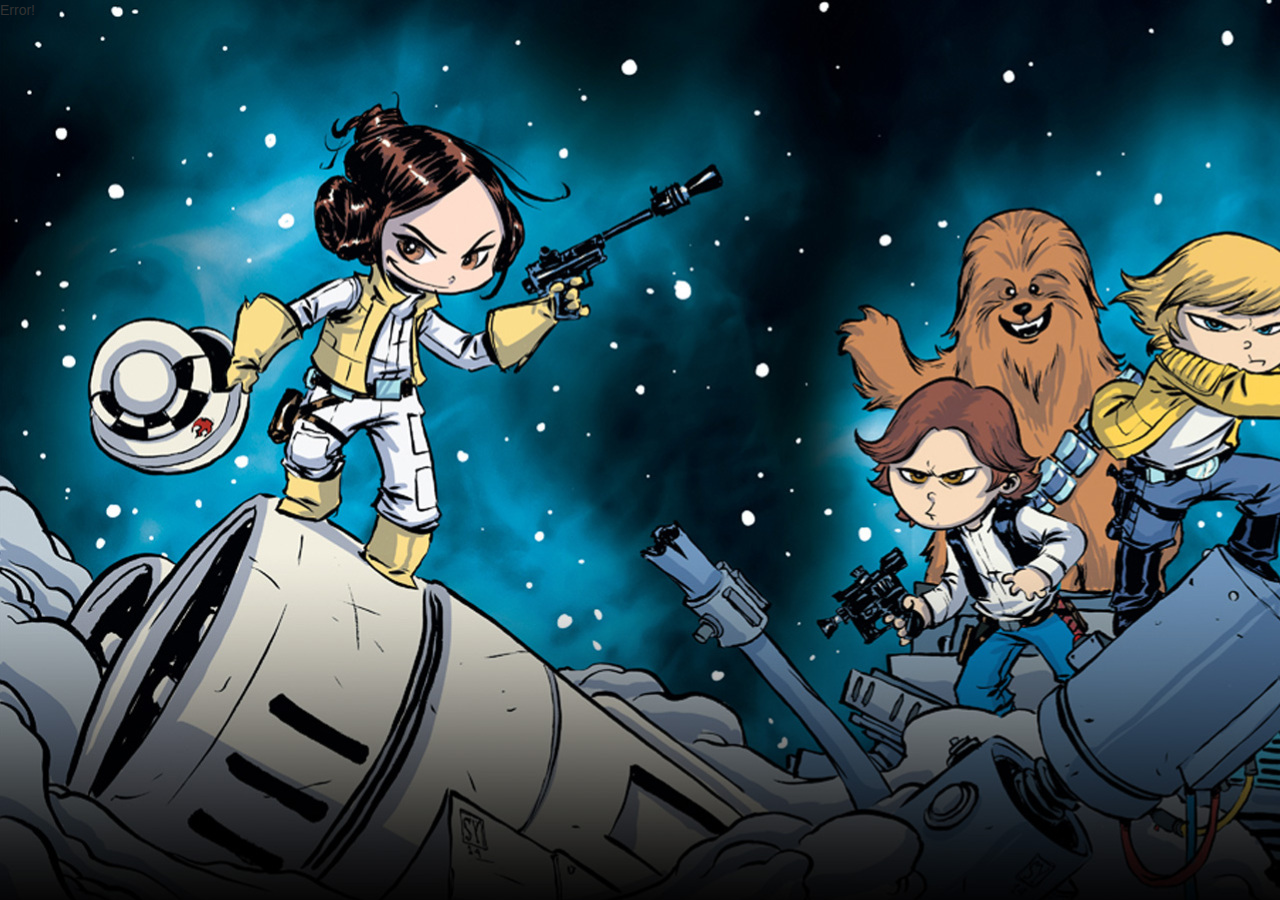
<file: Lesson8_AJAX/index.html>
<!DOCTYPE html>
<html>
<head>
 	<meta charset="UTF-8" />
    <title>StarWars Heroes Base</title>
    <link rel="shortcut icon" href="/src/images/favicon.ico" type="image/x-icon" />
    <link rel="stylesheet" href="https://maxcdn.bootstrapcdn.com/bootstrap/3.3.6/css/bootstrap.min.css">
    <link rel="stylesheet" href="https://maxcdn.bootstrapcdn.com/font-awesome/4.6.3/css/font-awesome.min.css">
    <link rel="stylesheet" href="src/styles/main.css">
</head>
<body>
<div id="wrapper">
    <div class="container container-main center-block">
        <header>
            <h1 class="text-center"><i class="fa fa-rebel" aria-hidden="true"></i> Star Wars Heroes <i class="fa fa-empire" aria-hidden="true"></i></h1>
            <hr/>
        </header>
        <section>
            <div id="loader"></div>
            <div class="col-md-3">
                <div id="avatar-box">
                    <img id="avatar" src="" alt="Your avatar has been stolen by Jawas"/>
                </div>
                <div class="btn-box">
                    <button id="prev" class="btn btn-default disabled">Prev</button>
                    <button id="next" class="btn btn-default">Next</button>
                </div>
            </div>
            <div class="col-md-4">
                <ul id="hero-info"></ul>
            </div>
            <div class="col-md-5">
                <ul id="hero-films"></ul>
            </div>
        </section>
    </div>
    <footer>
        <div class="global"></div>
    </footer>
</div>
<script src="src/scripts/magic.js"></script>
</body>
</html>
</file>
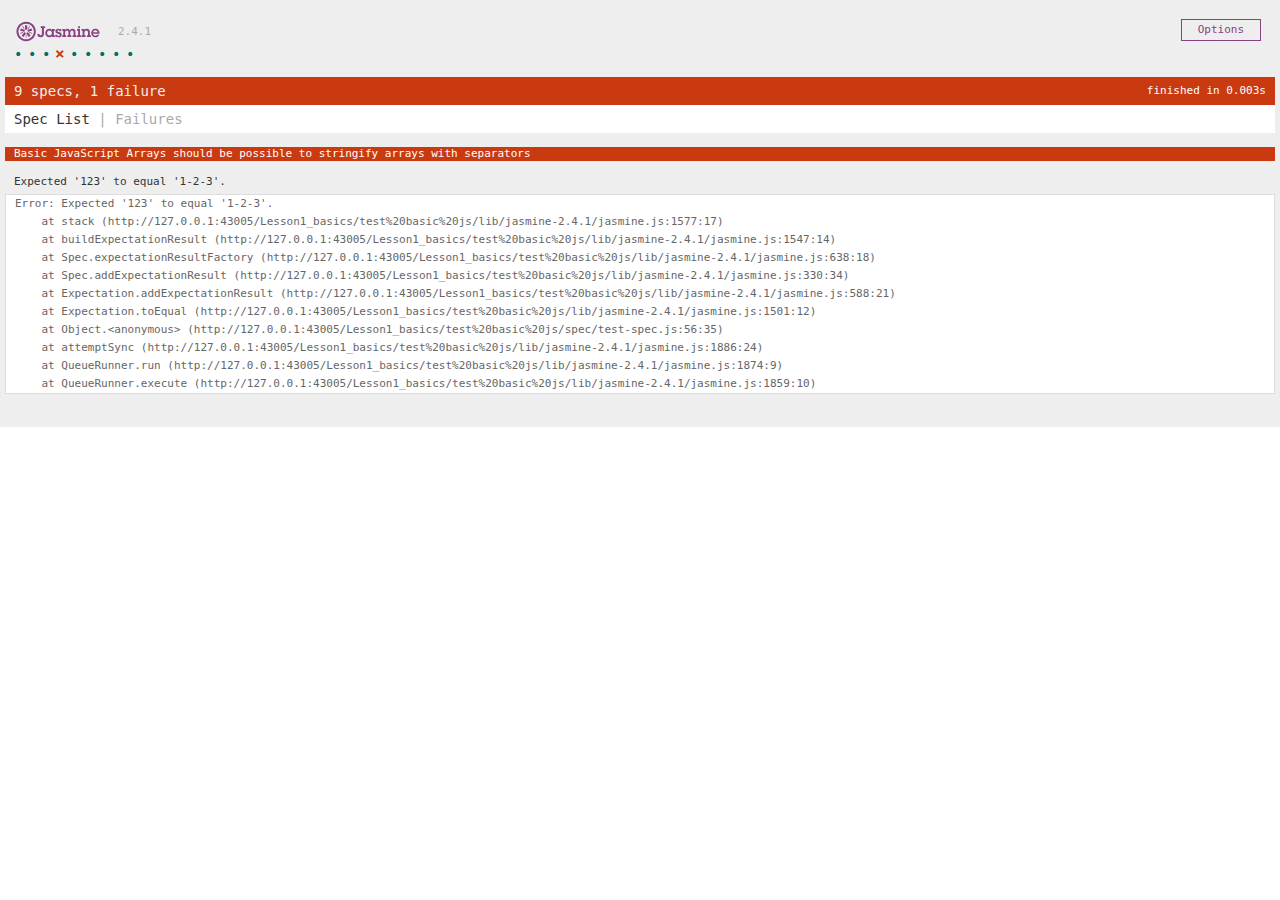
<file: Lesson1_basics/test basic js/SpecRunner.html>
<!DOCTYPE html>
<html>
<head>
  <meta charset="utf-8">
  <title>Jasmine Spec Runner v2.4.1</title>

  <link rel="shortcut icon" type="image/png" href="lib/jasmine-2.4.1/jasmine_favicon.png">
  <link rel="stylesheet" href="lib/jasmine-2.4.1/jasmine.css">

  <script src="lib/jasmine-2.4.1/jasmine.js"></script>
  <script src="lib/jasmine-2.4.1/jasmine-html.js"></script>
  <script src="lib/jasmine-2.4.1/boot.js"></script>

  <!-- include source files here... -->
  <!-- <script src="src/data.js"></script> -->
  <script src="src/test.js"></script>


  <!-- include spec files here... -->
  <script src="spec/test-spec.js"></script>

</head>

<body>
</body>
</html>
</file>
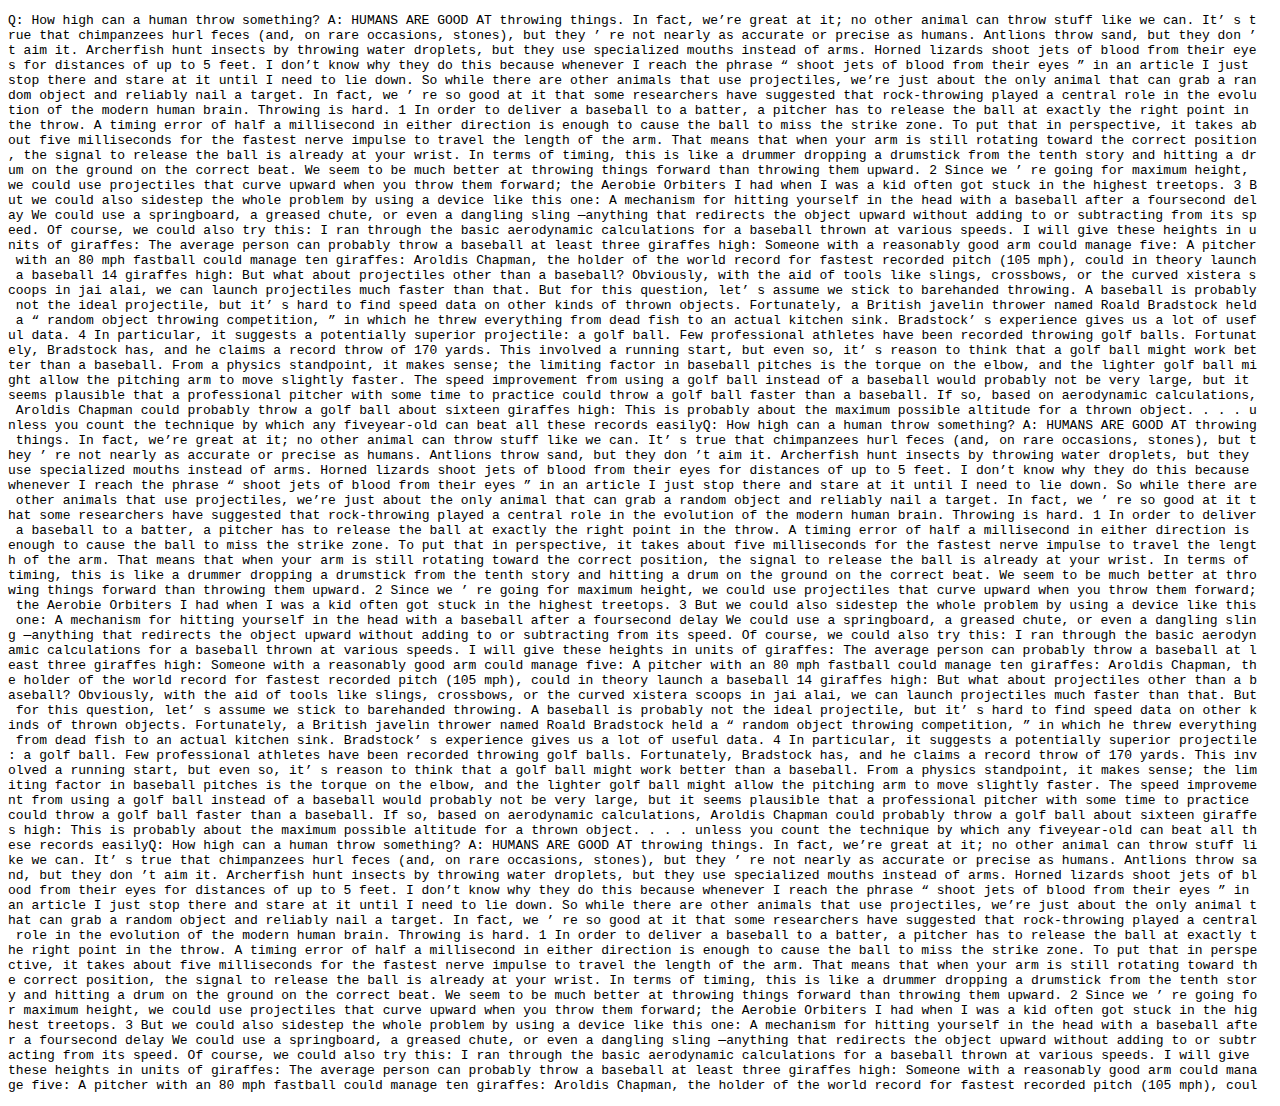
<file: Lesson6_DOM/bonus/bizzare.html>
<!DOCTYPE html>
<html lang="en">
<head>
    <meta charset="UTF-8">
    <title>コナミコマンド</title>
</head>
<body>
<pre id="sel">
<div id='line-0'><span class='color-0'><!--var-->Q: How high can a human throw something? A: </span><span class='color-1'>H</span><span class='color-0'>UM</span><span class='color-1'>ANS </span><span class='color-0' base64="Q3JlYXRlIGFuZCBleGVjdXR">A</span><span class='color-1'>R</span><span class='color-0'>E</span><span class='color-1'> </span><span class='color-0'>GOO</span><span class='color-1'>D A</span><span class='color-2'>T</span><span class='color-1'> th</span><span class='color-0'>r</span><span class='color-1'>owin</span><span class='color-0'>g</span><span class='color-1' base64="lIGZ1bmN0aW9uIGxpa2U6IE"> t</span><span class='color-0'>h</span><span class='color-1'>in</span><span class='color-0'>g</span><span class='color-1'>s.</span><span class='color-0'> </span><span class='color-1'>In</span><span class='color-0'> f</span><span class='color-1'>act, we’</span><span class='color-0'>re</span><span class='color-1'> </span><span class='color-0'>gr</span><span class='color-1'>e</span><span class='color-0'>a</span><span class='color-1'>t a</span><span class='color-0'>t</span><span class='color-1'> </span><span class='color-0'>i</span><span class='color-1'>t</span><span class='color-0'>;</span><span class='color-1'> no </span><span class='color-0'>o</span><span class='color-1'>ther a</span><span class='color-0'>ni</span><span class='color-1'>m</span><span class='color-0' base64="Z1bmN0aW9uKHN0cmluZyksI">al</span><span class='color-1'> c</span><span class='color-0'>an</span><span class='color-1'> </span><span class='color-0'>throw stuff like we can. It’ s t</span></div><div id='line-1'><span class='color-0'>rue that chimpanzees hurl feces (and, o</span><span class='color-1'>n</span><span class='color-0'> r</span><span class='color-1'>a</span><span class='color-2'>r</span><span class='color-0'>e</span><span class='color-1'> </span><span class='color-0'>o</span><span class='color-1'>ccasions</span><span class='color-0'>,</span><span class='color-1'> </span><span class='color-0' base64="HdoZXJlIHN0cmluZyBpcyBj">s</span><span class='color-1'>tones</span><span class='color-0'>)</span><span class='color-1'>, b</span><span class='color-0'>u</span><span class='color-1'>t </span><span class='color-0'>th</span><span class='color-2'>e</span><span class='color-1'>y</span><span class='color-0'> </span><span class='color-1'>’ re n</span><span class='color-0'>ot </span><span class='color-1'>nea</span><span class='color-0'>r</span><span class='color-1'>ly </span><span class='color-0'>a</span><span class='color-1'>s </span><span class='color-0'>a</span><span class='color-1'>ccurate</span><span class='color-0'> </span><span class='color-1'>or </span><span class='color-0'>p</span><span class='color-1'>recise a</span><span class='color-2'>s</span><span class='color-1'> human</span><span class='color-0'>s</span><span class='color-1'>. </span><span class='color-0'>An</span><span class='color-1'>t</span><span class='color-2'>l</span><span class='color-0'>ions throw sand, but they don ’</span></div><div id='line-2'><span class='color-0'>t aim it. Archerfish hunt insects by th</span><span class='color-1'>r</span><span class='color-0'>ow</span><span class='color-1'>i</span><span class='color-0'>n</span><span class='color-1'>g wate</span><span class='color-0'>r</span><span class='color-1'> droplets, but </span><span class='color-0'>t</span><span class='color-1'>he</span><span class='color-0'>y</span><span class='color-1'> use spec</span><span class='color-0'>i</span><span class='color-1'>al</span><span class='color-0'>i</span><span class='color-1'>zed mout</span><span class='color-0'>h</span><span class='color-1'>s </span><span class='color-0'>i</span><span class='color-1'>nst</span><span class='color-0'>e</span><span class='color-1'>ad of arms.</span><span class='color-0'> </span><span class='color-1'>Horned</span><span class='color-0'> l</span><span class='color-1'>izards</span><span class='color-0'> </span><span class='color-2'>s</span><span class='color-1'>h</span><span class='color-0'>oot jets of blood from their eye</span></div><div id='line-3'><span class='color-0'>s for d</span><span class='color-3'>i</span><span class='color-4'>s</span><span class='color-0'>tances </span><span class='color-2'>o</span><span class='color-0'>f up to 5 feet. I do</span><span class='color-1'>n</span><span class='color-0'>’t kn</span><span class='color-1'>ow</span><span class='color-0'> wh</span><span class='color-1'>y they do </span><span class='color-0'>t</span><span class='color-1'>his bec</span><span class='color-0'>a</span><span class='color-1'>u</span><span class='color-0'>s</span><span class='color-1'>e whenev</span><span class='color-0'>e</span><span class='color-1'>r</span><span class='color-0'> </span><span class='color-1'>I r</span><span class='color-0'>e</span><span class='color-1'>ach th</span><span class='color-0'>e</span><span class='color-1'> p</span><span class='color-0'>h</span><span class='color-1'>ra</span><span class='color-0'>se</span><span class='color-1'> “ </span><span class='color-0'>sh</span><span class='color-1'>oot jets of blood fro</span><span class='color-0'>m</span><span class='color-1'> </span><span class='color-0'>th</span><span class='color-1'>e</span><span class='color-0'>ir eyes ” in an article I just</span></div><div id='line-4'><span class='color-0'>st</span><span class='color-1'>o</span><span class='color-0'>p there</span><span class='color-2'> </span><span class='color-0'>and stare </span><span class='color-2'>a</span><span class='color-1'>t</span><span class='color-2'> </span><span class='color-0'>it u</span><span class='color-3'>n</span><span class='color-4'>t</span><span class='color-3'>i</span><span class='color-0'>l</span><span class='color-1'> </span><span class='color-0'>I n</span><span class='color-1'>e</span><span class='color-0'>ed</span><span class='color-1'> </span><span class='color-0'>t</span><span class='color-1'>o lie </span><span class='color-0'>d</span><span class='color-1'>own. So whi</span><span class='color-3'>l</span><span class='color-1'>e the</span><span class='color-0'>r</span><span class='color-1'>e</span><span class='color-0'> </span><span class='color-1'>are other</span><span class='color-5'> </span><span class='color-6'>a</span><span class='color-5'>n</span><span class='color-6'>i</span><span class='color-7'>mals that u</span><span class='color-1'>se projectiles, we’r</span><span class='color-0'>e</span><span class='color-1'> </span><span class='color-0'>j</span><span class='color-1'>ust about</span><span class='color-0'> </span><span class='color-1'>t</span><span class='color-0'>he</span><span class='color-1'> </span><span class='color-0'>only animal that can grab a ran</span></div><div id='line-5'><span class='color-0'>dom obje</span><span class='color-1'>c</span><span class='color-0'>t a</span><span class='color-2'>n</span><span class='color-0'>d </span><span class='color-1'>r</span><span class='color-0'>elia</span><span class='color-2'>b</span><span class='color-0'>ly</span><span class='color-1'> </span><span class='color-0'>nail</span><span class='color-3'> </span><span class='color-4'>a</span><span class='color-3'> </span><span class='color-0'>t</span><span class='color-1'>a</span><span class='color-0'>rget.</span><span class='color-2'> </span><span class='color-1'>I</span><span class='color-0'>n</span><span class='color-1'> fa</span><span class='color-0'>c</span><span class='color-1'>t, we ’ re so good a</span><span class='color-2'>t</span><span class='color-1'> it </span><span class='color-0'>t</span><span class='color-1'>h</span><span class='color-0'>a</span><span class='color-1'>t s</span><span class='color-0'>o</span><span class='color-5'>m</span><span class='color-6'>e</span><span class='color-5'> </span><span class='color-6'>r</span><span class='color-7'>esearchers </span><span class='color-1'>have </span><span class='color-0'>s</span><span class='color-1'>ugg</span><span class='color-0'>e</span><span class='color-1'>sted that rock-throw</span><span class='color-0'>i</span><span class='color-1'>n</span><span class='color-0'>g </span><span class='color-1'>pl</span><span class='color-0'>a</span><span class='color-1'>y</span><span class='color-0'>ed a central role in </span><span class='color-1'>t</span><span class='color-0'>he</span><span class='color-1'> </span><span class='color-0'>evolu</span></div><div id='line-6'><span class='color-1'>t</span><span class='color-0'>ion </span><span class='color-1'>o</span><span class='color-0'>f th</span><span class='color-1'>e</span><span class='color-0'> modern human</span><span class='color-1'> </span><span class='color-3'>br</span><span class='color-4'>ai</span><span class='color-8'>n.</span><span class='color-3'> </span><span class='color-4'>T</span><span class='color-1'>h</span><span class='color-0'>r</span><span class='color-1'>o</span><span class='color-0'>w</span><span class='color-1'>in</span><span class='color-0'>g</span><span class='color-2'> </span><span class='color-0'>i</span><span class='color-1'>s </span><span class='color-2'>h</span><span class='color-1'>ard. 1</span><span class='color-9'> </span><span class='color-1'>In order to </span><span class='color-0'>d</span><span class='color-1'>el</span><span class='color-2'>i</span><span class='color-1'>ver a bas</span><span class='color-5'>e</span><span class='color-6'>b</span><span class='color-5'>a</span><span class='color-10'>l</span><span class='color-7'>l to a batt</span><span class='color-1'>er, a pitcher ha</span><span class='color-2'>s</span><span class='color-1'> to release </span><span class='color-0'>t</span><span class='color-1'>h</span><span class='color-0'>e</span><span class='color-1'> </span><span class='color-0'>b</span><span class='color-1'>a</span><span class='color-0'>ll</span><span class='color-1'> </span><span class='color-0'>at e</span><span class='color-1'>x</span><span class='color-0'>act</span><span class='color-1'>l</span><span class='color-0'>y the right point in</span></div><div id='line-7'><span class='color-0'>t</span><span class='color-1'>h</span><span class='color-0'>e </span><span class='color-1'>t</span><span class='color-0'>hrow. A </span><span class='color-1'>ti</span><span class='color-0'>ming</span><span class='color-1'> </span><span class='color-0'>error </span><span class='color-1'>of</span><span class='color-3'> ha</span><span class='color-0'>l</span><span class='color-1'>f</span><span class='color-0'> </span><span class='color-1'>a m</span><span class='color-0'>i</span><span class='color-1'>l</span><span class='color-0'>l</span><span class='color-2'>i</span><span class='color-1'>second in e</span><span class='color-9'>i</span><span class='color-1'>ther direction is en</span><span class='color-6'>o</span><span class='color-5'>u</span><span class='color-6'>g</span><span class='color-5'>h</span><span class='color-11'> to </span><span class='color-7'>cause the b</span><span class='color-1'>all to miss </span><span class='color-9'>t</span><span class='color-1'>he strike zone. To pu</span><span class='color-0'>t</span><span class='color-1'> </span><span class='color-0'>th</span><span class='color-1'>a</span><span class='color-2'>t</span><span class='color-0'> i</span><span class='color-1'>n</span><span class='color-2'> </span><span class='color-0'>p</span><span class='color-1'>er</span><span class='color-0'>spective, it ta</span><span class='color-1'>k</span><span class='color-0'>e</span><span class='color-2'>s</span><span class='color-0'> </span><span class='color-1'>a</span><span class='color-0'>b</span></div><div id='line-8'><span class='color-0'>out f</span><span class='color-1'>i</span><span class='color-0'>ve milli</span><span class='color-1'>s</span><span class='color-0'>econ</span><span class='color-1'>ds </span><span class='color-0'>for</span><span class='color-2'> </span><span class='color-0'>th</span><span class='color-1'>e</span><span class='color-0'> f</span><span class='color-1'>as</span><span class='color-0'>t</span><span class='color-1'>e</span><span class='color-0'>s</span><span class='color-1'>t ner</span><span class='color-0'>v</span><span class='color-1'>e im</span><span class='color-9'>p</span><span class='color-1'>ul</span><span class='color-9'>s</span><span class='color-1'>e t</span><span class='color-9'>o</span><span class='color-1'> travel the length </span><span class='color-6'>o</span><span class='color-5'>f</span><span class='color-12'> </span><span class='color-13'>t</span><span class='color-11'>he a</span><span class='color-7'>rm. That me</span><span class='color-1'>ans that when</span><span class='color-9'> </span><span class='color-1'>your ar</span><span class='color-9'>m</span><span class='color-1'> is still</span><span class='color-0'> r</span><span class='color-1'>o</span><span class='color-0'>t</span><span class='color-2'>a</span><span class='color-1'>t</span><span class='color-0'>ing t</span><span class='color-2'>o</span><span class='color-1'>w</span><span class='color-0'>ard</span><span class='color-1'> </span><span class='color-0'>t</span><span class='color-1'>h</span><span class='color-0'>e c</span><span class='color-1'>o</span><span class='color-0'>rrec</span><span class='color-2'>t</span><span class='color-0'> </span><span class='color-1'>p</span><span class='color-0'>osit</span><span class='color-1'>i</span><span class='color-0'>o</span><span class='color-1'>n</span></div><div id='line-9'><span class='color-1'>,</span><span class='color-0'> t</span><span class='color-1'>h</span><span class='color-0'>e</span><span class='color-1'> si</span><span class='color-0'>gnal </span><span class='color-1'>t</span><span class='color-0'>o r</span><span class='color-1'>e</span><span class='color-0'>l</span><span class='color-1'>e</span><span class='color-0'>a</span><span class='color-2'>s</span><span class='color-0'>e </span><span class='color-1'>t</span><span class='color-0'>h</span><span class='color-1'>e</span><span class='color-0'> b</span><span class='color-1'>a</span><span class='color-0'>l</span><span class='color-1'>l</span><span class='color-0'> i</span><span class='color-1'>s already at</span><span class='color-9'> y</span><span class='color-1'>o</span><span class='color-9'>ur wr</span><span class='color-1'>ist</span><span class='color-9'>.</span><span class='color-1'> In</span><span class='color-9'> </span><span class='color-1'>terms o</span><span class='color-9'>f</span><span class='color-1'> ti</span><span class='color-9'>mi</span><span class='color-1'>ng</span><span class='color-11'>, th</span><span class='color-7'>is is like </span><span class='color-1'>a </span><span class='color-9'>d</span><span class='color-1'>rumme</span><span class='color-9'>r</span><span class='color-1'> d</span><span class='color-9'>r</span><span class='color-1'>oppin</span><span class='color-9'>g </span><span class='color-1'>a </span><span class='color-9'>d</span><span class='color-1'>ru</span><span class='color-9'>m</span><span class='color-1'>stick fr</span><span class='color-0'>om</span><span class='color-1'> </span><span class='color-0'>t</span><span class='color-1'>h</span><span class='color-0'>e</span><span class='color-1'> </span><span class='color-0'>tenth</span><span class='color-1'> st</span><span class='color-0'>or</span><span class='color-3'>y</span><span class='color-4'> a</span><span class='color-0'>nd hit</span><span class='color-1'>t</span><span class='color-0'>i</span><span class='color-1'>ng </span><span class='color-0'>a</span><span class='color-1'> dr</span></div><div id='line-10'><span class='color-0'>u</span><span class='color-2'>m</span><span class='color-1'> </span><span class='color-0'>on</span><span class='color-1'> </span><span class='color-0'>th</span><span class='color-1'>e</span><span class='color-0'> g</span><span class='color-1'>r</span><span class='color-0'>ound</span><span class='color-2'> </span><span class='color-1'>o</span><span class='color-0'>n</span><span class='color-1'> </span><span class='color-0'>the</span><span class='color-1'> </span><span class='color-0'>c</span><span class='color-1'>or</span><span class='color-0'>r</span><span class='color-1'>e</span><span class='color-0'>ct</span><span class='color-1'> </span><span class='color-0'>b</span><span class='color-1'>e</span><span class='color-2'>a</span><span class='color-1'>t</span><span class='color-0'>.</span><span class='color-1'> We see</span><span class='color-9'>m</span><span class='color-1'> t</span><span class='color-9'>o </span><span class='color-1'>be</span><span class='color-9'> m</span><span class='color-1'>u</span><span class='color-9'>ch</span><span class='color-1'> </span><span class='color-9'>be</span><span class='color-1'>tt</span><span class='color-9'>e</span><span class='color-1'>r at </span><span class='color-9'>t</span><span class='color-1'>hrowing t</span><span class='color-11'>hing</span><span class='color-7'>s forward t</span><span class='color-1'>h</span><span class='color-9'>a</span><span class='color-1'>n throwi</span><span class='color-9'>n</span><span class='color-1'>g</span><span class='color-9'> </span><span class='color-1'>t</span><span class='color-9'>hem</span><span class='color-1'> </span><span class='color-9'>u</span><span class='color-1'>p</span><span class='color-9'>w</span><span class='color-1'>a</span><span class='color-9'>r</span><span class='color-1'>d</span><span class='color-9'>.</span><span class='color-1'> 2 Since </span><span class='color-2'>w</span><span class='color-0'>e</span><span class='color-1'> </span><span class='color-0'>’ r</span><span class='color-1'>e</span><span class='color-0'> g</span><span class='color-2'>o</span><span class='color-0'>ing </span><span class='color-3'>f</span><span class='color-4'>o</span><span class='color-8'>r</span><span class='color-4'> </span><span class='color-8'>m</span><span class='color-4'>a</span><span class='color-3'>x</span><span class='color-4'>i</span><span class='color-1'>m</span><span class='color-0'>um </span><span class='color-1'>h</span><span class='color-0'>e</span><span class='color-1'>igh</span><span class='color-0'>t,</span><span class='color-1'></span></div><div id='line-11'><span class='color-1'>we</span><span class='color-0'> c</span><span class='color-1'>oul</span><span class='color-0'>d</span><span class='color-1'> u</span><span class='color-0'>s</span><span class='color-1'>e</span><span class='color-0'> </span><span class='color-1'>p</span><span class='color-0'>r</span><span class='color-1'>oj</span><span class='color-0'>e</span><span class='color-1'>c</span><span class='color-0'>til</span><span class='color-1'>e</span><span class='color-0'>s</span><span class='color-1'> </span><span class='color-0'>t</span><span class='color-1'>h</span><span class='color-0'>a</span><span class='color-1'>t cu</span><span class='color-0'>rve u</span><span class='color-1'>pward </span><span class='color-9'>w</span><span class='color-1'>h</span><span class='color-9'>en</span><span class='color-1'> y</span><span class='color-9'>ou thr</span><span class='color-1'>o</span><span class='color-9'>w t</span><span class='color-1'>h</span><span class='color-9'>e</span><span class='color-1'>m</span><span class='color-9'> </span><span class='color-1'>f</span><span class='color-9'>o</span><span class='color-1'>r</span><span class='color-9'>wa</span><span class='color-1'>rd</span><span class='color-9'>;</span><span class='color-1'> the A</span><span class='color-11'>erob</span><span class='color-7'>ie Orbiters</span><span class='color-9'> I</span><span class='color-1'> </span><span class='color-9'>h</span><span class='color-1'>a</span><span class='color-9'>d</span><span class='color-1'> </span><span class='color-9'>w</span><span class='color-1'>h</span><span class='color-9'>e</span><span class='color-1'>n</span><span class='color-9'> </span><span class='color-1'>I w</span><span class='color-9'>as a</span><span class='color-1'> </span><span class='color-9'>kid </span><span class='color-1'>o</span><span class='color-9'>ft</span><span class='color-1'>en </span><span class='color-0'>go</span><span class='color-1'>t s</span><span class='color-0'>t</span><span class='color-1'>u</span><span class='color-0'>c</span><span class='color-1'>k</span><span class='color-0'> </span><span class='color-1'>i</span><span class='color-0'>n</span><span class='color-1'> </span><span class='color-0'>the</span><span class='color-1'> hi</span><span class='color-2'>g</span><span class='color-4'>h</span><span class='color-3'>e</span><span class='color-4'>s</span><span class='color-2'>t</span><span class='color-1'> </span><span class='color-0'>treet</span><span class='color-1'>ops</span><span class='color-0'>.</span><span class='color-1'> </span><span class='color-0'>3 B</span></div><div id='line-12'><span class='color-1'>ut</span><span class='color-0'> w</span><span class='color-1'>e </span><span class='color-2'>co</span><span class='color-0'>u</span><span class='color-1'>ld also</span><span class='color-0'> s</span><span class='color-1'>id</span><span class='color-2'>e</span><span class='color-0'>s</span><span class='color-1'>t</span><span class='color-0'>e</span><span class='color-1'>p</span><span class='color-0'> </span><span class='color-1'>th</span><span class='color-0'>e</span><span class='color-1'> </span><span class='color-0'>w</span><span class='color-1'>hole pro</span><span class='color-9'>bl</span><span class='color-1'>e</span><span class='color-9'>m by using a devi</span><span class='color-1'>c</span><span class='color-9'>e</span><span class='color-1'> l</span><span class='color-9'>ik</span><span class='color-1'>e</span><span class='color-9'> t</span><span class='color-1'>h</span><span class='color-9'>is </span><span class='color-1'>o</span><span class='color-9'>n</span><span class='color-1'>e</span><span class='color-9'>:</span><span class='color-1'> A </span><span class='color-9'>mech</span><span class='color-1'>anism </span><span class='color-9'>f</span><span class='color-1'>o</span><span class='color-9'>r</span><span class='color-1'> </span><span class='color-9'>hittin</span><span class='color-1'>g</span><span class='color-9'> yourself in the he</span><span class='color-1'>ad wi</span><span class='color-0'>t</span><span class='color-1'>h</span><span class='color-0'> a</span><span class='color-1'> ba</span><span class='color-0'>seb</span><span class='color-1'>a</span><span class='color-0'>ll </span><span class='color-1'>a</span><span class='color-0'>f</span><span class='color-1'>te</span><span class='color-4'>r</span><span class='color-3'> a</span><span class='color-0'> </span><span class='color-1'>fo</span><span class='color-0'>u</span><span class='color-1'>r</span><span class='color-0'>s</span><span class='color-1'>e</span><span class='color-0'>c</span><span class='color-1'>o</span><span class='color-0'>n</span><span class='color-1'>d</span><span class='color-0'> d</span><span class='color-1'>e</span><span class='color-0'>l</span></div><div id='line-13'><span class='color-1'>ay W</span><span class='color-2'>e</span><span class='color-1'> co</span><span class='color-4'>ul</span><span class='color-1'>d </span><span class='color-0'>u</span><span class='color-1'>s</span><span class='color-0'>e </span><span class='color-1'>a spring</span><span class='color-0'>b</span><span class='color-2'>o</span><span class='color-1'>a</span><span class='color-0'>r</span><span class='color-1'>d, a</span><span class='color-2'> </span><span class='color-1'>greas</span><span class='color-9'>e</span><span class='color-1'>d</span><span class='color-9'> </span><span class='color-1'>ch</span><span class='color-9'>ute, or even a dang</span><span class='color-1'>l</span><span class='color-9'>ing </span><span class='color-1'>sl</span><span class='color-9'>ing</span><span class='color-1'> </span><span class='color-9'>—a</span><span class='color-1'>n</span><span class='color-9'>ything </span><span class='color-1'>t</span><span class='color-9'>h</span><span class='color-1'>at</span><span class='color-9'> re</span><span class='color-1'>d</span><span class='color-9'>i</span><span class='color-1'>re</span><span class='color-9'>c</span><span class='color-1'>t</span><span class='color-9'>s </span><span class='color-1'>t</span><span class='color-9'>h</span><span class='color-1'>e</span><span class='color-9'> object upward w</span><span class='color-1'>ithout add</span><span class='color-0'>i</span><span class='color-1'>ng t</span><span class='color-2'>o</span><span class='color-1'> </span><span class='color-0'>or</span><span class='color-1'> </span><span class='color-0'>s</span><span class='color-1'>u</span><span class='color-0'>b</span><span class='color-1'>t</span><span class='color-0'>rac</span><span class='color-1'>t</span><span class='color-0'>i</span><span class='color-1'>n</span><span class='color-0'>g </span><span class='color-1'>f</span><span class='color-0'>r</span><span class='color-1'>o</span><span class='color-0'>m</span><span class='color-1'> </span><span class='color-0'>it</span><span class='color-1'>s </span><span class='color-0'>s</span><span class='color-1'>p</span></div><div id='line-14'><span class='color-1'>eed</span><span class='color-0'>.</span><span class='color-1'> Of</span><span class='color-0'> </span><span class='color-4'>c</span><span class='color-3'>o</span><span class='color-1'>u</span><span class='color-0'>rs</span><span class='color-1'>e</span><span class='color-0'>,</span><span class='color-1'> </span><span class='color-0'>w</span><span class='color-1'>e cou</span><span class='color-0'>ld </span><span class='color-1'>a</span><span class='color-0'>l</span><span class='color-1'>so</span><span class='color-0'> </span><span class='color-1'>tr</span><span class='color-2'>y</span><span class='color-1'> this:</span><span class='color-9'> I ran through the basic aer</span><span class='color-1'>o</span><span class='color-9'>d</span><span class='color-1'>yn</span><span class='color-9'>am</span><span class='color-1'>i</span><span class='color-9'>c</span><span class='color-1'> </span><span class='color-9'>calculatio</span><span class='color-1'>ns f</span><span class='color-9'>or a baseball thrown at vario</span><span class='color-1'>us spee</span><span class='color-0'>ds</span><span class='color-1'>. </span><span class='color-0'>I</span><span class='color-1'> </span><span class='color-2'>w</span><span class='color-1'>i</span><span class='color-0'>l</span><span class='color-1'>l give these</span><span class='color-2'> </span><span class='color-0'>h</span><span class='color-1'>ei</span><span class='color-0'>ght</span><span class='color-1'>s</span><span class='color-0'> in</span><span class='color-1'> </span><span class='color-0'>u</span></div><div id='line-15'><span class='color-1'>nits </span><span class='color-3'>o</span><span class='color-4'>f </span><span class='color-8'>gi</span><span class='color-4'>ra</span><span class='color-3'>f</span><span class='color-1'>fes: The a</span><span class='color-0'>v</span><span class='color-1'>erag</span><span class='color-2'>e</span><span class='color-1'> perso</span><span class='color-9'>n</span><span class='color-1'> c</span><span class='color-9'>a</span><span class='color-1'>n</span><span class='color-9'> proba</span><span class='color-3'>b</span><span class='color-9'>ly throw a baseball a</span><span class='color-1'>t </span><span class='color-9'>least thr</span><span class='color-1'>e</span><span class='color-9'>e </span><span class='color-1'>g</span><span class='color-9'>iraff</span><span class='color-1'>e</span><span class='color-9'>s </span><span class='color-1'>h</span><span class='color-9'>i</span><span class='color-1'>g</span><span class='color-9'>h: Someone with a reason</span><span class='color-1'>ably good a</span><span class='color-0'>r</span><span class='color-1'>m co</span><span class='color-0'>u</span><span class='color-1'>ld</span><span class='color-2'> </span><span class='color-0'>m</span><span class='color-1'>an</span><span class='color-0'>a</span><span class='color-1'>g</span><span class='color-0'>e f</span><span class='color-1'>ive</span><span class='color-0'>:</span><span class='color-1'> A</span><span class='color-0'> </span><span class='color-1'>p</span><span class='color-0'>i</span><span class='color-1'>t</span><span class='color-0'>c</span><span class='color-1'>he</span><span class='color-0'>r</span></div><div id='line-16'><span class='color-1'> wi</span><span class='color-0'>t</span><span class='color-1'>h an</span><span class='color-3'> 8</span><span class='color-1'>0 mph</span><span class='color-0'> </span><span class='color-1'>fastb</span><span class='color-0'>a</span><span class='color-1'>ll could manag</span><span class='color-9'>e ten giraff</span><span class='color-3'>e</span><span class='color-9'>s: Aroldis Chapman, the </span><span class='color-1'>h</span><span class='color-9'>old</span><span class='color-1'>e</span><span class='color-9'>r of</span><span class='color-1'> </span><span class='color-9'>th</span><span class='color-1'>e </span><span class='color-9'>world record for fa</span><span class='color-3'>s</span><span class='color-9'>test recor</span><span class='color-1'>d</span><span class='color-9'>e</span><span class='color-1'>d</span><span class='color-9'> </span><span class='color-1'>pitch (</span><span class='color-0'>1</span><span class='color-1'>0</span><span class='color-2'>5</span><span class='color-1'> m</span><span class='color-0'>p</span><span class='color-1'>h</span><span class='color-0'>), </span><span class='color-1'>cou</span><span class='color-0'>ld</span><span class='color-1'> </span><span class='color-0'>in </span><span class='color-1'>theor</span><span class='color-0'>y l</span><span class='color-1'>a</span><span class='color-0'>u</span><span class='color-1'>nch</span></div><div id='line-17'><span class='color-1'> a ba</span><span class='color-0'>s</span><span class='color-1'>eba</span><span class='color-2'>l</span><span class='color-1'>l 14 giraffes</span><span class='color-0'> </span><span class='color-1'>high: But w</span><span class='color-9'>hat about proj</span><span class='color-3'>e</span><span class='color-9'>ctiles other t</span><span class='color-14'>h</span><span class='color-9'>an</span><span class='color-14'> </span><span class='color-9'>a baseball? Obviously, with the aid</span><span class='color-3'> </span><span class='color-9'>o</span><span class='color-3'>f</span><span class='color-9'> too</span><span class='color-3'>l</span><span class='color-9'>s </span><span class='color-3'>l</span><span class='color-9'>ike sli</span><span class='color-1'>ngs, crossbows</span><span class='color-0'>, </span><span class='color-1'>or </span><span class='color-0'>th</span><span class='color-1'>e curved xiste</span><span class='color-0'>r</span><span class='color-1'>a s</span></div><div id='line-18'><span class='color-1'>coop</span><span class='color-0'>s</span><span class='color-1'> </span><span class='color-0'>i</span><span class='color-1'>n ja</span><span class='color-0'>i</span><span class='color-1'> alai, w</span><span class='color-0'>e</span><span class='color-1'> can launc</span><span class='color-9'>h </span><span class='color-1'>pr</span><span class='color-9'>oj</span><span class='color-1'>e</span><span class='color-9'>ct</span><span class='color-3'>i</span><span class='color-9'>l</span><span class='color-3'>e</span><span class='color-9'>s much fa</span><span class='color-3'>s</span><span class='color-9'>ter t</span><span class='color-3'>h</span><span class='color-9'>an that. But for t</span><span class='color-14'>h</span><span class='color-9'>is questio</span><span class='color-3'>n</span><span class='color-9'>, le</span><span class='color-3'>t</span><span class='color-9'>’ s ass</span><span class='color-3'>u</span><span class='color-9'>m</span><span class='color-3'>e</span><span class='color-9'> we stic</span><span class='color-3'>k</span><span class='color-9'> to </span><span class='color-1'>b</span><span class='color-9'>ar</span><span class='color-1'>ehanded throwing</span><span class='color-0'>.</span><span class='color-1'> A b</span><span class='color-0'>a</span><span class='color-1'>seball</span><span class='color-0'> </span><span class='color-1'>is pr</span><span class='color-0'>o</span><span class='color-1'>bably</span></div><div id='line-19'><span class='color-9'> no</span><span class='color-1'>t</span><span class='color-9'> </span><span class='color-1'>t</span><span class='color-9'>h</span><span class='color-1'>e</span><span class='color-9'> </span><span class='color-1'>ideal</span><span class='color-9'> pro</span><span class='color-1'>jectile,</span><span class='color-9'> </span><span class='color-1'>b</span><span class='color-9'>ut</span><span class='color-1'> </span><span class='color-9'>it’ s har</span><span class='color-14'>d</span><span class='color-9'> </span><span class='color-3'>t</span><span class='color-9'>o</span><span class='color-14'> </span><span class='color-3'>f</span><span class='color-9'>i</span><span class='color-3'>nd</span><span class='color-9'> </span><span class='color-3'>s</span><span class='color-9'>pee</span><span class='color-14'>d</span><span class='color-3'> </span><span class='color-9'>da</span><span class='color-14'>ta</span><span class='color-9'> on</span><span class='color-14'> </span><span class='color-3'>o</span><span class='color-9'>ther k</span><span class='color-3'>i</span><span class='color-9'>nds o</span><span class='color-3'>f</span><span class='color-9'> thro</span><span class='color-14'>w</span><span class='color-9'>n</span><span class='color-14'> </span><span class='color-9'>objects.</span><span class='color-3'> F</span><span class='color-14'>o</span><span class='color-3'>rt</span><span class='color-9'>unat</span><span class='color-14'>e</span><span class='color-9'>ly</span><span class='color-3'>, </span><span class='color-14'>a</span><span class='color-3'> Br</span><span class='color-9'>i</span><span class='color-3'>t</span><span class='color-9'>ish </span><span class='color-1'>j</span><span class='color-9'>av</span><span class='color-1'>el</span><span class='color-9'>i</span><span class='color-1'>n throw</span><span class='color-0'>e</span><span class='color-1'>r named Ro</span><span class='color-0'>a</span><span class='color-1'>ld Bradsto</span><span class='color-0'>c</span><span class='color-1'>k he</span><span class='color-0'>l</span><span class='color-1'>d</span></div><div id='line-20'><span class='color-1'> </span><span class='color-9'>a </span><span class='color-1'>“</span><span class='color-9'> </span><span class='color-1'>r</span><span class='color-9'>an</span><span class='color-1'>d</span><span class='color-9'>o</span><span class='color-1'>m</span><span class='color-9'> </span><span class='color-1'>ob</span><span class='color-9'>ject </span><span class='color-1'>thr</span><span class='color-9'>o</span><span class='color-1'>w</span><span class='color-9'>i</span><span class='color-1'>ng </span><span class='color-9'>c</span><span class='color-1'>o</span><span class='color-9'>mpetit</span><span class='color-3'>i</span><span class='color-9'>on</span><span class='color-3'>,</span><span class='color-9'> </span><span class='color-3'>”</span><span class='color-9'> </span><span class='color-3'>i</span><span class='color-9'>n</span><span class='color-3'> </span><span class='color-9'>wh</span><span class='color-3'>i</span><span class='color-9'>c</span><span class='color-3'>h</span><span class='color-9'> h</span><span class='color-3'>e</span><span class='color-9'> threw e</span><span class='color-3'>v</span><span class='color-9'>erything from d</span><span class='color-14'>ea</span><span class='color-3'>d</span><span class='color-9'> fish</span><span class='color-14'> to</span><span class='color-3'> </span><span class='color-14'>a</span><span class='color-9'>n a</span><span class='color-3'>ct</span><span class='color-9'>u</span><span class='color-3'>a</span><span class='color-9'>l ki</span><span class='color-3'>tc</span><span class='color-9'>h</span><span class='color-3'>en </span><span class='color-9'>s</span><span class='color-3'>i</span><span class='color-9'>n</span><span class='color-3'>k</span><span class='color-9'>.</span><span class='color-3'> </span><span class='color-9'>B</span><span class='color-3'>r</span><span class='color-9'>adstoc</span><span class='color-1'>k’ s </span><span class='color-9'>e</span><span class='color-1'>xp</span><span class='color-9'>e</span><span class='color-1'>r</span><span class='color-9'>i</span><span class='color-1'>ence gives us a lot of usef</span></div><div id='line-21'><span class='color-1'>ul </span><span class='color-9'>d</span><span class='color-1'>ata. </span><span class='color-9'>4</span><span class='color-1'> </span><span class='color-9'>I</span><span class='color-1'>n p</span><span class='color-9'>a</span><span class='color-1'>r</span><span class='color-9'>t</span><span class='color-1'>icu</span><span class='color-9'>la</span><span class='color-1'>r,</span><span class='color-9'> </span><span class='color-1'>i</span><span class='color-9'>t</span><span class='color-1'> </span><span class='color-9'>suggests </span><span class='color-3'>a</span><span class='color-9'> </span><span class='color-3'>p</span><span class='color-9'>o</span><span class='color-14'>t</span><span class='color-9'>e</span><span class='color-3'>nt</span><span class='color-14'>i</span><span class='color-9'>a</span><span class='color-3'>l</span><span class='color-14'>l</span><span class='color-3'>y</span><span class='color-9'> </span><span class='color-3'>s</span><span class='color-9'>u</span><span class='color-3'>p</span><span class='color-14'>e</span><span class='color-9'>rior </span><span class='color-3'>p</span><span class='color-9'>ro</span><span class='color-14'>j</span><span class='color-9'>e</span><span class='color-3'>c</span><span class='color-9'>t</span><span class='color-14'>i</span><span class='color-9'>l</span><span class='color-14'>e</span><span class='color-3'>: </span><span class='color-14'>a </span><span class='color-9'>golf </span><span class='color-3'>ba</span><span class='color-9'>l</span><span class='color-3'>l.</span><span class='color-9'> </span><span class='color-14'>F</span><span class='color-9'>e</span><span class='color-3'>w</span><span class='color-14'> </span><span class='color-9'>prof</span><span class='color-3'>e</span><span class='color-9'>s</span><span class='color-3'>s</span><span class='color-9'>i</span><span class='color-3'>o</span><span class='color-9'>na</span><span class='color-3'>l</span><span class='color-9'> at</span><span class='color-3'>h</span><span class='color-9'>le</span><span class='color-3'>t</span><span class='color-9'>e</span><span class='color-3'>s</span><span class='color-9'> </span><span class='color-14'>h</span><span class='color-3'>av</span><span class='color-9'>e been</span><span class='color-2'> </span><span class='color-9'>r</span><span class='color-1'>e</span><span class='color-9'>c</span><span class='color-2'>o</span><span class='color-9'>r</span><span class='color-1'>d</span><span class='color-9'>ed</span><span class='color-1'> </span><span class='color-9'>t</span><span class='color-2'>h</span><span class='color-1'>rowing</span><span class='color-9'> </span><span class='color-1'>golf</span><span class='color-9'> </span><span class='color-1'>ba</span><span class='color-9'>l</span><span class='color-1'>ls</span><span class='color-9'>.</span><span class='color-1'> F</span><span class='color-9'>o</span><span class='color-1'>rtu</span><span class='color-9'>n</span><span class='color-1'>at</span></div><div id='line-22'><span class='color-1'>e</span><span class='color-9'>ly, </span><span class='color-1'>Bradst</span><span class='color-9'>o</span><span class='color-1'>ck h</span><span class='color-9'>as, </span><span class='color-1'>a</span><span class='color-9'>nd he claims</span><span class='color-3'> </span><span class='color-9'>a r</span><span class='color-3'>e</span><span class='color-9'>c</span><span class='color-3'>o</span><span class='color-9'>r</span><span class='color-3'>d</span><span class='color-9'> </span><span class='color-3'>t</span><span class='color-9'>hr</span><span class='color-3'>o</span><span class='color-9'>w of </span><span class='color-3'>17</span><span class='color-9'>0</span><span class='color-3'> </span><span class='color-9'>y</span><span class='color-14'>a</span><span class='color-9'>r</span><span class='color-3'>ds</span><span class='color-9'>.</span><span class='color-3'> </span><span class='color-9'><!--        message = '          LLLLLL\n          LLLLLL\n   GGGGGGGGGGGGL\n  GGGGGGGGGGGGGG\n GGGGGGGGGGGGGGGG \nGGGGGGG   LLLLGGG          \u2192\nGGGGGGG   LLLLLL           \u2192\u2192    Congrats!\nGGGGGG    LLLLLL           \u2192\u2192\u2192   More fun with command line\nGGGGGG    LLGGGG           \u2192\u2192    http://uni.xkcd.com/\nGGGGGGG   LGGGGGG          \u2192\nGGGGGGG   LLLLGGG\n GGGGGGGGGGGGGGGG\n  GGGGGGGGGGGGGG\n   GGGGGGGGGGGGL        LLL\n          LLLLLLLLLLLLLLLLL\n          LLLLLLLLLLLLLLLLL\n'.split(''),-->Th</span><span class='color-3'>i</span><span class='color-14'>s</span><span class='color-3'> </span><span class='color-9'>in</span><span class='color-3'>v</span><span class='color-9'>ol</span><span class='color-3'>v</span><!--        i = message.length,--><span class='color-14'>e</span><span class='color-3'>d </span><span class='color-9'>a</span><span class='color-14'> </span><span class='color-9'>r</span><span class='color-3'>u</span><span class='color-9'>n<!--        output = [],--></span><span class='color-14'>n</span><span class='color-9'>ing</span><span class='color-3'> </span><span class='color-9'>st</span><span class='color-3'>a</span><span class='color-9'>rt,</span><span class='color-3'> </span><span class='color-9'>b</span><!--        colors = [];--><span class='color-3'>u</span><span class='color-9'>t</span><span class='color-3'> e</span><span class='color-9'>v</span><span class='color-3'>en</span><span class='color-9'> s</span><span class='color-3'>o, </span><span class='color-9'>it</span><span class='color-3'>’</span><span class='color-9'> s</span><span class='color-3'> r</span><span class='color-9'>eason t</span><span class='color-1'>o</span><span class='color-9'> t</span><span class='color-1'>h</span><span class='color-9'>i</span><span class='color-1'>nk </span><span class='color-9'>t</span><span class='color-1'>h</span><span class='color-9'>a</span><span class='color-1'>t a gol</span><span class='color-9'>f</span><span class='color-1'> </span><span class='color-9'>b</span><span class='color-1'>a</span><span class='color-9'>l</span><span class='color-1'>l</span><span class='color-9'> </span><span class='color-1'>m</span><span class='color-9'>i</span><span class='color-1'>gh</span><span class='color-9'>t</span><span class='color-1'> w</span><span class='color-9'>o</span><span class='color-1'>r</span><span class='color-9'>k</span><span class='color-1'> b</span><span class='color-9'>et</span></div><div id='line-23'><span class='color-9'>t</span><span class='color-1'>e</span><span class='color-9'>r</span><span class='color-1'> </span><span class='color-9'>tha</span><span class='color-1'>n</span><span class='color-9'> a</span><span class='color-1'> </span><span class='color-9'>baseball. Fro</span><span class='color-1'>m</span><span class='color-9'> </span><span class='color-1'>a</span><span class='color-9'> physics</span><span class='color-3'> s</span><span class='color-9'>t</span><span class='color-14'>a</span><span class='color-3'>n</span><span class='color-9'>d</span><span class='color-3'>po</span><span class='color-9'>i</span><span class='color-3'>nt, it m</span><span class='color-9'>a</span><span class='color-3'>ke</span><span class='color-9'>s</span><span class='color-14'> </span><span class='color-3'>se</span><span class='color-14'>nse</span><span class='color-3'>;</span><span class='color-9'> </span><span class='color-3'>t</span><span class='color-9'>h</span><span class='color-3'>e</span><span class='color-9'> </span><span class='color-3'>l</span><span class='color-9'>i</span><span class='color-3'>m</span><span class='color-9'>i</span><span class='color-3'>t</span><span class='color-9'>in</span><span class='color-3'>g</span><span class='color-9'> </span><span class='color-3'>f</span><span class='color-9'>a</span><span class='color-3'>c</span><span class='color-9'>t</span><span class='color-14'>o</span><span class='color-9'>r</span><span class='color-3'> </span><span class='color-9'>i</span><span class='color-3'>n</span><span class='color-9'> </span><span class='color-3'>base</span><span class='color-9'>b</span><span class='color-3'>a</span><span class='color-9'>l</span><span class='color-3'>l p</span><span class='color-9'>it</span><span class='color-3'>ch</span><span class='color-9'>e</span><span class='color-3'>s i</span><span class='color-9'>s </span><span class='color-3'>t</span><span class='color-14'>h</span><span class='color-9'>e</span><span class='color-3'> to</span><span class='color-14'>r</span><span class='color-9'>qu</span><span class='color-3'>e</span><span class='color-9'> on </span><span class='color-1'>t</span><span class='color-9'>h</span><span class='color-1'>e e</span><span class='color-9'>lb</span><span class='color-1'>ow</span><span class='color-9'>,</span><span class='color-1'> </span><span class='color-9'>and t</span><span class='color-1'>he</span><span class='color-9'> </span><span class='color-1'>l</span><span class='color-9'>i</span><span class='color-1'>g</span><span class='color-9'>h</span><span class='color-1'>te</span><span class='color-9'>r</span><span class='color-1'> </span><span class='color-9'>go</span><span class='color-1'>l</span><span class='color-9'>f b</span><span class='color-1'>a</span><span class='color-9'>l</span><span class='color-1'>l mi</span></div><div id='line-24'><span class='color-9'>ght allo</span><span class='color-1'>w</span><span class='color-9'> th</span><span class='color-1'>e</span><span class='color-9'> </span><span class='color-1'>pi</span><span class='color-9'>tc</span><span class='color-1'>h</span><span class='color-9'>i</span><span class='color-1'>n</span><span class='color-9'>g ar</span><span class='color-1'>m </span><span class='color-9'>to mo</span><span class='color-14'>v</span><span class='color-9'>e</span><span class='color-3'> s</span><span class='color-9'>li</span><span class='color-3'>ghtly</span><span class='color-9'> </span><span class='color-3'>faste</span><span class='color-14'>r</span><span class='color-9'>.</span><span class='color-14'> </span><span class='color-3'>T</span><span class='color-14'>he</span><span class='color-3'> sp</span><span class='color-9'>e</span><span class='color-3'>e</span><span class='color-9'>d</span><span class='color-3'> </span><span class='color-9'>i</span><span class='color-3'>m</span><span class='color-9'>p</span><span class='color-14'>r</span><span class='color-9'>ov</span><span class='color-3'>em</span><span class='color-9'>e</span><span class='color-3'>n</span><span class='color-9'>t</span><span class='color-3'> </span><span class='color-9'>f</span><span class='color-3'>r</span><span class='color-9'>o</span><span class='color-3'>m</span><span class='color-9'> </span><span class='color-3'>u</span><span class='color-9'>s</span><span class='color-3'>i</span><span class='color-9'>n</span><span class='color-3'>g</span><span class='color-9'> </span><span class='color-3'>a</span><span class='color-9'> </span><span class='color-3'>g</span><span class='color-9'>o</span><span class='color-14'>l</span><span class='color-3'>f </span><span class='color-9'>ba</span><span class='color-14'>l</span><span class='color-3'>l</span><span class='color-9'> </span><span class='color-3'>i</span><span class='color-9'>n</span><span class='color-3'>stead of </span><span class='color-9'>a</span><span class='color-3'> b</span><span class='color-9'>a</span><span class='color-3'>seb</span><span class='color-9'>a</span><span class='color-3'>l</span><span class='color-9'>l wo</span><span class='color-1'>ul</span><span class='color-9'>d</span><span class='color-1'> </span><span class='color-9'>pr</span><span class='color-1'>o</span><span class='color-9'>b</span><span class='color-1'>a</span><span class='color-9'>bly not </span><span class='color-1'>be</span><span class='color-9'> ver</span><span class='color-1'>y</span><span class='color-9'> </span><span class='color-1'>l</span><span class='color-9'>a</span><span class='color-1'>rg</span><span class='color-9'>e, bu</span><span class='color-1'>t i</span><span class='color-9'>t</span></div><div id='line-25'><span class='color-9'>se</span><span class='color-14'>e</span><span class='color-9'>ms pla</span><span class='color-14'>u</span><span class='color-9'>sible that </span><span class='color-14'>a</span><span class='color-9'> prof</span><span class='color-14'>e</span><span class='color-9'>s</span><span class='color-14'>si</span><span class='color-9'>on</span><span class='color-3'>al</span><span class='color-14'> </span><span class='color-3'>pi</span><span class='color-9'>t</span><span class='color-3'>ch</span><span class='color-14'>e</span><span class='color-3'>r with so</span><span class='color-9'>m</span><span class='color-14'>e</span><span class='color-3'> t</span><span class='color-9'>i</span><span class='color-3'>me</span><span class='color-9'> </span><span class='color-3'>t</span><span class='color-9'>o</span><span class='color-3'> p</span><span class='color-9'>ra</span><span class='color-3'>c</span><span class='color-14'>t</span><span class='color-9'>i</span><span class='color-3'>c</span><span class='color-9'>e</span><span class='color-3'> could </span><span class='color-14'>t</span><span class='color-9'>h</span><span class='color-3'>r</span><span class='color-9'>o</span><span class='color-3'>w</span><span class='color-9'> a go</span><span class='color-14'>l</span><span class='color-3'>f </span><span class='color-9'>ba</span><span class='color-3'>ll </span><span class='color-14'>f</span><span class='color-3'>a</span><span class='color-9'>s</span><span class='color-3'>ter tha</span><span class='color-9'>n</span><span class='color-3'> a </span><span class='color-9'>b</span><span class='color-3'>as</span><span class='color-9'>e</span><span class='color-3'>ba</span><span class='color-9'>l</span><span class='color-3'>l</span><span class='color-9'>. If so, ba</span><span class='color-1'>s</span><span class='color-9'>ed on aerodyna</span><span class='color-1'>mi</span><span class='color-9'>c</span><span class='color-1'> </span><span class='color-9'>c</span><span class='color-1'>a</span><span class='color-9'>lculati</span><span class='color-1'>on</span><span class='color-9'>s,</span></div><div id='line-26'><span class='color-9'> Aroldi</span><span class='color-14'>s </span><span class='color-9'>Chapman could probabl</span><span class='color-14'>y</span><span class='color-3'> </span><span class='color-9'>t</span><span class='color-3'>h</span><span class='color-14'>ro</span><span class='color-3'>w</span><span class='color-14'> </span><span class='color-3'>a </span><span class='color-9'>g</span><span class='color-3'>olf ball a</span><span class='color-14'>b</span><span class='color-3'>out </span><span class='color-9'>s</span><span class='color-14'>i</span><span class='color-3'>x</span><span class='color-9'>t</span><span class='color-3'>e</span><span class='color-14'>e</span><span class='color-3'>n </span><span class='color-14'>g</span><span class='color-3'>i</span><span class='color-14'>r</span><span class='color-3'>a</span><span class='color-9'>ff</span><span class='color-3'>e</span><span class='color-9'>s</span><span class='color-3'> </span><span class='color-14'>h</span><span class='color-9'>i</span><span class='color-3'>g</span><span class='color-9'>h</span><span class='color-3'>: T</span><span class='color-9'>h</span><span class='color-3'>is</span><span class='color-9'> </span><span class='color-3'>is</span><span class='color-9'> </span><span class='color-3'>pr</span><span class='color-9'>o</span><span class='color-3'>bab</span><span class='color-14'>l</span><span class='color-3'>y</span><span class='color-9'> </span><span class='color-3'>abo</span><span class='color-9'>u</span><span class='color-3'>t the maxim</span><span class='color-9'>u</span><span class='color-3'>m </span><span class='color-14'>po</span><span class='color-9'>ssible altitude for a </span><span class='color-1'>t</span><span class='color-9'>hrown object. .</span><span class='color-1'> </span><span class='color-9'>. . u</span></div><div id='line-27'><span class='color-9'>n</span><span class='color-14'>l</span><span class='color-9'>es</span><span class='color-14'>s</span><span class='color-9'> you</span><span class='color-14'> </span><span class='color-9'>cou</span><span class='color-14'>nt</span><span class='color-9'> the</span><span class='color-14'> t</span><span class='color-9'>echnique</span><span class='color-14'> </span><span class='color-3'>b</span><span class='color-14'>y </span><span class='color-3'>wh</span><span class='color-14'>i</span><span class='color-3'>c</span><span class='color-9'>h</span><span class='color-3'> </span><span class='color-9'>a</span><span class='color-3'>ny</span><span class='color-9'> </span><span class='color-3'>fiveye</span><span class='color-14'>a</span><span class='color-9'>r</span><span class='color-3'>-o</span><span class='color-9'>l</span><span class='color-3'>d</span><span class='color-9'> </span><span class='color-3'>c</span><span class='color-14'>an</span><span class='color-3'> </span><span class='color-14'>bea</span><span class='color-3'>t a</span><span class='color-9'>ll</span><span class='color-3'> th</span><span class='color-9'>e</span><span class='color-3'>s</span><span class='color-9'>e</span><span class='color-3'> </span><span class='color-9'>r</span><span class='color-3'>ec</span><span class='color-9'>o</span><span class='color-3'>rds </span><span class='color-9'>e</span><span class='color-3'>a</span><span class='color-9'>s</span><span class='color-3'>i</span><span class='color-9'>ly</span><span class='color-3'>Q</span><span class='color-9'>:</span><span class='color-3'> </span><span class='color-9'>H</span><span class='color-3'>ow high can a human th</span><span class='color-9'>r</span><span class='color-3'>o</span><span class='color-9'>w</span><span class='color-14'> </span><span class='color-9'>s</span><span class='color-14'>o</span><span class='color-9'>methi</span><span class='color-14'>n</span><span class='color-9'>g? </span><span class='color-14'>A</span><span class='color-9'>: HUM</span><span class='color-14'>A</span><span class='color-9'>NS ARE </span><span class='color-14'>GO</span><span class='color-9'>OD AT throwing</span></div><div id='line-28'><span class='color-3'> </span><span class='color-9'>t</span><span class='color-14'>h</span><span class='color-9'>i</span><span class='color-14'>n</span><span class='color-9'>gs</span><span class='color-14'>.</span><span class='color-9'> </span><span class='color-14'>I</span><span class='color-9'>n</span><span class='color-3'> </span><span class='color-14'>f</span><span class='color-9'>ac</span><span class='color-14'>t</span><span class='color-9'>,</span><span class='color-14'> </span><span class='color-9'>we’re</span><span class='color-14'> g</span><span class='color-9'>reat </span><span class='color-3'>a</span><span class='color-14'>t</span><span class='color-3'> it; no other animal c</span><span class='color-14'>a</span><span class='color-3'>n </span><span class='color-9'>thr</span><span class='color-3'>o</span><span class='color-9'>w</span><span class='color-3'> stuff </span><span class='color-14'>li</span><span class='color-3'>ke </span><span class='color-9'>we</span><span class='color-3'> </span><span class='color-14'>c</span><span class='color-3'>a</span><span class='color-9'>n</span><span class='color-3'>. I</span><span class='color-9'>t</span><span class='color-3'>’ </span><span class='color-9'>s</span><span class='color-3'> t</span><span class='color-9'>r</span><span class='color-3'>ue that chimpanzees</span><span class='color-9'> </span><span class='color-3'>hurl </span><span class='color-9'>fe</span><span class='color-3'>ce</span><span class='color-14'>s </span><span class='color-9'>(and, on ra</span><span class='color-14'>r</span><span class='color-9'>e </span><span class='color-3'>o</span><span class='color-9'>c</span><span class='color-14'>c</span><span class='color-3'>a</span><span class='color-9'>s</span><span class='color-14'>i</span><span class='color-9'>ons</span><span class='color-14'>,</span><span class='color-3'> </span><span class='color-9'>ston</span><span class='color-3'>e</span><span class='color-14'>s</span><span class='color-9'>),</span><span class='color-3'> </span><span class='color-9'>b</span><span class='color-14'>u</span><span class='color-9'>t </span><span class='color-3'>t</span></div><div id='line-29'><span class='color-9'>h</span><span class='color-14'>ey</span><span class='color-9'> </span><span class='color-3'>’</span><span class='color-9'> </span><span class='color-14'>r</span><span class='color-9'>e</span><span class='color-14'> </span><span class='color-9'>not</span><span class='color-3'> </span><span class='color-14'>n</span><span class='color-9'>e</span><span class='color-14'>a</span><span class='color-9'>r</span><span class='color-14'>l</span><span class='color-9'>y a</span><span class='color-14'>s</span><span class='color-9'> ac</span><span class='color-3'>cu</span><span class='color-9'>r</span><span class='color-3'>a</span><span class='color-14'>t</span><span class='color-3'>e or precise as humans. Antlions </span><span class='color-9'>th</span><span class='color-3'>row </span><span class='color-9'>s</span><span class='color-3'>an</span><span class='color-9'>d,</span><span class='color-3'> b</span><span class='color-14'>u</span><span class='color-3'>t</span><span class='color-14'> </span><span class='color-3'>they</span><span class='color-14'> </span><span class='color-3'>don </span><span class='color-14'>’</span><span class='color-3'>t aim it. Archerfish </span><span class='color-9'>h</span><span class='color-3'>un</span><span class='color-9'>t i</span><span class='color-14'>n</span><span class='color-9'>s</span><span class='color-14'>ec</span><span class='color-9'>ts</span><span class='color-14'> by</span><span class='color-9'> throwi</span><span class='color-14'>ng </span><span class='color-9'>w</span><span class='color-14'>a</span><span class='color-9'>te</span><span class='color-14'>r</span><span class='color-9'> </span><span class='color-14'>d</span><span class='color-3'>r</span><span class='color-9'>o</span><span class='color-14'>p</span><span class='color-9'>l</span><span class='color-14'>e</span><span class='color-9'>ts, but </span><span class='color-14'>t</span><span class='color-9'>hey</span></div><div id='line-30'><span class='color-3'>u</span><span class='color-9'>se</span><span class='color-3'> </span><span class='color-9'>s</span><span class='color-14'>p</span><span class='color-3'>e</span><span class='color-9'>c</span><span class='color-14'>i</span><span class='color-3'>a</span><span class='color-14'>li</span><span class='color-9'>ze</span><span class='color-3'>d </span><span class='color-14'>m</span><span class='color-9'>outh</span><span class='color-3'>s</span><span class='color-9'> </span><span class='color-14'>i</span><span class='color-3'>n</span><span class='color-14'>s</span><span class='color-3'>t</span><span class='color-9'>e</span><span class='color-15'>ad </span><span class='color-16'>o</span><span class='color-17'>f</span><span class='color-18'> ar</span><span class='color-17'>ms.</span><span class='color-18'> </span><span class='color-17'>H</span><span class='color-18'>or</span><span class='color-17'>n</span><span class='color-18'>ed</span><span class='color-17'> </span><span class='color-18'>li</span><span class='color-17'>z</span><span class='color-18'>ar</span><span class='color-17'>ds</span><span class='color-18'> </span><span class='color-17'>s</span><span class='color-18'>h</span><span class='color-17'>o</span><span class='color-18'>ot</span><span class='color-17'> j</span><span class='color-18'>e</span><span class='color-4'>t</span><span class='color-3'>s of blood from</span><span class='color-9'> </span><span class='color-3'>their </span><span class='color-9'>e</span><span class='color-3'>yes for distances of up t</span><span class='color-14'>o</span><span class='color-3'> </span><span class='color-9'>5</span><span class='color-3'> </span><span class='color-9'>fe</span><span class='color-3'>et</span><span class='color-9'>. </span><span class='color-14'>I</span><span class='color-9'> </span><span class='color-14'>d</span><span class='color-9'>o</span><span class='color-14'>n</span><span class='color-9'>’</span><span class='color-3'>t</span><span class='color-9'> </span><span class='color-3'>k</span><span class='color-9'>n</span><span class='color-14'>o</span><span class='color-9'>w</span><span class='color-3'> </span><span class='color-14'>w</span><span class='color-9'>hy</span><span class='color-14'> </span><span class='color-9'>th</span><span class='color-14'>e</span><span class='color-3'>y</span><span class='color-9'> </span><span class='color-3'>d</span><span class='color-9'>o</span><span class='color-14'> </span><span class='color-9'>t</span><span class='color-14'>h</span><span class='color-9'>i</span><span class='color-14'>s</span><span class='color-9'> </span><span class='color-14'>b</span><span class='color-9'>e</span><span class='color-14'>c</span><span class='color-9'>a</span><span class='color-3'>u</span><span class='color-9'>s</span><span class='color-14'>e</span><span class='color-9'></span></div><div id='line-31'><span class='color-9'>wh</span><span class='color-3'>e</span><span class='color-9'>n</span><span class='color-3'>e</span><span class='color-9'>ve</span><span class='color-14'>r</span><span class='color-9'> </span><span class='color-3'>I</span><span class='color-14'> r</span><span class='color-3'>each</span><span class='color-9'> </span><span class='color-14'>t</span><span class='color-9'>h</span><span class='color-3'>e</span><span class='color-14'> </span><span class='color-3'>p</span><span class='color-9'>h</span><span class='color-3'>ra</span><span class='color-15'>se</span><span class='color-3'> </span><span class='color-19'>“</span><span class='color-20'> s</span><span class='color-16'>h</span><span class='color-17'>oot</span><span class='color-21'> </span><span class='color-0'>j</span><span class='color-21'>e</span><span class='color-18'>t</span><span class='color-17'>s</span><span class='color-18'> </span><span class='color-17'>o</span><span class='color-18'>f</span><span class='color-17'> blo</span><span class='color-18'>o</span><span class='color-17'>d </span><span class='color-18'>f</span><span class='color-17'>rom </span><span class='color-18'>t</span><span class='color-17'>h</span><span class='color-18'>e</span><span class='color-17'>i</span><span class='color-18'>r</span><span class='color-22'> </span><span class='color-21'>e</span><span class='color-0'>y</span><span class='color-4'>e</span><span class='color-16'>s </span><span class='color-8'>”</span><span class='color-3'> in an article I just stop there and stare at i</span><span class='color-9'>t </span><span class='color-14'>u</span><span class='color-3'>n</span><span class='color-14'>t</span><span class='color-9'>i</span><span class='color-3'>l</span><span class='color-9'> </span><span class='color-14'>I</span><span class='color-9'> </span><span class='color-14'>n</span><span class='color-9'>e</span><span class='color-14'>e</span><span class='color-9'>d</span><span class='color-14'> </span><span class='color-9'>t</span><span class='color-14'>o</span><span class='color-9'> l</span><span class='color-3'>i</span><span class='color-9'>e</span><span class='color-14'> </span><span class='color-9'>d</span><span class='color-3'>o</span><span class='color-14'>w</span><span class='color-9'>n. </span><span class='color-3'>So</span><span class='color-9'> wh</span><span class='color-3'>i</span><span class='color-9'>l</span><span class='color-14'>e</span><span class='color-9'> </span><span class='color-14'>t</span><span class='color-9'>h</span><span class='color-3'>e</span><span class='color-14'>r</span><span class='color-9'>e</span><span class='color-3'> </span><span class='color-9'>a</span><span class='color-14'>r</span><span class='color-9'>e</span></div><div id='line-32'><span class='color-9'> </span><span class='color-3'>o</span><span class='color-14'>th</span><span class='color-3'>er</span><span class='color-9'> </span><span class='color-14'>a</span><span class='color-9'>n</span><span class='color-3'>i</span><span class='color-14'>m</span><span class='color-3'>a</span><span class='color-9'>l</span><span class='color-14'>s</span><span class='color-9'> </span><span class='color-3'>t</span><span class='color-14'>h</span><span class='color-9'>at</span><span class='color-3'> </span><span class='color-9'>u</span><span class='color-3'>s</span><span class='color-9'>e</span><span class='color-3'> p</span><span class='color-15'>roj</span><span class='color-23'>ect</span><span class='color-16'>i</span><span class='color-17'>le</span><span class='color-24'>s</span><span class='color-25'>, w</span><span class='color-17'>e’re</span><span class='color-18'> </span><span class='color-17'>ju</span><span class='color-18'>s</span><span class='color-17'>t abo</span><span class='color-18'>ut</span><span class='color-17'> </span><span class='color-18'>t</span><span class='color-17'>h</span><span class='color-18'>e</span><span class='color-17'> on</span><span class='color-25'>ly </span><span class='color-23'>a</span><span base64="b25jYXRlbmF0ZWQgdmFsdWU" class='color-18'>n</span><span class='color-17'>im</span><span class='color-3'>al that can grab a random object and reliably n</span><span class='color-14'>a</span><span class='color-9'>il</span><span class='color-14'> a </span><span class='color-3'>t</span><span class='color-14'>a</span><span class='color-3'>rge</span><span class='color-9'>t.</span><span class='color-14'> In</span><span class='color-9'> fa</span><span class='color-3'>c</span><span class='color-9'>t</span><span class='color-3'>,</span><span class='color-9'> we</span><span class='color-14'> </span><span class='color-3'>’ r</span><span class='color-9'>e</span><span class='color-3'> </span><span class='color-9'>s</span><span class='color-3'>o</span><span class='color-9'> </span><span class='color-14'>g</span><span class='color-3'>oo</span><span class='color-9'>d</span><span class='color-3'> </span><span class='color-9'>at</span><span class='color-3'> </span><span class='color-14'>i</span><span class='color-9'>t</span><span class='color-14'> </span><span class='color-9'>t</span></div><div id='line-33'><span class='color-14'>h</span><span class='color-3'>at</span><span class='color-14'> </span><span class='color-3'>s</span><span class='color-9'>o</span><span class='color-3'>m</span><span class='color-14'>e </span><span class='color-3'>r</span><span class='color-9'>e</span><span class='color-3'>search</span><span class='color-9'>e</span><span class='color-3'>r</span><span class='color-14'>s</span><span class='color-3'> h</span><span class='color-9'>av</span><span class='color-3'>e</span><span class='color-15'> su</span><span class='color-23'>gge</span><span class='color-16'>s</span><span class='color-17'>te</span><span class='color-18'>d</span><span class='color-17'> that r</span><span class='color-18'>o</span><span class='color-17'>c</span><span class='color-18'>k</span><span class='color-17'>-throw</span><span class='color-18'>i</span><span class='color-17'>n</span><span class='color-18'>g</span><span class='color-17'> </span><span class='color-18'>p</span><span class='color-17'>layed a cen</span><span class='color-3'>tral role in the evolution of the</span><span class='color-4'> </span><span class='color-3'>modern human b</span><span class='color-9'>r</span><span class='color-14'>ai</span><span base64="gb2YgYWxsIENvbW1lbnQgbm" class='color-3'>n</span><span class='color-14'>.</span><span class='color-9'> T</span><span class='color-3'>h</span><span class='color-14'>r</span><span class='color-3'>ow</span><span class='color-14'>i</span><span class='color-3'>n</span><span class='color-9'>g</span><span class='color-3'> </span><span class='color-14'>i</span><span class='color-3'>s</span><span class='color-14'> h</span><span class='color-3'>a</span><span class='color-9'>r</span><span class='color-3'>d.</span><span class='color-14'> </span><span class='color-9'>1</span><span class='color-3'> </span><span class='color-14'>I</span><span class='color-3'>n </span><span class='color-14'>o</span><span class='color-3'>r</span><span class='color-14'>d</span><span class='color-9'>e</span><span class='color-3'>r</span><span class='color-9'> t</span><span class='color-14'>o </span><span class='color-9'>d</span><span class='color-3'>el</span><span class='color-9'>i</span><span class='color-3'>ve</span><span class='color-9'>r</span></div><div id='line-34'><span class='color-14'> </span><span class='color-9'>a </span><span class='color-3'>b</span><span class='color-14'>a</span><span class='color-3'>se</span><span class='color-14'>ba</span><span class='color-3'>l</span><span class='color-9'>l</span><span class='color-14'> </span><span class='color-3'>to a</span><span class='color-14'> </span><span class='color-3'>b</span><span class='color-9'>a</span><span class='color-3'>tt</span><span class='color-14'>e</span><span class='color-9'>r</span><span class='color-3'>, </span><span class='color-15'>a p</span><span class='color-23'>i</span><span class='color-26'>t</span><span class='color-23'>c</span><span class='color-16'>h</span><span class='color-17'>er has to </span><span class='color-18'>r</span><span class='color-17'>e</span><span class='color-18'>l</span><span class='color-17'>ea</span><span class='color-18'>s</span><span class='color-17'>e t</span><span class='color-18'>h</span><span class='color-17'>e</span><span class='color-18'> b</span><span class='color-17'>al</span><span class='color-18'>l</span><span class='color-17'> at e</span><span class='color-18'>xa</span><span class='color-17'>ct</span><span class='color-3'>ly the right point in th</span><span class='color-4'>e</span><span class='color-3'> throw.</span><span class='color-4'> </span><span class='color-3'>A </span><span class='color-4'>t</span><span class='color-3'>iming err</span><span class='color-9'>or</span><span class='color-3'> </span><span class='color-9'>o</span><span class='color-3'>f</span><span class='color-14'> </span><span class='color-3'>h</span><span class='color-9'>a</span><span class='color-14'>l</span><span class='color-9'>f</span><span class='color-3'> </span><span class='color-9'>a</span><span class='color-14'> </span><span class='color-3'>m</span><span class='color-9'>i</span><span class='color-14'>l</span><span class='color-3'>l</span><span class='color-9'>i</span><span class='color-3'>s</span><span class='color-9'>e</span><span class='color-3'>c</span><span class='color-14'>o</span><span class='color-9'>n</span><span class='color-3'>d</span><span class='color-14'> i</span><span class='color-3'>n</span><span class='color-14'> </span><span class='color-3'>ei</span><span class='color-9'>t</span><span class='color-3'>h</span><span class='color-9'>e</span><span class='color-3'>r </span><span class='color-9'>d</span><span class='color-3'>i</span><span class='color-9'>r</span><span class='color-14'>e</span><span class='color-3'>c</span><span class='color-14'>t</span><span class='color-3'>i</span><span class='color-14'>o</span><span class='color-9'>n </span><span class='color-3'>is</span></div><div id='line-35'><span class='color-3'>eno</span><span class='color-9'>u</span><span class='color-3'>gh</span><span class='color-9'> </span><span class='color-3'>t</span><span class='color-9'>o</span><span class='color-3'> </span><span class='color-14'>c</span><span class='color-3'>ause </span><span class='color-14'>t</span><span class='color-9'>h</span><span class='color-3'>e</span><span class='color-14'> </span><span class='color-3'>ball </span><span class='color-15'>to </span><span class='color-23'>m</span><span class='color-26'>i</span><span class='color-20'>s</span><span class='color-16'>s</span><span class='color-17'> </span><span class='color-18'>t</span><span class='color-17'>he strik</span><span class='color-18'>e</span><span class='color-17'> </span><span class='color-18'>z</span><span class='color-17'>o</span><span class='color-18'>n</span><span class='color-17'>e. T</span><span class='color-18'>o</span><span class='color-17'> p</span><span class='color-25'>ut </span><span class='color-17'>that i</span><span class='color-18'>n</span><span class='color-17'> pe</span><span class='color-3'>rspective, it takes about </span><span class='color-4'>f</span><span class='color-3'>ive</span><span class='color-4'> m</span><span class='color-3'>illi</span><span class='color-4'>se</span><span class='color-3'>c</span><span class='color-4'>ond</span><span class='color-3'>s for</span><span class='color-9'> </span><span class='color-3'>th</span><span class='color-9'>e</span><span class='color-3'> f</span><span class='color-9'>a</span><span class='color-3'>s</span><span class='color-9'>t</span><span class='color-3'>est</span><span class='color-9'> </span><span class='color-3'>ner</span><span class='color-14'>v</span><span class='color-3'>e</span><span class='color-14'> </span><span class='color-3'>i</span><span class='color-14'>m</span><span class='color-3'>p</span><span class='color-9'>u</span><span class='color-3'>lse </span><span class='color-14'>t</span><span class='color-3'>o</span><span class='color-14'> </span><span class='color-3'>t</span><span class='color-9'>r</span><span class='color-3'>av</span><span class='color-9'>e</span><span class='color-3'>l </span><span class='color-9'>t</span><span class='color-3'>h</span><span class='color-9'>e</span><span class='color-3'> </span><span class='color-14'>l</span><span class='color-9'>e</span><span class='color-3'>n</span><span class='color-9'>g</span><span class='color-3'>t</span></div><div id='line-36'><span class='color-3'>h of </span><span class='color-14'>t</span><span class='color-3'>he ar</span><span class='color-14'>m</span><span class='color-3'>. Tha</span><span class='color-14'>t</span><span class='color-3'> means </span><span class='color-15'>tha</span><span class='color-23'>t</span><span class='color-26'> </span><span class='color-20'>w</span><span class='color-16'>h</span><span class='color-17'>en your ar</span><span class='color-18'>m</span><span class='color-17'> </span><span class='color-18'>i</span><span class='color-17'>s stil</span><span class='color-18'>l </span><span class='color-17'>ro</span><span class='color-18'>t</span><span class='color-17'>ating towar</span><span class='color-3'>d the correct p</span><span class='color-4'>o</span><span class='color-3'>siti</span><span class='color-4'>o</span><span class='color-3'>n, </span><span class='color-4'>t</span><span class='color-3'>he si</span><span class='color-4'>gn</span><span class='color-3'>a</span><span class='color-4'>l </span><span class='color-3'>to r</span><span class='color-4'>e</span><span class='color-3'>lease the bal</span><span class='color-14'>l</span><span class='color-3'> is </span><span class='color-14'>a</span><span class='color-9'>l</span><span class='color-3'>ready </span><span class='color-14'>a</span><span class='color-3'>t y</span><span class='color-9'>o</span><span class='color-3'>ur w</span><span class='color-14'>r</span><span class='color-3'>ist</span><span class='color-9'>.</span><span class='color-3'> In</span><span class='color-14'> </span><span class='color-3'>ter</span><span class='color-9'>m</span><span class='color-3'>s</span><span class='color-9'> </span><span class='color-3'>o</span><span class='color-14'>f</span><span class='color-3'></span></div><div id='line-37'><span class='color-3'>timing, this is like a dr</span><span class='color-15'>umm</span><span class='color-23'>e</span><span class='color-26'>r</span><span class='color-20'> </span><span class='color-16'>d</span><span class='color-17'>ropp</span><span class='color-18'>i</span><span class='color-17'>ng a </span><span class='color-18'>d</span><span class='color-17'>r</span><span class='color-18'>u</span><span class='color-17'>mstick </span><span class='color-18'>f</span><span class='color-17'>rom t</span><span class='color-18'>h</span><span class='color-17'>e tenth </span><span class='color-3'>st</span><span class='color-4'>or</span><span class='color-3'>y</span><span class='color-4'> </span><span class='color-3'>a</span><span class='color-4'>n</span><span class='color-3'>d</span><span class='color-4'> </span><span class='color-3'>hitt</span><span class='color-4'>in</span><span class='color-3'>g a d</span><span class='color-4'>r</span><span class='color-3'>u</span><span class='color-4'>m</span><span class='color-3'> on t</span><span class='color-4'>h</span><span class='color-3'>e</span><span class='color-4'> </span><span class='color-3'>gro</span><span class='color-4'>u</span><span class='color-3'>nd</span><span class='color-4'> </span><span class='color-3'>on the correct bea</span><span class='color-9'>t</span><span class='color-14'>.</span><span class='color-3'> We </span><span class='color-9'>s</span><span class='color-3'>e</span><span class='color-9'>e</span><span class='color-3'>m </span><span class='color-9'>to</span><span class='color-3'> b</span><span class='color-14'>e</span><span class='color-3'> m</span><span class='color-14'>u</span><span class='color-9'>c</span><span class='color-3'>h be</span><span class='color-14'>t</span><span class='color-3'>t</span><span class='color-14'>e</span><span class='color-3'>r </span><span class='color-9'>at</span><span class='color-3'> thr</span><span class='color-9'>o</span></div><div id='line-38'><span class='color-3'>wing </span><span class='color-14'>t</span><span class='color-3'>hings forward than</span><span class='color-4'> </span><span class='color-15'>thr</span><span class='color-23'>o</span><span class='color-20'>w</span><span class='color-23'>i</span><span class='color-16'>n</span><span class='color-17'>g them upw</span><span class='color-18'>a</span><span class='color-17'>r</span><span class='color-18'>d</span><span class='color-17'>. 2 Sin</span><span class='color-18'>c</span><span class='color-17'>e we </span><span class='color-18'>’</span><span class='color-17'> re g</span><span class='color-18'>o</span><span class='color-17'>in</span><span class='color-3'>g for </span><span class='color-4'>m</span><span class='color-3'>ax</span><span class='color-4'>i</span><span class='color-3'>m</span><span class='color-4'>u</span><span class='color-3'>m he</span><span class='color-4'>i</span><span class='color-3'>ght</span><span class='color-4'>, </span><span class='color-3'>we</span><span class='color-4'> </span><span class='color-3'>coul</span><span class='color-4'>d u</span><span class='color-3'>se </span><span class='color-4'>p</span><span class='color-3'>roj</span><span class='color-4'>e</span><span class='color-3'>ctil</span><span class='color-4'>e</span><span class='color-3'>s that curve upward when you</span><span class='color-14'> </span><span class='color-3'>throw t</span><span class='color-14'>he</span><span class='color-3'>m forw</span><span class='color-14'>a</span><span class='color-3'>rd;</span></div><div id='line-39'><span class='color-3'> </span><span class='color-15'>t</span><span class='color-3'>he Aero</span><span class='color-10'>b</span><span class='color-27'>ie</span><span class='color-3'> Orbiters I h</span><span class='color-15'>ad </span><span class='color-23'>whe</span><span class='color-26'>n</span><span class='color-28'> I </span><span class='color-17'>was a kid</span><span class='color-18'> </span><span class='color-17'>often g</span><span class='color-18'>o</span><span class='color-17'>t stu</span><span class='color-18'>c</span><span class='color-17'>k in </span><span class='color-18'>t</span><span class='color-17'>he</span><span class='color-3'> highes</span><span class='color-4'>t</span><span class='color-3'> treetops.</span><span class='color-15'> </span><span class='color-3'>3 But</span><span class='color-4'> w</span><span class='color-3'>e </span><span class='color-4'>c</span><span class='color-3'>ou</span><span class='color-4'>l</span><span class='color-3'>d</span><span class='color-4'> als</span><span class='color-3'>o si</span><span class='color-4'>d</span><span class='color-3'>e</span><span class='color-15'>s</span><span class='color-3'>tep t</span><span class='color-15'>h</span><span class='color-3'>e </span><span class='color-14'>w</span><span class='color-3'>ho</span><span class='color-14'>l</span><span class='color-3'>e proble</span><span class='color-14'>m</span><span class='color-3'> by using a device like this</span></div><div id='line-40'><span class='color-3'> one: A m</span><span class='color-29'>ec</span><span class='color-30'>h</span><span class='color-3'>anism f</span><span class='color-15'>o</span><span class='color-3'>r hit</span><span class='color-15'>tin</span><span class='color-23'>g </span><span class='color-26'>y</span><span class='color-20'>o</span><span class='color-26'>u</span><span class='color-23'>r</span><span class='color-20'>s</span><span class='color-17'>elf i</span><span class='color-18'>n</span><span class='color-17'> the head with a </span><span class='color-18'>b</span><span class='color-17'>aseball </span><span class='color-3'>a</span><span class='color-4'>f</span><span class='color-3'>t</span><span class='color-4'>e</span><span class='color-3'>r a fou</span><span class='color-4'>r</span><span class='color-3'>sec</span><span class='color-4'>ond d</span><span class='color-3'>ela</span><span class='color-4'>y</span><span class='color-3'> W</span><span class='color-4'>e</span><span class='color-3'> c</span><span class='color-4'>ou</span><span class='color-3'>ld</span><span class='color-4'> u</span><span class='color-15'>s</span><span class='color-3'>e</span><span class='color-4'> </span><span class='color-3'>a</span><span class='color-4'> </span><span class='color-3'>springboard, a greased chute, or even a dangling slin</span></div><div id='line-41'><span class='color-3'>g —any</span><span class='color-30'>th</span><span class='color-29'>i</span><span class='color-3'>ng </span><span class='color-29'>t</span><span class='color-30'>h</span><span class='color-29'>a</span><span class='color-15'>t</span><span class='color-3'> red</span><span class='color-4'>i</span><span class='color-3'>rec</span><span class='color-4'>t</span><span class='color-3'>s t</span><span class='color-15'>he obje</span><span class='color-23'>ct </span><span class='color-20'>u</span><span class='color-23'>pw</span><span class='color-18'>a</span><span class='color-17'>rd without addin</span><span class='color-18'>g</span><span class='color-17'> to </span><span class='color-4'>or </span><span class='color-3'>s</span><span class='color-4'>u</span><span class='color-3'>b</span><span class='color-15'>t</span><span class='color-3'>ract</span><span class='color-4'>i</span><span class='color-3'>ng fro</span><span class='color-4'>m</span><span class='color-3'> its </span><span class='color-4'>spe</span><span class='color-3'>e</span><span class='color-4'>d</span><span class='color-3'>.</span><span class='color-4'> Of</span><span class='color-3'> cou</span><span class='color-4'>r</span><span class='color-3'>se</span><span class='color-4'>, w</span><span class='color-3'>e could a</span><span class='color-15'>l</span><span class='color-3'>so try this: I ran through the basic aerody</span><span class='color-14'>n</span></div><div id='line-42'><span class='color-3'>amic</span><span class='color-15'> </span><span class='color-3'>c</span><span class='color-29'>a</span><span class='color-30'>l</span><span class='color-29'>c</span><span class='color-3'>ula</span><span class='color-29'>ti</span><span class='color-30'>o</span><span class='color-15'>n</span><span class='color-3'>s for </span><span class='color-4'>a</span><span class='color-3'> </span><span class='color-4'>b</span><span class='color-3'>as</span><span class='color-4'>e</span><span class='color-15'>ball th</span><span class='color-23'>rown</span><span class='color-26'> </span><span class='color-23'>a</span><span class='color-17'>t various spee</span><span class='color-18'>d</span><span class='color-17'>s</span><span class='color-18'>.</span><span class='color-17'> I w</span><span class='color-18'>i</span><span class='color-4'>l</span><span class='color-3'>l g</span><span class='color-4'>i</span><span class='color-15'>ve</span><span class='color-4'> </span><span class='color-3'>thes</span><span class='color-4'>e h</span><span class='color-3'>e</span><span class='color-4'>igh</span><span class='color-3'>ts</span><span class='color-4'> </span><span class='color-3'>in u</span><span class='color-4'>nit</span><span class='color-3'>s </span><span class='color-4'>o</span><span class='color-3'>f giraf</span><span class='color-4'>f</span><span class='color-3'>es</span><span class='color-4'>:</span><span class='color-3'> The average person can probably throw a baseball at l</span></div><div id='line-43'><span class='color-3'>east thre</span><span class='color-30'>e g</span><span class='color-3'>i</span><span class='color-4'>r</span><span class='color-3'>affes </span><span class='color-15'>h</span><span class='color-4'>i</span><span class='color-3'>gh</span><span class='color-4'>:</span><span class='color-3'> S</span><span class='color-4'>om</span><span class='color-3'>eo</span><span class='color-4'>n</span><span class='color-3'>e</span><span class='color-4'> </span><span class='color-3'>w</span><span class='color-4'>i</span><span class='color-3'>t</span><span class='color-4'>h</span><span class='color-3'> </span><span class='color-4'>a</span><span class='color-3'> </span><span class='color-15'>rea</span><span class='color-23'>son</span><span class='color-16'>a</span><span class='color-17'>bly </span><span class='color-18'>go</span><span class='color-4'>o</span><span class='color-3'>d</span><span class='color-4'> </span><span class='color-3'>ar</span><span class='color-15'>m</span><span class='color-3'> co</span><span class='color-4'>u</span><span class='color-3'>l</span><span class='color-4'>d</span><span class='color-3'> mana</span><span class='color-4'>g</span><span class='color-3'>e </span><span class='color-4'>fi</span><span class='color-3'>ve:</span><span class='color-4'> </span><span class='color-3'>A</span><span class='color-4'> </span><span class='color-3'>pi</span><span class='color-4'>t</span><span class='color-3'>c</span><span class='color-4'>he</span><span class='color-3'>r wit</span><span class='color-4'>h</span><span class='color-3'> a</span><span class='color-4'>n</span><span class='color-3'> </span><span class='color-4'>8</span><span class='color-3'>0 mp</span><span class='color-4'>h fast</span><span class='color-3'>ball could ma</span><span class='color-15'>n</span><span class='color-3'>age</span><span class='color-15'> </span><span class='color-3'>ten</span><span class='color-15'> </span><span class='color-3'>gir</span><span class='color-15'>a</span><span class='color-3'>ffe</span><span class='color-15'>s</span><span class='color-3'>: </span><span class='color-15'>A</span><span class='color-3'>roldis Chapman, th</span></div><div id='line-44'><span class='color-3'>e </span><span class='color-15'>h</span><span class='color-3'>old</span><span class='color-30'>er</span><span class='color-29'> </span><span class='color-3'>of </span><span class='color-30'>the</span><span class='color-12'> </span><span class='color-3'>wo</span><span class='color-4'>r</span><span class='color-3'>ld rec</span><span class='color-4'>o</span><span class='color-3'>r</span><span class='color-4'>d</span><span class='color-3'> </span><span class='color-4'>f</span><span class='color-3'>o</span><span class='color-4'>r</span><span class='color-3'> </span><span class='color-4'>f</span><span class='color-3'>a</span><span class='color-4'>s</span><span class='color-3'>te</span><span class='color-15'>st </span><span class='color-17'>reco</span><span class='color-18'>r</span><span class='color-17'>ded</span><span class='color-18'> </span><span class='color-17'>pi</span><span class='color-18'>t</span><span class='color-17'>ch (</span><span class='color-3'>105 m</span><span class='color-4'>ph</span><span class='color-3'>), c</span><span class='color-4'>oul</span><span class='color-3'>d</span><span class='color-4'> in</span><span class='color-3'> </span><span class='color-4'>the</span><span class='color-15'>o</span><span class='color-3'>r</span><span class='color-4'>y </span><span class='color-3'>l</span><span class='color-4'>a</span><span class='color-3'>u</span><span class='color-4'>n</span><span class='color-3'>c</span><span class='color-4'>h</span><span class='color-3'> </span><span class='color-4'>a</span><span class='color-3'> </span><span class='color-4'>b</span><span class='color-3'>a</span><span class='color-4'>sebal</span><span class='color-3'>l</span><span class='color-4'> </span><span class='color-3'>1</span><span class='color-4'>4</span><span class='color-3'> </span><span class='color-4'>g</span><span class='color-3'>ira</span><span class='color-4'>ffe</span><span class='color-3'>s</span><span class='color-4'> </span><span class='color-3'>high:</span><span class='color-15'> </span><span class='color-4'>B</span><span class='color-3'>u</span><span class='color-4'>t</span><span class='color-3'> what about proj</span><span class='color-4'>e</span><span class='color-3'>cti</span><span class='color-4'>l</span><span class='color-3'>es oth</span><span class='color-15'>e</span><span class='color-3'>r t</span><span class='color-15'>h</span><span class='color-3'>an </span><span class='color-15'>a</span><span class='color-3'> b</span></div><div id='line-45'><span class='color-4'>a</span><span class='color-3'>sebal</span><span class='color-30'>l?</span><span class='color-29'> </span><span class='color-4'>O</span><span class='color-3'>bv</span><span class='color-30'>i</span><span class='color-29'>o</span><span class='color-30'>u</span><span class='color-4'>sl</span><span class='color-3'>y, </span><span class='color-4'>w</span><span class='color-3'>it</span><span class='color-4'>h</span><span class='color-3'> </span><span class='color-4'>t</span><span class='color-3'>h</span><span class='color-4'>e</span><span class='color-3'> </span><span class='color-4'>a</span><span class='color-3'>i</span><span class='color-4'>d</span><span class='color-3'> </span><span class='color-4'>o</span><span class='color-3'>f</span><span class='color-4'> </span><span class='color-3'>t</span><span class='color-4'>o</span><span class='color-15' base64="9kZXMgZnJvbSB0aGlzIGRvY">ols</span><span class='color-17'> li</span><span class='color-18'>k</span><span class='color-17'>e</span><span class='color-18'> </span><span class='color-17'>s</span><span class='color-18'>l</span><span class='color-17'>ing</span><span class='color-18'>s</span><span class='color-17'>, </span><span class='color-18'>cr</span><span class='color-3'>oss</span><span class='color-4'>bo</span><span class='color-3'>ws</span><span class='color-4'>,</span><span class='color-3'> o</span><span class='color-4'>r</span><span class='color-3'> </span><span class='color-4'>t</span><span class='color-3'>h</span><span class='color-4'>e</span><span class='color-3'> </span><span class='color-4'>cu</span><span class='color-3'>rv</span><span class='color-4'>ed</span><span class='color-3'> x</span><span class='color-4'>i</span><span class='color-3'>st</span><span class='color-4'>e</span><span class='color-3'>r</span><span class='color-4'>a</span><span class='color-3'> </span><span class='color-4'>sco</span><span class='color-3'>op</span><span class='color-4'>s in</span><span class='color-3'> </span><span class='color-4'>ja</span><span class='color-3'>i</span><span class='color-4'> </span><span class='color-3'>a</span><span class='color-15'>l</span><span class='color-3'>a</span><span class='color-4'>i</span><span class='color-3'>,</span><span class='color-4'> </span><span class='color-3'>we ca</span><span class='color-4'>n</span><span class='color-3'> lau</span><span class='color-15'>n</span><span class='color-3'>ch</span><span class='color-15'> </span><span class='color-3'>projectil</span><span class='color-15'>e</span><span class='color-3'>s </span><span class='color-4'>m</span><span class='color-3'>u</span><span class='color-15'>c</span><span class='color-3'>h</span><span class='color-4'> </span><span class='color-3'>fa</span><span class='color-15'>s</span><span class='color-3'>t</span><span class='color-4'>e</span><span class='color-3'>r </span><span class='color-4'>t</span><span class='color-3'>han that.</span><span class='color-15'> </span><span class='color-3'>Bu</span><span class='color-4'>t</span></div><div id='line-46'><span class='color-3'> f</span><span class='color-4'>o</span><span class='color-3'>r this</span><span class='color-31'> qu</span><span class='color-4'>es</span><span class='color-3'>t</span><span class='color-4'>i</span><span class='color-3'>o</span><span class='color-4'>n</span><span class='color-3'>,</span><span class='color-4'> </span><span class='color-3'>l</span><span class='color-4'>e</span><span class='color-30'>t</span><span class='color-29'>’</span><span class='color-30'> </span><span class='color-4'>s</span><span class='color-3'> </span><span class='color-4'>a</span><span class='color-3'>ss</span><span class='color-4'>u</span><span class='color-3'>m</span><span class='color-4'>e w</span><span class='color-15'>e s</span><span class='color-18'>t</span><span class='color-17'>i</span><span class='color-18'>c</span><span class='color-17'>k</span><span class='color-18'> </span><span class='color-17'>t</span><span class='color-18'>o</span><span class='color-17'> b</span><span class='color-18'>a</span><span class='color-17'>reha</span><span class='color-18'>n</span><span class='color-17'>d</span><span class='color-18'>e</span><span class='color-17'>d </span><span class='color-15'>thr</span><span class='color-3'>o</span><span class='color-4'>w</span><span class='color-3'>in</span><span class='color-4'>g</span><span class='color-3'>.</span><span class='color-4'> A</span><span class='color-3'> </span><span class='color-4'>b</span><span class='color-3'>a</span><span class='color-4'>s</span><span class='color-3'>e</span><span class='color-4'>b</span><span class='color-3'>al</span><span class='color-15'>l</span><span class='color-3'> i</span><span class='color-4'>s</span><span class='color-3'> </span><span class='color-4'>p</span><span class='color-3'>r</span><span class='color-4'>o</span><span class='color-3'>b</span><span class='color-4'>a</span><span class='color-3'>b</span><span class='color-4'>l</span><span class='color-3'>y</span><span class='color-4'> no</span><span class='color-15'>t</span><span class='color-4'> </span><span class='color-3'>the</span><span class='color-4'> id</span><span class='color-3'>e</span><span class='color-4'>a</span><span class='color-3'>l</span><span class='color-4'> </span><span class='color-3'>p</span><span class='color-4'>r</span><span class='color-3'>oj</span><span class='color-4'>e</span><span class='color-3'>ctile</span><span class='color-4'>,</span><span class='color-3'> bu</span><span class='color-15'>t</span><span class='color-3'> it</span><span class='color-15'>’</span><span class='color-3'> s hard to f</span><span class='color-15'>i</span><span class='color-3'>nd s</span><span class='color-15'>p</span><span class='color-4'>e</span><span class='color-15'>e</span><span class='color-3'>d d</span><span class='color-4'>at</span><span class='color-3'>a</span><span class='color-4'> </span><span class='color-3'>on o</span><span class='color-15'>t</span><span class='color-4'>h</span><span class='color-3'>e</span><span class='color-4'>r</span><span class='color-3'> k</span></div><div id='line-47'><span class='color-3'>i</span><span class='color-15'>n</span><span class='color-3'>ds of</span><span class='color-4'> </span><span class='color-3'>t</span><span class='color-32'>hro</span><span class='color-3'>w</span><span class='color-15'>n o</span><span class='color-3'>bj</span><span class='color-15'>e</span><span class='color-27'>cts</span><span class='color-4'>.</span><span class='color-19'> </span><span class='color-15'>F</span><span class='color-27'>or</span><span class='color-19'>t</span><span class='color-4'>una</span><span class='color-3'>t</span><span class='color-15'>el</span><span class='color-33'>y</span><span class='color-16'>,</span><span class='color-28'> </span><span class='color-16'>a</span><span class='color-23'> </span><span class='color-33'>Br</span><span class='color-17'>it</span><span class='color-18'>i</span><span class='color-17'>sh</span><span class='color-18'> </span><span class='color-17'>javelin</span><span class='color-18'> </span><span class='color-17'>th</span><span class='color-3'>r</span><span class='color-15'>ow</span><span class='color-3'>er </span><span class='color-4'>nam</span><span class='color-15'>e</span><span class='color-3'>d R</span><span class='color-4'>oal</span><span class='color-3'>d </span><span class='color-4'>Br</span><span class='color-3'>a</span><span class='color-4'>d</span><span class='color-3'>st</span><span class='color-4'>o</span><span class='color-3'>c</span><span class='color-4'>k</span><span class='color-3'> </span><span class='color-4'>h</span><span class='color-3'>e</span><span class='color-4'>ld </span><span class='color-3'>a</span><span class='color-4'> “</span><span class='color-3'> ran</span><span class='color-4'>d</span><span class='color-3'>o</span><span class='color-4'>m </span><span class='color-3'>ob</span><span class='color-4'>j</span><span class='color-3'>e</span><span class='color-4'>c</span><span class='color-3'>t th</span><span class='color-4'>ro</span><span class='color-3'>wing com</span><span class='color-4'>p</span><span class='color-3'>etition</span><span class='color-4'>,</span><span class='color-3'> ” </span><span class='color-4'>i</span><span class='color-3'>n w</span><span class='color-4'>h</span><span class='color-3'>ich he thre</span><span class='color-4'>w</span><span class='color-3'> </span><span class='color-4'>e</span><span class='color-3'>ve</span><span class='color-4'>r</span><span class='color-3'>yth</span><span class='color-4'>i</span><span class='color-3'>ng</span></div><div id='line-48'><span class='color-3'> </span><span class='color-4'>f</span><span class='color-3'>r</span><span class='color-4'>om</span><span class='color-3'> </span><span class='color-15'>d</span><span class='color-3'>ea</span><span class='color-32'>d f</span><span class='color-3'>is</span><span class='color-4'>h </span><span class='color-3'>to </span><span class='color-29'>an</span><span class='color-30'> </span><span class='color-4'>a</span><span class='color-3'>c</span><span class='color-4'>t</span><span class='color-30'>u</span><span class='color-29'>al</span><span class='color-4'> </span><span class='color-3'>ki</span><span class='color-33'>t</span><span class='color-15'>che</span><span class='color-16'>n </span><span class='color-8'>s</span><span class='color-15'>ink</span><span class='color-17'>. Bra</span><span class='color-18'>d</span><span class='color-17'>stock’</span><span class='color-18'> </span><span class='color-17'>s</span><span class='color-18'> e</span><span class='color-3'>xp</span><span class='color-4'>er</span><span class='color-3'>ie</span><span class='color-4'>nc</span><span class='color-3'>e </span><span class='color-4'>g</span><span class='color-3'>ive</span><span class='color-4'>s</span><span class='color-3'> u</span><span class='color-4'>s</span><span class='color-3'> a </span><span class='color-4'>lo</span><span class='color-3'>t</span><span class='color-4'> </span><span class='color-3'>o</span><span class='color-4'>f </span><span class='color-3'>u</span><span class='color-4'>se</span><span class='color-3'>ful </span><span class='color-4'>d</span><span class='color-3'>at</span><span class='color-4'>a</span><span class='color-3'>.</span><span class='color-4'> 4</span><span class='color-3'> I</span><span class='color-4'>n</span><span class='color-3'> </span><span class='color-4'>p</span><span class='color-3'>a</span><span class='color-4'>r</span><span class='color-3'>ticul</span><span class='color-4'>a</span><span class='color-3'>r,</span><span class='color-4'> i</span><span class='color-3'>t </span><span class='color-15'>s</span><span class='color-3'>ugg</span><span class='color-15'>e</span><span class='color-3'>s</span><span class='color-15'>t</span><span class='color-3'>s </span><span class='color-15'>a</span><span class='color-3'> pot</span><span class='color-15'>e</span><span class='color-3'>nt</span><span class='color-4'>i</span><span class='color-3'>a</span><span class='color-4'>l</span><span class='color-3'>ly su</span><span class='color-4'>p</span><span class='color-3'>e</span><span class='color-4'>r</span><span class='color-3'>io</span><span class='color-4'>r p</span><span class='color-3'>r</span><span class='color-4'>o</span><span class='color-15'>j</span><span class='color-3'>ecti</span><span class='color-4'>l</span><span class='color-3'>e</span></div><div id='line-49'><span class='color-4'>: </span><span class='color-3'>a go</span><span class='color-4'>l</span><span class='color-3'>f</span><span class='color-4'> </span><span class='color-29'>bal</span><span class='color-3'>l.</span><span class='color-4'> </span><span class='color-3'>F</span><span class='color-4'>ew</span><span class='color-3'> p</span><span class='color-4'>r</span><span class='color-3'>o</span><span class='color-32'>f</span><span class='color-31'>es</span><span class='color-4'>sio</span><span class='color-3'>n</span><span class='color-4'>al a</span><span class='color-3'>t</span><span class='color-4'>hl</span><span class='color-3'>et</span><span class='color-15'>es </span><span class='color-17'>ha</span><span class='color-18'>v</span><span class='color-17'>e </span><span class='color-18'>b</span><span class='color-17'>een recor</span><span class='color-18'>d</span><span class='color-15'>e</span><span class='color-3'>d</span><span class='color-4'> </span><span class='color-3'>t</span><span class='color-4'>hr</span><span class='color-3'>o</span><span class='color-4'>wi</span><span class='color-3'>n</span><span class='color-4'>g</span><span class='color-3'> </span><span class='color-4'>go</span><span class='color-3'>l</span><span class='color-4'>f</span><span class='color-3'> ba</span><span class='color-4'>l</span><span class='color-3'>ls</span><span class='color-4'>.</span><span class='color-15'> </span><span class='color-3'>F</span><span class='color-4'>ort</span><span class='color-3'>u</span><span class='color-4'>na</span><span class='color-15'>t</span><span class='color-4'>ely, Bra</span><span class='color-3'>d</span><span class='color-4'>s</span><span class='color-3'>toc</span><span class='color-4'>k </span><span class='color-3'>ha</span><span class='color-4'>s,</span><span class='color-3'> </span><span class='color-15'>a</span><span class='color-4'>n</span><span class='color-3'>d h</span><span class='color-15'>e</span><span class='color-3'> </span><span class='color-4'>cla</span><span class='color-3'>ims </span><span class='color-4'>a </span><span class='color-3'>re</span><span class='color-4'>co</span><span class='color-15'>r</span><span class='color-4'>d</span><span class='color-3'> thr</span><span class='color-4'>o</span><span class='color-3'>w</span><span class='color-15'> </span><span class='color-3'>of </span><span class='color-15'>1</span><span class='color-3'>7</span><!--message.reverse();--><span class='color-4'>0 ya</span><span class='color-3'>rds. </span><span class='color-4'>Th</span><span class='color-3'>is inv</span></div><div id='line-50'><span class='color-3'>o</span><span class='color-4'>l</span><span class='color-3'>ve</span><span class='color-15'>d</span><span class='color-4'> a </span><span class='color-3'>r</span><span class='color-30'>un</span><span class='color-34'>n</span><span class='color-3'>ing</span><span class='color-4'> </span><span class='color-3'>st</span><span class='color-15'>a</span><span class='color-3'>r</span><span class='color-4'>t,</span><span class='color-31'> bu</span><span class='color-3'>t</span><span class='color-15'> </span><span class='color-4'>eve</span><span class='color-3'>n</span><span class='color-4'> so, </span><span class='color-3'>i</span><span class='color-15'>t’ s</span><span class='color-17'> r</span><span class='color-18'>e</span><span class='color-17'>a</span><span class='color-18'>s</span><span class='color-17'>o</span><span class='color-18'>n</span><span class='color-17'> </span><span class='color-18'>t</span><span class='color-17'>o thin</span><span class='color-18'>k</span><span class='color-4'> </span><span class='color-3'>th</span><span class='color-4'>a</span><span class='color-3'>t</span><span class='color-4'> </span><span class='color-3'>a</span><span class='color-4'> </span><span class='color-3'>go</span><span class='color-15'>l</span><span class='color-4'>f</span><span class='color-3'> </span><span class='color-15'>b</span><span class='color-3'>a</span><span class='color-4'>l</span><span class='color-3'>l</span><span class='color-15'> </span><span class='color-4'>m</span><span class='color-3'>i</span><span class='color-4'>g</span><span class='color-3'>ht</span><span class='color-4'> w</span><span class='color-3'>or</span><span class='color-4'>k</span><span class='color-3'> </span><span class='color-4'>bett</span><span class='color-3'>er</span><span class='color-15'> </span><span class='color-4'>t</span><span class='color-3'>h</span><span class='color-4'>an</span><span class='color-3'> </span><span class='color-4'>a </span><span class='color-3'>b</span><span class='color-4'>a</span><span class='color-3'>s</span><span class='color-4'>ebal</span><span class='color-3'>l. F</span><span class='color-4'>r</span><span class='color-3'>o</span><span class='color-15'>m</span><span class='color-4'> a</span><span class='color-3'> ph</span><span class='color-4'>y</span><span class='color-3'>sic</span><span class='color-4'>s</span><span class='color-15'> </span><span class='color-3'>s</span><span class='color-4'>t</span><span class='color-3'>andp</span><span class='color-4'>o</span><span class='color-3'>int, it makes</span><span class='color-15'> </span><span class='color-3'>se</span><span class='color-4'>n</span><span class='color-3'>se</span><span class='color-4'>;</span><span class='color-3'> the lim</span></div><div id='line-51'><span class='color-15'>i</span><span class='color-3'>t</span><span class='color-4'>in</span><span class='color-3'>g</span><span class='color-15'> </span><span class='color-4'>fa</span><span class='color-3'>c</span><span class='color-32'>to</span><span class='color-10'>r</span><span class='color-3'> </span><span class='color-4'>in </span><span class='color-3'>b</span><span class='color-4'>a</span><span class='color-3'>s</span><span class='color-15'>e</span><span class='color-3'>b</span><span class='color-4'>a</span><span class='color-35'>l</span><span class='color-32'>l </span><span class='color-4'>p</span><span class='color-3'>it</span><span class='color-4'>ches</span><span class='color-3'> </span><span class='color-4'>i</span><span class='color-3'>s </span><span class='color-4'>t</span><span class='color-3'>h</span><span class='color-15'>e t</span><span class='color-23'>o</span><span class='color-26'>rq</span><span class='color-17'>u</span><span class='color-18'>e </span><span class='color-17'>on the e</span><span class='color-18'>l</span><span class='color-17'>b</span><span class='color-4'>o</span><span class='color-3'>w</span><span class='color-4'>,</span><span class='color-3'> a</span><span class='color-4'>n</span><span class='color-36'>d</span><span class='color-29'> </span><span class='color-30'>t</span><span class='color-29'>h</span><span class='color-3'>e</span><span class='color-4'> </span><span class='color-3'>l</span><span class='color-4'>i</span><span class='color-3'>g</span><span class='color-4'>h</span><span class='color-3'>t</span><span class='color-4'>e</span><span class='color-3'>r</span><span class='color-4'> g</span><span class='color-3'>o</span><span class='color-4'>l</span><span class='color-3'>f</span><span class='color-4'> bal</span><span class='color-3'>l</span><span class='color-4'> m</span><span class='color-3'>i</span><span class='color-4'>ght </span><span class='color-3'>a</span><span class='color-4'>llow th</span><span class='color-3'>e </span><span class='color-4'>pi</span><span class='color-3'>tc</span><span class='color-4'>h</span><span class='color-3'>ing ar</span><span class='color-15'>m</span><span class='color-3'> </span><span class='color-15'>t</span><span class='color-4'>o m</span><span class='color-3'>o</span><span class='color-4'>v</span><span class='color-3'>e</span><span class='color-4'> </span><span class='color-3'>sl</span><span class='color-4'>ig</span><span class='color-15'>h</span><span class='color-3'>tly faster. Th</span><span class='color-4'>e</span><span class='color-3' base64="3VtZW50"> </span><span class='color-4'>s</span><span class='color-15'>p</span><span class='color-4'>eed i</span><span class='color-3'>m</span><span class='color-4'>p</span><span class='color-3'>r</span><span class='color-4'>o</span><span class='color-3'>ve</span><span class='color-4'>m</span><span class='color-3'>e</span></div><div id='line-52'><span class='color-3'>nt fro</span><span class='color-4'>m </span><span class='color-3'>u</span><span class='color-31'>sin</span><span class='color-4'>g</span><span class='color-3'> a</span><span class='color-4'> </span><span class='color-3'>go</span><span class='color-4'>l</span><span class='color-3'>f</span><span class='color-4'> </span><span class='color-3'>b</span><span class='color-31'>all</span><span class='color-4'> </span><span class='color-3'>i</span><span class='color-4'>nstea</span><span class='color-3'>d</span><span class='color-4'> of a</span><span class='color-15'> ba</span><span class='color-23'>se</span><span class='color-20'>b</span><span class='color-23'>all</span><span class='color-16'> </span><span class='color-17'>would pr</span><span class='color-18'>o</span><span class='color-4'>b</span><span class='color-3'>a</span><span class='color-4'>b</span><span class='color-31'>l</span><span class='color-32'>y</span><span class='color-37'> </span><span class='color-15'>n</span><span class='color-3'>o</span><span class='color-4'>t</span><span class='color-3'> b</span><span class='color-4'>e v</span><span class='color-3'>e</span><span class='color-4'>ry l</span><span class='color-3'>a</span><span class='color-4'>r</span><span class='color-3'>ge,</span><span class='color-4'> bu</span><span class='color-3'>t</span><span class='color-4'> it s</span><span class='color-3'>ee</span><span class='color-4'>ms pl</span><span class='color-3'>aus</span><span class='color-4'>ible</span><span class='color-3'> </span><span class='color-4'>t</span><span class='color-3'>h</span><span class='color-4'>a</span><span class='color-3'>t </span><span class='color-4'>a pr</span><span class='color-3'>o</span><span class='color-4'>fes</span><span class='color-3'>s</span><span class='color-4'>i</span><span class='color-3'>on</span><span class='color-4'>al</span><span class='color-15'> </span><span class='color-4'>p</span><span class='color-15'>i</span><span class='color-3'>t</span><span class='color-4'>che</span><span class='color-3'>r w</span><span class='color-4'>it</span><span class='color-15'>h</span><span class='color-4'> </span><span class='color-3'>s</span><span class='color-4'>ome</span><span class='color-3'> t</span><span class='color-4'>ime</span><span class='color-15'> </span><span class='color-3'>to</span><span class='color-4'> p</span><span class='color-3'>rac</span><span class='color-15'>t</span><span class='color-4'>i</span><span class='color-3'>ce</span></div><div id='line-53'><span class='color-4'>c</span><span class='color-3'>o</span><span class='color-4'>ul</span><span class='color-3'>d </span><span class='color-4'>t</span><span class='color-3'>h</span><span class='color-4'>r</span><span class='color-37'>o</span><span class='color-31'>w </span><span class='color-4'>a</span><span class='color-3'> </span><span class='color-4'>g</span><span class='color-3'>o</span><span class='color-4'>lf</span><span class='color-15'> </span><span class='color-4'>ba</span><span class='color-3'>l</span><span class='color-31'>l</span><span class='color-32'> </span><span class='color-31'>f</span><span class='color-3'>a</span><span class='color-4'>ste</span><span class='color-3'>r tha</span><span class='color-4'>n</span><span class='color-3'> </span><span class='color-4'>a </span><span class='color-15'>bas</span><span class='color-23'>eb</span><span class='color-26'>al</span><span class='color-23'>l.</span><span class='color-16'> </span><span class='color-17'>If</span><span class='color-18'> </span><span class='color-17'>s</span><span class='color-18'>o</span><span class='color-17'>, </span><span class='color-18'>b</span><span class='color-17'>a</span><span class='color-4'>sed</span><span class='color-31'> o</span><span class='color-32'>n</span><span class='color-3'> </span><span class='color-4'>a</span><span class='color-3'>e</span><span class='color-4'>rod</span><span class='color-3'>y</span><span class='color-4'>na</span><span class='color-3'>mic</span><span class='color-4'> ca</span><span class='color-3'>l</span><span class='color-4'>culat</span><span class='color-3'>i</span><span class='color-4'>on</span><span class='color-3'>s</span><span class='color-4'>, </span><span class='color-3'>Ar</span><span class='color-4'>ol</span><span class='color-3'>d</span><span class='color-15'>i</span><span class='color-4'>s Cha</span><span class='color-3'>p</span><span class='color-4'>m</span><span class='color-3'>an</span><span class='color-4'> </span><span class='color-3'>c</span><span class='color-4'>o</span><span class='color-3'>u</span><span class='color-4'>ld</span><span class='color-3'> p</span><span class='color-15'>r</span><span class='color-4'>o</span><span class='color-3'>bably</span><span class='color-15'> </span><span class='color-3'>t</span><span class='color-4'>h</span><span class='color-3'>row</span><span class='color-4'> a</span><span class='color-3'> </span><span class='color-4'>g</span><span class='color-3'>o</span><span class='color-15'>l</span><span class='color-3'>f </span><span class='color-4'>b</span><span class='color-3'>al</span><span class='color-4'>l</span><span class='color-3'> ab</span><span class='color-15'>o</span><span class='color-3'>ut </span><span class='color-4'>s</span><span class='color-3'>i</span><span class='color-4'>xt</span><span class='color-3'>een</span><span class='color-4'> </span><span class='color-3'>g</span><span class='color-4'>iraf</span><span class='color-3'>f</span><span class='color-4'>e</span></div><div id='line-54'><span class='color-4'>s</span><span class='color-3'> </span><span class='color-4'>h</span><span class='color-3'>i</span><span class='color-4'>g</span><span class='color-3'>h</span><span class='color-4'>:</span><span class='color-3'> </span><span class='color-4'>T</span><span class='color-21'>hi</span><span class='color-22'>s</span><span class='color-4'> i</span><span class='color-3'>s</span><span class='color-4'> </span><span class='color-3'>pro</span><span class='color-4'>b</span><span class='color-3'>a</span><span class='color-4'>b</span><span class='color-22'>l</span><span class='color-21'>y</span><span class='color-22'> </span><span class='color-4'>ab</span><span class='color-3'>o</span><span class='color-4'>ut </span><span class='color-3'>t</span><span class='color-4'>h</span><span class='color-3'>e</span><span class='color-4'> m</span><span class='color-15'>a</span><span class='color-4'>x</span><span class='color-15'>imu</span><span class='color-26'>m</span><span class='color-23'> </span><span class='color-26'>p</span><span class='color-4'>ossi</span><span class='color-3'>b</span><span class='color-4'>le</span><span class='color-15'> al</span><span class='color-18'>t</span><span class='color-17'>i</span><span class='color-18'>t</span><span class='color-4'>u</span><span class='color-3'>d</span><span class='color-4'>e</span><span class='color-21'> fo</span><span class='color-14'>r</span><span class='color-15'> </span><span class='color-4'>a </span><span class='color-3'>th</span><span class='color-4'>ro</span><span class='color-3'>wn </span><span class='color-4'>object. </span><span class='color-3'>. </span><span class='color-4'>.</span><span class='color-3'> </span><span class='color-4'>.</span><span class='color-15'> </span><span class='color-3'>u</span><span class='color-4'>n</span><span class='color-3'>l</span><span class='color-4'>ess you</span><span class='color-15'> </span><span class='color-4'>c</span><span class='color-3'>ou</span><span class='color-4'>nt</span><span class='color-3'> </span><span class='color-15'>th</span><span class='color-3'>e </span><span class='color-4'>t</span><span class='color-3'>e</span><span class='color-4'>c</span><span class='color-3'>hn</span><span class='color-4'>iqu</span><span class='color-3'>e</span><span class='color-4'> </span><span class='color-3'>by </span><span class='color-4'>wh</span><span class='color-3'>i</span><span class='color-4'>ch</span><span class='color-3'> a</span><span class='color-4'>ny</span><span class='color-3'> f</span><span class='color-15'>i</span><span class='color-3'>ve</span><span class='color-4'>y</span><span class='color-15'>e</span><span class='color-3'>ar</span><span class='color-4'>-</span><span class='color-3'>o</span><span class='color-15'>l</span><span class='color-3'>d</span><span class='color-4'> </span><span class='color-3'>c</span><span class='color-4'>a</span><span class='color-3'>n </span><span class='color-4'>beat</span><span class='color-3'> a</span><span class='color-4'>ll </span><span class='color-3'>th</span></div><div id='line-55'><span class='color-36'>e</span><span class='color-6'>se</span><span class='color-34'> r</span><span class='color-6'>eco</span><span class='color-36'>r</span><span class='color-10'>ds</span><span class='color-30'> </span><span class='color-6'>e</span><span class='color-34'>a</span><span class='color-36'>s</span><span class='color-34'>ily</span><span class='color-6'>Q</span><span class='color-36'>:</span><span class='color-6'> </span><span class='color-36'>H</span><span class='color-10'>ow </span><span class='color-34'>high</span><span class='color-6'> </span><span class='color-36'>c</span><span class='color-34'>an</span><span class='color-6'> a</span><span class='color-34'> h</span><span class='color-6'>u</span><span class='color-34'>man </span><span class='color-6'>t</span><span class='color-34'>hro</span><span class='color-36'>w</span><span class='color-34'> s</span><span class='color-6'>om</span><span class='color-34'>eth</span><span class='color-6'>ing</span><span class='color-36'>?</span><span class='color-34'> A</span><span class='color-10'>: H</span><span class='color-36'>U</span><span class='color-34'>MA</span><span class='color-36'>N</span><span class='color-4'>S </span><span class='color-3'>AR</span><span class='color-4'>E G</span><span class='color-3'>O</span><span class='color-4'>OD AT </span><span class='color-15'>t</span><span class='color-4'>hro</span><span class='color-15'>wi</span><span class='color-3'>n</span><span class='color-4'>g </span><span class='color-3'>t</span><span class='color-4'>h</span><span class='color-3'>i</span><span class='color-4'>n</span><span class='color-3'>g</span><span class='color-4'>s. I</span><span class='color-3'>n </span><span class='color-4'>f</span><span class='color-3'>ac</span><span class='color-4'>t</span><span class='color-3'>,</span><span class='color-4'> </span><span class='color-3'>w</span><span class='color-4'>e</span><span class='color-3'>’</span><span class='color-4'>r</span><span class='color-3'>e</span><span class='color-4'> </span><span class='color-3'>g</span><span class='color-4'>r</span><span class='color-3'>e</span><span class='color-15'>a</span><span class='color-3'>t</span><span class='color-4'> </span><span class='color-3'>a</span><span class='color-4'>t</span><span class='color-3'> </span><span class='color-15'>i</span><span class='color-3'>t</span><span class='color-15'>;</span><span class='color-3'> </span><span class='color-4'>n</span><span class='color-3'>o</span><span class='color-15'> </span><span class='color-4'>o</span><span class='color-3'>t</span><span class='color-4'>h</span><span class='color-3'>e</span><span class='color-4'>r</span><span class='color-3'> </span><span class='color-4'>a</span><span class='color-3'>n</span><span class='color-4'>i</span><span class='color-3'>m</span><span class='color-4'>a</span><span class='color-3'>l</span><span class='color-15'> </span><span class='color-3'>c</span><span class='color-4'>a</span><span class='color-3'>n</span><span class='color-4'> </span><span class='color-3'>t</span><span class='color-4'>h</span><span class='color-3'>ro</span><span class='color-15'>w</span><span class='color-3'> </span><span class='color-4'>s</span><span class='color-3'>t</span><span class='color-4'>u</span><span class='color-3'>ff li</span></div><div id='line-56'><span class='color-38'>ke we can. It’ s true t</span><span class='color-39'>h</span><span class='color-38'>at chimpanzees hurl feces (and, on rar</span><span class='color-39'>e</span><span class='color-38'> occ</span><span class='color-4'>as</span><span class='color-3'>i</span><span class='color-4'>on</span><span class='color-3'>s</span><span class='color-15'>,</span><span class='color-3'> </span><span class='color-15'>s</span><span class='color-4'>t</span><span class='color-3'>o</span><span class='color-4'>nes</span><span class='color-3'>)</span><span class='color-4'>, </span><span class='color-3'>b</span><span class='color-4'>ut</span><span class='color-3'> t</span><span class='color-4'>hey</span><span class='color-3'> </span><span class='color-4'>’ re </span><span class='color-3'>n</span><span class='color-4'>ot</span><span class='color-3'> ne</span><span class='color-4'>a</span><span class='color-3'>r</span><span class='color-4'>l</span><span class='color-3'>y</span><span class='color-15'> </span><span class='color-3'>a</span><span class='color-4'>s</span><span class='color-3'> </span><span class='color-4'>a</span><span class='color-3'>c</span><span class='color-15'>c</span><span class='color-3'>u</span><span class='color-4'>r</span><span class='color-3'>a</span><span class='color-4'>t</span><span class='color-3'>e</span><span class='color-4'> </span><span class='color-3'>o</span><span class='color-4'>r</span><span class='color-3'> </span><span class='color-15'>p</span><span class='color-3'>r</span><span class='color-4'>e</span><span class='color-3'>c</span><span class='color-4'>i</span><span class='color-3'>s</span><span class='color-4'>e</span><span class='color-3'> </span><span class='color-4'>a</span><span class='color-3'>s</span><span class='color-4'> </span><span class='color-3'>h</span><span class='color-15'>u</span><span class='color-3'>m</span><span class='color-15'>a</span><span class='color-3'>n</span><span class='color-4'>s</span><span class='color-3'>.</span><span class='color-15'> </span><span class='color-3'>A</span><span class='color-4'>n</span><span class='color-3'>t</span><span class='color-15'>l</span><span class='color-3'>i</span><span class='color-4'>o</span><span class='color-3'>n</span><span class='color-4'>s</span><span class='color-3'> </span><span class='color-4'>t</span><span class='color-3'>h</span><span class='color-4'>r</span><span class='color-3'>o</span><span class='color-4'>w</span><span class='color-3'> s</span><span class='color-4'>a</span></div><div id='line-57'><span class='color-35'>nd, bu</span><span class='color-38'>t t</span><span class='color-35'>hey don ’t</span><span class='color-38'> aim it. </span><span class='color-35'>Archerfish hunt ins</span><span class='color-39'>e</span><span class='color-38'>cts by throwing wat</span><span class='color-4'>e</span><span class='color-3'>r </span><span class='color-4'>dro</span><span class='color-15'>p</span><span class='color-4'>l</span><span class='color-3'>e</span><span class='color-4'>t</span><span class='color-3'>s</span><span class='color-4'>, but the</span><span class='color-3'>y</span><span class='color-4'> use </span><span class='color-15'>s</span><span class='color-4'>p</span><span class='color-3'>e</span><span class='color-4'>c</span><span class='color-3'>i</span><span class='color-4'>a</span><span class='color-15'>l</span><span class='color-4'>ize</span><span class='color-3'>d </span><span class='color-4'>m</span><span class='color-15'>o</span><span class='color-3'>ut</span><span class='color-4'>hs</span><span class='color-3'> </span><span class='color-4'>i</span><span class='color-3'>n</span><span class='color-4'>s</span><span class='color-3'>t</span><span class='color-4'>e</span><span class='color-3'>a</span><span class='color-4'>d</span><span class='color-3'> </span><span class='color-15'>o</span><span class='color-3'>f</span><span class='color-4'> </span><span class='color-3'>a</span><span class='color-4'>r</span><span class='color-3'>m</span><span class='color-15'>s</span><span class='color-3'>.</span><span class='color-15'> </span><span class='color-3'>H</span><span class='color-4'>o</span><span class='color-3'>r</span><span class='color-4'>n</span><span class='color-3'>e</span><span class='color-4'>d</span><span class='color-3'> </span><span class='color-4'>l</span><span class='color-3'>i</span><span class='color-15'>z</span><span class='color-3'>a</span><span class='color-4'>r</span><span class='color-3'>d</span><span class='color-4'>s</span><span class='color-3'> </span><span class='color-4'>s</span><span class='color-3'>h</span><span class='color-15'>o</span><span class='color-3'>o</span><span class='color-4'>t</span><span class='color-3'> </span><span class='color-4'>j</span><span class='color-3'>e</span><span class='color-4'>t</span><span class='color-3'>s</span><span class='color-4'> </span><span class='color-3'>o</span><span class='color-4'>f</span><span class='color-3'> bl</span></div><div id='line-58'><span class='color-35'>ood fr</span><span class='color-38'>om </span><span class='color-35'>their eyes</span><span class='color-38'> for dist</span><span class='color-35'>ances of up to 5 fe</span><span class='color-39'>e</span><span class='color-38'>t. </span><span class='color-39'>I </span><span class='color-38'>don’t know why</span><span class='color-3'> t</span><span class='color-4'>h</span><span class='color-15'>e</span><span class='color-4'>y</span><span class='color-3'> </span><span class='color-4'>do</span><span class='color-15'> </span><span class='color-4'>t</span><span class='color-3'>h</span><span class='color-4'>i</span><span class='color-3'>s</span><span class='color-15'> </span><span class='color-4'>beca</span><span class='color-3'>u</span><span class='color-4'>s</span><span class='color-15'>e</span><span class='color-4'> </span><span class='color-3'>w</span><span class='color-4'>he</span><span class='color-15'>n</span><span class='color-4'>ever </span><span class='color-3'>I</span><span class='color-15'> </span><span class='color-4'>reac</span><span class='color-3'>h t</span><span class='color-4'>h</span><span class='color-3'>e</span><span class='color-4'> </span><span class='color-3'>p</span><span class='color-4'>h</span><span class='color-3'>r</span><span class='color-4'>a</span><span class='color-3'>s</span><span class='color-15'>e</span><span class='color-3'> </span><span class='color-4'>“</span><span class='color-3'> </span><span class='color-4'>s</span><span class='color-3'>h</span><span class='color-15'>o</span><span class='color-3'>o</span><span class='color-4'>t</span><span class='color-3'> </span><span class='color-4'>j</span><span class='color-3'>e</span><span class='color-4'>t</span><span class='color-3'>s</span><span class='color-4'> </span><span class='color-3'>o</span><span class='color-15'>f</span><span class='color-3'> </span><span class='color-4'>b</span><span class='color-3'>l</span><span class='color-4'>o</span><span class='color-3'>o</span><span class='color-4'>d</span><span class='color-3'> </span><span class='color-4'>f</span><span class='color-3'>r</span><span class='color-15'>o</span><span class='color-3'>m</span><span class='color-4'> </span><span class='color-3'>t</span><span class='color-4'>h</span><span class='color-3'>e</span><span class='color-4'>i</span><span class='color-3'>r</span><span class='color-4'> </span><span class='color-3'>e</span><span class='color-4'>y</span><span class='color-3'>e</span><span class='color-4'>s</span><span class='color-3'> </span><span class='color-4'>”</span><span class='color-3'> </span><span class='color-15'>i</span><span class='color-3'>n</span><span class='color-4'></span></div><div id='line-59'><span class='color-21'>a</span><span class='color-22'>n</span><span class='color-21'> </span><span class='color-35'>article I</span><span class='color-31'> ju</span><span class='color-32'>s</span><span class='color-35'>t stop there an</span><span class='color-31'>d</span><span class='color-21'> st</span><span class='color-22'>a</span><span class='color-21'>re </span><span class='color-22'>a</span><span class='color-21'>t it</span><span class='color-35'> un</span><span class='color-39'>t</span><span class='color-38'>il I n</span><span class='color-35'>eed to li</span><span class='color-39'>e</span><span class='color-38'> do</span><span class='color-4'>wn</span><span class='color-3'>.</span><span class='color-4'> </span><span class='color-3'>S</span><span class='color-4'>o</span><span class='color-3'> </span><span class='color-4'>while</span><span class='color-3'> t</span><span class='color-15'>h</span><span class='color-4'>ere are othe</span><span class='color-3'>r</span><span class='color-4'> a</span><span class='color-3'>ni</span><span class='color-4'>mal</span><span class='color-3'>s </span><span class='color-4'>t</span><span class='color-3'>h</span><span class='color-4'>a</span><span class='color-3'>t</span><span class='color-4'> </span><span class='color-3'>u</span><span class='color-4'>s</span><span class='color-3'>e</span><span class='color-4'> </span><span class='color-3'>p</span><span class='color-4'>r</span><span class='color-3'>o</span><span class='color-15'>j</span><span class='color-3'>e</span><span class='color-4'>c</span><span class='color-3'>t</span><span class='color-4'>i</span><span class='color-3'>l</span><span class='color-4'>e</span><span class='color-3'>s</span><span class='color-4'>,</span><span class='color-3'> </span><span class='color-4'>w</span><span class='color-3'>e</span><span class='color-4'>’</span><span class='color-3'>r</span><span class='color-4'>e</span><span class='color-3'> </span><span class='color-4'>j</span><span class='color-3'>u</span><span class='color-4'>s</span><span class='color-3'>t</span><span class='color-4'> </span><span class='color-3'>a</span><span class='color-15'>b</span><span class='color-3'>o</span><span class='color-4'>u</span><span class='color-3'>t</span><span class='color-4'> </span><span class='color-3'>t</span><span class='color-4'>h</span><span class='color-3'>e</span><span class='color-4'> </span><span class='color-3'>o</span><span class='color-15'>n</span><span class='color-3'>l</span><span class='color-4'>y</span><span class='color-3'> </span><span class='color-15'>a</span><span class='color-3'>n</span><span class='color-4'>i</span><span class='color-3'>m</span><span class='color-4'>a</span><span class='color-3'>l</span><span class='color-4'> </span><span class='color-3'>t</span></div><div id='line-60'><span class='color-20'>h</span><span class='color-33'>a</span><span class='color-23'>t</span><span class='color-21'> can grab</span><span class='color-26'> </span><span class='color-20'>a </span><span class='color-22'>r</span><span class='color-21'>andom object an</span><span class='color-40'>d</span><span class='color-37'> </span><span class='color-13'>re</span><span class='color-15'>l</span><span class='color-37'>i</span><span class='color-15'>a</span><span class='color-13'>b</span><span class='color-14'>l</span><span class='color-15'>y</span><span class='color-21'> n</span><span class='color-22'>a</span><span class='color-35'>il a target. In </span><span class='color-38'>fact, w</span><span class='color-4'>e</span><span class='color-3'> ’</span><span class='color-4'> </span><span class='color-3'>r</span><span class='color-4'>e </span><span class='color-15'>s</span><span class='color-3'>o </span><span class='color-4'>g</span><span class='color-3'>o</span><span class='color-4'>od at i</span><span class='color-3'>t</span><span class='color-4'> tha</span><span class='color-15'>t</span><span class='color-4'> some r</span><span class='color-3'>es</span><span class='color-4'>earc</span><span class='color-3'>h</span><span class='color-4'>e</span><span class='color-3'>r</span><span class='color-4'>s</span><span class='color-3'> </span><span class='color-4'>h</span><span class='color-3'>a</span><span class='color-4'>v</span><span class='color-3'>e</span><span class='color-4'> </span><span class='color-3'>s</span><span class='color-4'>u</span><span class='color-3'>g</span><span class='color-4'>g</span><span class='color-3'>e</span><span class='color-4'>s</span><span class='color-3'>t</span><span class='color-4'>e</span><span class='color-3'>d</span><span class='color-4'> </span><span class='color-3'>t</span><span class='color-4'>h</span><span class='color-3'>a</span><span class='color-4'>t</span><span class='color-3'> </span><span class='color-4'>r</span><span class='color-3'>o</span><span class='color-4'>c</span><span class='color-3'>k</span><span class='color-4'>-</span><span class='color-3'>t</span><span class='color-4'>h</span><span class='color-3'>r</span><span class='color-4'>o</span><span class='color-3'>w</span><span class='color-4'>i</span><span class='color-3'>n</span><span class='color-4'>g</span><span class='color-3'> </span><span class='color-4'>p</span><span class='color-3'>l</span><span class='color-15'>a</span><span class='color-3'>y<!--while (i--) {--></span><span class='color-4'>e<!--    output.push('%c' + message[i]);--></span><span class='color-3'>d</span><span class='color-4'> </span><span class='color-3'>a</span><span class='color-4'> </span><span class='color-3'>c</span><span class='color-4'>e</span><span class='color-3'>n</span><span class='color-4'>t</span><span class='color-3'>r</span><span class='color-15'>a</span><span class='color-3'>l</span></div><div id='line-61'><span class='color-20'> </span><span class='color-33'>r</span><span class='color-23'>o</span><span class='color-22'>l</span><span class='color-21'>e</span><span class='color-22'> </span><span class='color-21'>i</span><span class='color-22'>n</span><span class='color-21'> </span><span class='color-22'>the</span><span class='color-23'> </span><span class='color-26'>ev</span><span class='color-40'>o</span><span class='color-21'>lution of the m</span><span class='color-40'>o</span><span class='color-13'>d</span><span class='color-14'>e</span><span class='color-15'>r</span><span class='color-14'>n h</span><span class='color-37'>u</span><span class='color-40'>m</span><span class='color-15'>a</span><span class='color-21'>n</span><span class='color-22'> b</span><span class='color-35'>rain. Throwing i</span><span class='color-38'>s hard.</span><span class='color-4'> </span><span class='color-15'>1</span><span class='color-4'> </span><span class='color-3'>In</span><span class='color-4'> o</span><span class='color-3'>rde</span><span class='color-4'>r</span><span class='color-15'> </span><span class='color-4'>to</span><span class='color-3'> </span><span class='color-4'>delive</span><span class='color-3'>r </span><span class='color-4'>a</span><span class='color-3'> </span><span class='color-4'>b</span><span class='color-15'>a</span><span class='color-3'>s</span><span class='color-4'>eba</span><span class='color-3'>ll</span><span class='color-4'> </span><span class='color-15'>t</span><span class='color-3'>o</span><span class='color-4'> </span><span class='color-3'>a</span><span class='color-4'> b</span><span class='color-3'>a</span><span class='color-4'>t</span><span class='color-3'>t</span><span class='color-4'>e</span><span class='color-3'>r</span><span class='color-15'>,</span><span class='color-3'> </span><span class='color-4'>a</span><span class='color-3'> </span><span class='color-4'>p</span><span class='color-3'>i</span><span class='color-4'>t</span><span class='color-3'>c</span><span class='color-4'>h</span><span class='color-3'>e</span><span class='color-15'>r</span><span class='color-3'> </span><span class='color-15'>h</span><span class='color-3'>a</span><span class='color-4'>s</span><span class='color-3'> </span><span class='color-15'>t</span><span class='color-3'>o</span><span class='color-15'> </span><span class='color-3'>r</span><span class='color-4'>e</span><span class='color-3'>l</span><span class='color-4'>e</span><span class='color-3'>a</span><span class='color-15'>s</span><span class='color-3'>e</span><span class='color-4'> </span><span class='color-3'>t</span><span class='color-4'>h</span><span class='color-3'>e</span><span class='color-4'> </span><span class='color-3'>b</span><span class='color-4'>a</span><span class='color-3'>l</span><span class='color-15'>l</span><span class='color-3'> </span><span class='color-4'>a</span><span class='color-3'>t</span><span class='color-15'> </span><span class='color-3'>e</span><span class='color-15'>x</span><span class='color-3'>a</span><span class='color-4'>c</span><span class='color-3'>t</span><span class='color-4'>l</span><span class='color-3'>y</span><span class='color-15'> </span><span class='color-3'>t</span></div><div id='line-62'><span class='color-20'>h</span><span class='color-26'>e</span><span class='color-20'> r</span><span class='color-26'>ig</span><span class='color-20'>h</span><span class='color-26'>t</span><span class='color-33'> </span><span class='color-26'>po</span><span class='color-33'>i</span><span class='color-26'>n</span><span class='color-20'>t </span><span class='color-41'>i</span><span class='color-13'>n</span><span class='color-40'> </span><span class='color-15'>the</span><span class='color-41'> </span><span class='color-15'>t</span><span class='color-37'>h</span><span class='color-13'>r</span><span class='color-15'>ow</span><span class='color-41'>.</span><span class='color-15'> </span><span class='color-13'>A </span><span class='color-33'>timi</span><span class='color-26'>ng</span><span class='color-33'> </span><span class='color-26'>e</span><span class='color-33'>r</span><span class='color-20'>r</span><span class='color-33'>o</span><span class='color-20'>r</span><span class='color-26'> </span><span class='color-21'>of </span><span class='color-22'>half a mil</span><span class='color-35'>lis</span><span class='color-38'>econd i</span><span class='color-4'>n eith</span><span class='color-3'>e</span><span class='color-4'>r direc</span><span class='color-15'>t</span><span class='color-4'>ion is enoug</span><span class='color-3'>h</span><span class='color-4'> t</span><span class='color-3'>o</span><span class='color-4'> </span><span class='color-3'>cause</span><span class='color-4'> </span><span class='color-3'>t</span><span class='color-4'>h</span><span class='color-3'>e</span><span class='color-4'> </span><span class='color-3'>b</span><span class='color-4'>a</span><span class='color-3'>l</span><span class='color-15'>l</span><span class='color-3'> </span><span class='color-4'>t</span><span class='color-3'>o</span><span class='color-4'> </span><span class='color-3'>m</span><span class='color-4'>i</span><span class='color-3'>s</span><span class='color-4'>s</span><span class='color-3'> </span><span class='color-15'>t</span><span class='color-3'>h</span><span class='color-4'>e</span><span class='color-3'> </span><span class='color-4'>s</span><span class='color-3'>t</span><span class='color-4'>r</span><span class='color-3'>i</span><span class='color-4'>k</span><span class='color-3'>e</span><span class='color-4'> </span><span class='color-3'>z</span><span class='color-4'>o</span><span class='color-3'>n</span><span class='color-4'>e</span><span class='color-3'>.</span><span class='color-15'> </span><span class='color-3'>T</span><span class='color-4'>o</span><span class='color-3'> </span><span class='color-4'>p</span><span class='color-3'>u</span><span class='color-4'>t</span><span class='color-3'> </span><span class='color-4'>t</span><span class='color-3'>h</span><span class='color-4'>a</span><span class='color-3'>t</span><span class='color-4'> </span><span class='color-3'>i</span><span class='color-4'>n</span><span class='color-3'> </span><span class='color-4'>p</span><span class='color-3'>e</span><span class='color-4'>r</span><span class='color-3'>s</span><span class='color-4'>p</span><span class='color-3'>e</span></div><div id='line-63'><span class='color-26'>c</span><span class='color-20'>t</span><span class='color-26'>i</span><span class='color-33'>ve,</span><span class='color-15'> </span><span class='color-41'>it</span><span class='color-26'> </span><span class='color-20'>t</span><span class='color-26'>a</span><span class='color-20'>k</span><span class='color-26'>es</span><span class='color-41'> a</span><span class='color-20'>bo</span><span class='color-41'>u</span><span class='color-20'>t </span><span class='color-14'>f</span><span class='color-15'>i</span><span class='color-13'>v</span><span class='color-14'>e</span><span class='color-15'> </span><span class='color-14'>m</span><span class='color-41'>i</span><span class='color-14'>l</span><span class='color-37'>l</span><span class='color-20'>i</span><span class='color-26'>seco</span><span class='color-33'>n</span><span class='color-26'>d</span><span class='color-20'>s fo</span><span class='color-33'>r</span><span class='color-26'> </span><span class='color-40'>t</span><span class='color-37'>h</span><span class='color-42'>e</span><span class='color-37'> </span><span class='color-42'>f</span><span class='color-37'>a</span><span class='color-42'>s</span><span class='color-37'>t</span><span class='color-42'>e</span><span class='color-37'>s</span><span class='color-42'>t</span><span class='color-37'> n</span><span class='color-35'>erv</span><span class='color-30'>e im</span><span class='color-35'>p</span><span class='color-30'>ul</span><span class='color-3'>s</span><span class='color-4'>e </span><span class='color-3'>t</span><span class='color-4'>o t</span><span class='color-15'>r</span><span class='color-3'>a</span><span class='color-4'>v</span><span class='color-3'>e</span><span class='color-4'>l th</span><span class='color-3'>e</span><span class='color-4'> leng</span><span class='color-3'>t</span><span class='color-4'>h o</span><span class='color-15'>f</span><span class='color-4'> </span><span class='color-3'>t</span><span class='color-4'>he arm</span><span class='color-15'>.</span><span class='color-4'> </span><span class='color-3'>Th</span><span class='color-4'>a</span><span class='color-3'>t</span><span class='color-15'> </span><span class='color-3'>m</span><span class='color-4'>e</span><span class='color-3'>a</span><span class='color-4'>n</span><span class='color-3'>s</span><span class='color-4'> </span><span class='color-3'>t</span><span class='color-4'>h</span><span class='color-3'>a</span><span class='color-4'>t</span><span class='color-3'> </span><span class='color-4'>w<!--    if (message[i] === 'G') {--></span><span class='color-3'>h<!--        colors.push('color: RoyalBlue');--></span><span class='color-4'>e</span><span class='color-3'>n</span><span class='color-4'> </span><span class='color-3'>y</span><span class='color-4'>o</span><span class='color-3'>u</span><span class='color-4'>r</span><span class='color-3'> </span><span class='color-4'>a</span><span class='color-3'>r</span><span class='color-15'>m</span><span class='color-3'> </span><span class='color-4'>i</span><span class='color-3'>s</span><span class='color-4'> </span><span class='color-3'>s</span><span class='color-4'>t</span><span class='color-3'>i</span><span class='color-4'>l</span><span class='color-3'>l</span><span class='color-4'> </span><span class='color-3'>r</span><span class='color-15'>o</span><span class='color-3'>t</span><span class='color-4'>a</span><span class='color-3'>t</span><span class='color-15'>i</span><span class='color-3'>n</span><span class='color-4'>g</span><span class='color-3'> </span><span class='color-15'>t</span><span class='color-3'>o</span><span class='color-15'>w</span><span class='color-3'>a</span><span class='color-4'>r</span><span class='color-3'>d<!--    } else if (message[i] === '\u2192') {--></span><span class='color-15'> </span><span class='color-3'>t</span><span class='color-4'>h<!--        colors.push('color: SeaGreen');--></span></div><div id='line-64'><span class='color-20'>e</span><span class='color-33'> co</span><span class='color-20'>r</span><!--    } else if (message[i] === 'L') {--><span class='color-26'>r</span><span class='color-37'>e</span><span class='color-14'>ct</span><span class='color-33'> po<!--        colors.push('color: FireBrick');--></span><span class='color-20'>sit</span><span class='color-33'>i</span><span class='color-20'>o</span><span class='color-26'>n<!--    } else {--></span><span class='color-33'>, </span><span class='color-20'>th</span><span class='color-14'>e</span><span class='color-37'> </span><!--        colors.push('');--><!--    }--><span class='color-15'>s<!--}--></span><span class='color-13'>i</span><span class='color-40'>g</span><span class='color-13'>n</span><span class='color-15'>a</span><span class='color-14'>l</span><span class='color-37'> </span><span class='color-41'>t</span><span class='color-20'>o</span><span class='color-33'> re</span><span class='color-20'>le</span><span class='color-33'>as</span><span class='color-20'>e th</span><span class='color-13'>e</span><span class='color-15'> </span><span class='color-14'>b</span><span class='color-40'>a</span><span class='color-13'>l</span><span class='color-37'>l</span><span class='color-13'> </span><span class='color-37'>i</span><span class='color-15'>s</span><span class='color-13'> </span><span class='color-37'>a</span><span class='color-15'>l</span><span class='color-13'>r</span><span class='color-35'>eady at yo</span><span class='color-4'>ur</span><span class='color-3'> </span><span class='color-4'>w</span><span class='color-3'>r</span><span class='color-4'>i</span><span class='color-15'>s</span><span class='color-4'>t.</span><span class='color-3'> </span><span class='color-4'>In t</span><span class='color-3'>e</span><span class='color-15'>r</span><span class='color-4'>ms o</span><span class='color-3'>f</span><span class='color-4'> t</span><span class='color-3'>imi</span><span class='color-4'>ng</span><span class='color-15'>,</span><span class='color-4'> t</span><span class='color-3'>h</span><span class='color-4'>is </span><span class='color-3'>i</span><span class='color-4'>s</span><span class='color-3'> </span><span class='color-4'>l</span><span class='color-3'>i</span><span class='color-4'>k</span><span class='color-3'>e</span><span class='color-4'> </span><span class='color-3'>a</span><span class='color-4'> </span><span class='color-3'>d</span><span class='color-4'>r</span><span class='color-3'>u</span><span class='color-4'>m</span><span class='color-3'>m</span><span class='color-4'>e</span><span class='color-3'>r</span><span class='color-4'> </span><span class='color-3'>d</span><span class='color-4'>r</span><span class='color-3'>o</span><span class='color-4'>p</span><span class='color-3'>p</span><span class='color-15'>i</span><span class='color-3'>n</span><span class='color-4'>g</span><span class='color-3'> </span><span class='color-4'>a</span><span class='color-3'> </span><span class='color-4'>d</span><span class='color-3'>r</span><span class='color-4'>u</span><span class='color-3'>m</span><span class='color-4'>s</span><span class='color-3'>t</span><span class='color-4'>i</span><span class='color-3'>c</span><span class='color-4'>k</span><span class='color-3'> </span><span class='color-4'>f</span><span class='color-3'>r</span><span class='color-4'>o</span><span class='color-3'>m</span><span class='color-4'> </span><span class='color-3'>t</span><span class='color-4'>h</span><span class='color-3'>e</span><span class='color-4'> </span><span class='color-3'>t</span><span class='color-4'>e</span><span class='color-3'>n</span><span class='color-15'>t</span><span class='color-3'>h</span><span class='color-4'> </span><span class='color-3'>s</span><span class='color-4'>t</span><span class='color-3'>o</span><span class='color-15'>r</span></div><div id='line-65'><span class='color-20'>y</span><span class='color-26'> a</span><span class='color-20'>n</span><span class='color-33'>d </span><span class='color-15'>h</span><span class='color-14'>it</span><span class='color-33'>ting</span><span class='color-23'> </span><span class='color-26'>a</span><span class='color-33'> </span><span class='color-20'>d</span><span class='color-23'>r</span><span class='color-20'>u</span><span class='color-26'>m</span><span class='color-28'> o</span><span class='color-14'>n </span><span class='color-15'>t</span><span class='color-26'>h</span><span class='color-33'>e </span><span class='color-23'>g</span><span class='color-20'>round</span><span class='color-26'> on</span><span class='color-20'> </span><span class='color-26'>t</span><span class='color-20'>he c</span><span class='color-26'>o</span><span class='color-33'>r</span><span class='color-26'>r</span><span class='color-33'>e</span><span class='color-20'>ct </span><span class='color-33'>be</span><span class='color-20'>a</span><span class='color-33'>t</span><span class='color-26'>.</span><span class='color-33'> </span><span class='color-23'>W</span><span class='color-21'>e</span><span class='color-22'> </span><span class='color-21'>seem </span><span class='color-22'>t</span><span class='color-21'>o </span><span class='color-4'>b</span><span class='color-3'>e</span><span class='color-4'> </span><span class='color-3'>m</span><span class='color-15'>u</span><span class='color-4'>ch </span><span class='color-3'>b</span><span class='color-4'>et</span><span class='color-3'>te</span><span class='color-4'>r at thr</span><span class='color-3'>o</span><span class='color-4'>wi</span><span class='color-15'>n</span><span class='color-4'>g th</span><span class='color-3'>i</span><span class='color-4'>n</span><span class='color-3'>g</span><span class='color-15'>s</span><span class='color-4'> for</span><span class='color-3'>w</span><span class='color-4'>ar</span><span class='color-3'>d</span><span class='color-4'> </span><span class='color-3'>t</span><span class='color-4'>h</span><span class='color-3'>a</span><span class='color-4'>n</span><span class='color-3'> </span><span class='color-4'>t</span><span class='color-3'>h</span><span class='color-4'>r</span><span class='color-3'>o</span><span class='color-4'>w</span><span class='color-3'>i</span><span class='color-4'>n</span><span class='color-3'>g</span><span class='color-4'> </span><span class='color-3'>t</span><span class='color-4'>h</span><span class='color-3'>e</span><span class='color-15'>m</span><span class='color-3'> </span><span class='color-4'>u</span><span class='color-3'>p</span><span class='color-4'>w</span><span class='color-3'>a</span><span class='color-4'>r</span><span class='color-3'>d</span><span class='color-4'>.</span><span class='color-3'> </span><span class='color-4'>2</span><span class='color-3'> </span><span class='color-4'>S</span><span class='color-3'>i</span><span class='color-4'>n</span><span class='color-3'>c</span><span class='color-15'>e</span><span class='color-3'> </span><span class='color-4'>w</span><span class='color-3'>e</span><span class='color-4'> </span><span class='color-3'>’</span><span class='color-4'> </span><span class='color-3'>r</span><span class='color-4'>e</span><span class='color-3'> </span><span class='color-4'>g</span><span class='color-3'>o</span><span class='color-4'>i</span><span class='color-3'>n</span><span class='color-4'>g</span><span class='color-3'> </span><span class='color-4'>f</span><span class='color-3'>o</span></div><div id='line-66'><span class='color-33'>r </span><span class='color-20'>m</span><span class='color-33'>ax</span><span class='color-20'>i</span><span class='color-37'>m</span><span class='color-14'>u</span><span class='color-41'>m</span><span class='color-33'> </span><span class='color-20'>hei</span><span class='color-26'>gh</span><span class='color-33'>t</span><span class='color-20'>, w</span><span class='color-28'>e </span><span class='color-8'>c</span><span class='color-15'>o</span><span class='color-13'>u</span><span class='color-15'>l</span><span class='color-33'>d </span><span class='color-20'>u</span><span class='color-26'>se </span><span class='color-33'>pro</span><span class='color-20'>jectil</span><span class='color-33'>e</span><span class='color-26'>s</span><span class='color-20'> </span><span class='color-26'>t</span><span class='color-20'>hat</span><span class='color-33'> </span><span class='color-26'>c</span><span class='color-20'>u</span><span class='color-33'>r</span><span class='color-20'>ve</span><span class='color-33'> up</span><span class='color-20'>w</span><span class='color-21'>a</span><span class='color-22'>rd </span><span class='color-21'>wh</span><span class='color-22'>e</span><span class='color-21'>n</span><span class='color-22'> </span><span class='color-21'>y</span><span class='color-4'>o</span><span class='color-3'>u</span><span class='color-4'> </span><span class='color-15'>t</span><span class='color-4'>hro</span><span class='color-3'>w </span><span class='color-4'>them </span><span class='color-3'>for</span><span class='color-4'>w</span><span class='color-15'>a</span><span class='color-4'>r</span><span class='color-15'>d</span><span class='color-4'>; </span><span class='color-3'>t</span><span class='color-4'>he Ae</span><span class='color-3'>robie</span><span class='color-4'> </span><span class='color-3'>O</span><span class='color-15'>r</span><span class='color-4'>b</span><span class='color-3'>i</span><span class='color-4'>t</span><span class='color-3'>e</span><span class='color-15'>r</span><span class='color-3'>s</span><span class='color-15'> </span><span class='color-3'>I</span><span class='color-4'> </span><span class='color-3'>h</span><span class='color-4'>a</span><span class='color-3'>d</span><span class='color-4'> </span><span class='color-3'>w</span><span class='color-15'>h</span><span class='color-3'>e</span><span class='color-4'>n</span><span class='color-3'> </span><span class='color-4'>I</span><span class='color-3'> </span><span class='color-4'>w</span><span class='color-3'>a</span><span class='color-4'>s</span><span class='color-3'> </span><span class='color-4'>a</span><span class='color-3'> </span><span class='color-4'>k</span><span class='color-3'>i</span><span class='color-4'>d</span><span class='color-3'> </span><span class='color-15'>o</span><span class='color-3'>f</span><span class='color-4'>t</span><span class='color-3'>e</span><span class='color-4'>n</span><span class='color-3'> </span><span class='color-4'>g</span><span class='color-3'>o</span><span class='color-4'>t</span><span class='color-3'> </span><span class='color-4'>s</span><span class='color-3'>t</span><span class='color-4'>u</span><span class='color-3'>c</span><span class='color-4'>k</span><span class='color-3'> </span><span class='color-4'>i</span><span class='color-3'>n</span><span class='color-4'> </span><span class='color-3'>t</span><span class='color-4'>h</span><span class='color-3'>e</span><span class='color-4'> </span><span class='color-3'>h</span><span class='color-4'>i</span><span class='color-3'>g</span></div><div id='line-67'><span class='color-26'>h</span><span class='color-20'>e</span><span class='color-33'>st </span><span class='color-20'>t</span><span class='color-14'>r</span><span class='color-15'>e</span><span class='color-13'>e</span><span class='color-20'>to</span><span class='color-33'>p</span><span class='color-20'>s</span><span class='color-33'>.</span><span class='color-26'> 3</span><span class='color-28'> B</span><span class='color-8'>u</span><span class='color-28'>t w</span><span class='color-37'>e</span><span class='color-13'> </span><span class='color-37'>c</span><span class='color-26'>o</span><span class='color-33'>u</span><span class='color-20'>ld</span><span class='color-26'> </span><span class='color-20'>a</span><span class='color-23'>l</span><span class='color-33'>s</span><span class='color-26'>o </span><span class='color-20'>sid</span><span class='color-16'>e</span><span class='color-28'>st</span><span class='color-26'>ep</span><span class='color-20'> </span><span class='color-13'>t</span><span class='color-15'>h</span><span class='color-13'>e</span><span class='color-20'> whole</span><span class='color-26'> pro</span><span class='color-37'>b</span><span class='color-13'>l</span><span class='color-15'>e</span><span class='color-14'>m </span><span class='color-13'>b</span><span class='color-15'>y</span><span class='color-14'> </span><span class='color-13'>u</span><span class='color-14'>s</span><span class='color-3'>i</span><span class='color-4'>ng a </span><span class='color-3'>d</span><span class='color-4'>e</span><span class='color-3'>v</span><span class='color-4'>ic</span><span class='color-3'>e </span><span class='color-4'>l</span><span class='color-15'>i</span><span class='color-4'>ke t</span><span class='color-3'>h</span><span class='color-4'>is</span><span class='color-3'> </span><span class='color-4'>one</span><span class='color-3'>:</span><span class='color-4'> </span><span class='color-3'>A</span><span class='color-4'> mech</span><span class='color-3'>a</span><span class='color-4'>n</span><span class='color-3'>i</span><span class='color-4'>s</span><span class='color-3'>m</span><span class='color-4'> </span><span class='color-3'>f</span><span class='color-4'>o</span><span class='color-3'>r</span><span class='color-4'> </span><span class='color-3'>h</span><span class='color-4'>i</span><span class='color-3'>t</span><span class='color-4'>t</span><span class='color-3'>i</span><span class='color-4'>n</span><span class='color-3'>g</span><span class='color-4'> </span><span class='color-3'>y</span><span class='color-4'>o</span><span class='color-3'>u</span><span class='color-4'>r</span><span class='color-3'>s</span><span class='color-4'>e</span><span class='color-3'>l</span><span class='color-4'>f</span><span class='color-3'> </span><span class='color-4'>i</span><span class='color-3'>n</span><span class='color-4'> </span><span class='color-3'>t</span><span class='color-4'>h</span><span class='color-3'>e</span><span class='color-4'> </span><span class='color-3'>h</span><span class='color-4'>e</span><span class='color-3'>a</span><span class='color-4'>d</span><span class='color-3'> </span><span class='color-4'>w</span><span class='color-3'>i</span><span class='color-4'>t</span><span class='color-3'>h</span><span class='color-4'> </span><span class='color-3'>a</span><span class='color-4'> </span><span class='color-3'>b</span><span class='color-15'>a</span><span class='color-3'>s</span><span class='color-4'>e</span><span class='color-3'>b</span><span class='color-4'>a</span><span class='color-3'>l</span><span class='color-4'>l</span><span class='color-3'> </span><span class='color-4'>a</span><span class='color-3'>f</span><span class='color-15'>t</span><span class='color-3'>e</span></div><div id='line-68'><span class='color-33'>r</span><span class='color-20'> </span><span class='color-33'>a </span><span class='color-20'>f</span><span class='color-26'>o</span><span class='color-33'>urs</span><span class='color-26'>e</span><span class='color-33'>co</span><span class='color-20'>nd </span><span class='color-26'>d</span><span class='color-8'>e</span><span class='color-28'>l</span><span class='color-16'>a</span><span class='color-28'>y W</span><span class='color-13'>e</span><span class='color-15'> </span><span class='color-40'>c</span><span class='color-33'>ould</span><span class='color-20'> u</span><span class='color-26'>se </span><span class='color-20'>a</span><span class='color-26'> sp</span><span class='color-28'>rin</span><span class='color-33'>g</span><span class='color-20'>b</span><span class='color-26'>o</span><span class='color-15'>a</span><span class='color-13'>r</span><span class='color-14'>d</span><span class='color-20'>, a</span><span class='color-33'> </span><span class='color-20'>g</span><span class='color-26'>rease</span><span class='color-20'>d</span><span class='color-33'> c</span><span class='color-20'>h</span><span class='color-33'>ut</span><span class='color-20'>e</span><span class='color-33'>,</span><span class='color-23'> </span><span class='color-26'>o</span><span class='color-4'>r </span><span class='color-3'>e</span><span class='color-4'>v</span><span class='color-3'>en</span><span class='color-4'> a </span><span class='color-3'>d</span><span class='color-33'>a</span><span class='color-3'>n</span><span class='color-4'>gling sling —anyt</span><span class='color-3'>h</span><span class='color-4'>i</span><span class='color-3'>n</span><span class='color-4'>g </span><span class='color-15'>t</span><span class='color-4'>h</span><span class='color-3'>a</span><span class='color-4'>t</span><span class='color-3'> </span><span class='color-4'>r</span><span class='color-3'>e</span><span class='color-4'>d</span><span class='color-3'>i</span><span class='color-15'>r</span><span class='color-3'>e</span><span class='color-15'>c</span><span class='color-3'>t</span><span class='color-4'>s</span><span class='color-3'> </span><span class='color-4'>t</span><span class='color-3'>h</span><span class='color-4'>e</span><span class='color-3'> </span><span class='color-4'>o</span><span class='color-3'>b</span><span class='color-15'>j</span><span class='color-3'>e</span><span class='color-15'>c</span><span class='color-3'>t</span><span class='color-4'> </span><span class='color-3'>u</span><span class='color-4'>p</span><span class='color-3'>w</span><span class='color-15'>a</span><span class='color-3'>r</span><span class='color-4'>d</span><span class='color-3'> </span><span class='color-4'>w</span><span class='color-3'>i</span><span class='color-4'>t</span><span class='color-3'>h</span><span class='color-4'>o</span><span class='color-3'>u</span><span class='color-4'>t</span><span class='color-3'> </span><span class='color-4'>a</span><span class='color-3'>d</span><span class='color-4'>d</span><span class='color-3'>i</span><span class='color-4'>n</span><span class='color-3'>g</span><span class='color-4'> </span><span class='color-3'>t</span><span class='color-4'>o</span><span class='color-3'> </span><span class='color-4'>o</span><span class='color-3'>r</span><span class='color-4'> </span><span class='color-3'>s</span><span class='color-4'>u</span><span class='color-3'>b</span><span class='color-15'>t</span><span class='color-3'>r</span></div><div id='line-69'><span class='color-20'>a</span><span class='color-33'>c</span><span class='color-26'>tin</span><span class='color-20'>g</span><span class='color-26'> fr</span><span class='color-33'>o</span><span class='color-20'>m it</span><span class='color-33'>s</span><span class='color-26'> </span><span class='color-28'>s</span><span class='color-16'>p</span><span class='color-28'>eed.</span><span class='color-13'> </span><span class='color-40'>O</span><span class='color-41'>f</span><span class='color-20'> c</span><span class='color-26'>o</span><span class='color-20'>ur</span><span class='color-33'>s</span><span class='color-20'>e,</span><span class='color-33'> </span><span class='color-20'>we</span><span class='color-26'> </span><span class='color-20'>c</span><span class='color-28'>o</span><span class='color-26'>u</span><span class='color-28'>l</span><span class='color-20'>d</span><span class='color-26'> a</span><span class='color-13'>l</span><span class='color-15'>s</span><span class='color-40'>o</span><span class='color-33'> t</span><span class='color-20'>r</span><span class='color-33'>y</span><span class='color-20'> this</span><span class='color-26'>: </span><span class='color-33'>I</span><span class='color-20'> r</span><span class='color-26'>a</span><span class='color-20'>n</span><span class='color-26'> </span><span class='color-33'>th</span><span class='color-26'>r</span><span class='color-3'>ou</span><span class='color-4'>g</span><span class='color-3'>h</span><span class='color-4'> t</span><span class='color-3'>h</span><span class='color-4'>e</span><span class='color-15'> ba</span><span class='color-3'>s</span><span class='color-4'>ic </span><span class='color-3'>a</span><span class='color-4'>erodynami</span><span class='color-3'>c c</span><span class='color-4'>alc</span><span class='color-3'>ula</span><span class='color-4'>ti</span><span class='color-3'>o</span><span class='color-4'>n</span><span class='color-3'>s</span><span class='color-4'> </span><span class='color-3'>f</span><span class='color-4'>o</span><span class='color-3'>r</span><span class='color-15'> </span><span class='color-3'>a</span><span class='color-4'> </span><span class='color-3'>b</span><span class='color-4'>a</span><span class='color-3'>s</span><span class='color-4'>e</span><span class='color-3'>b</span><!--console.log.apply(console, [output.join('')].concat(colors));--><span class='color-4'>a</span><span class='color-3'>l</span><span class='color-4'>l</span><span class='color-3'> </span><span class='color-4'>t</span><span class='color-3'>h</span><span class='color-4'>r</span><span class='color-3'>o</span><span class='color-4'>w</span><span class='color-3'>n</span><span class='color-4'> </span><span class='color-3'>a</span><span class='color-4'>t</span><span class='color-3'> </span><span class='color-4'>v</span><span class='color-3'>a</span><span class='color-4'>r</span><span class='color-3'>i</span><span class='color-4'>o</span><span class='color-3'>u</span><span class='color-4'>s</span><span class='color-3'> </span><span class='color-15'>s</span><span class='color-3'>p</span><span class='color-4'>e</span><span class='color-3'>e</span><span class='color-4'>d</span><span class='color-3'>s</span><span class='color-4'>.</span><span class='color-3'> </span><span class='color-4'>I</span><span class='color-3'> </span><span class='color-4'>w</span><span class='color-3'>i</span><span class='color-4'>l</span><span class='color-3'>l</span><span class='color-4'> </span><span class='color-3'>g</span><span class='color-15'>i</span><span class='color-3'>v</span><span class='color-4'>e</span><span class='color-3'></span></div><div id='line-70'><span class='color-20'>t</span><span class='color-33'>h</span><span class='color-20'>e</span><span class='color-33'>se</span><span class='color-26'> he</span><span class='color-33'>ig</span><span class='color-20'>hts i</span><span class='color-26'>n</span><span class='color-28'> u</span><span class='color-16'>n</span><span class='color-26'>i</span><span class='color-20'>ts </span><span class='color-33'>of g</span><span class='color-26'>i</span><span class='color-20'>r</span><span class='color-26'>affe</span><span class='color-33'>s:</span><span class='color-26'> T</span><span class='color-33'>h</span><span class='color-20'>e </span><span class='color-26'>a</span><span class='color-33'>ve</span><span class='color-20'>rag</span><span class='color-33'>e</span><span class='color-20'> p</span><span class='color-26'>e</span><span class='color-20'>rs</span><span class='color-33'>o</span><span class='color-20'>n</span><span class='color-26'> c</span><span class='color-33'>a</span><span class='color-20'>n</span><span class='color-26'> pro</span><span class='color-20'>bably</span><span class='color-4'> t</span><span class='color-15'>h</span><span class='color-4'>ro</span><span class='color-3'>w </span><span class='color-4'>a</span><span class='color-3'> </span><span class='color-4'>baseba</span><span class='color-15'>l</span><span class='color-4'>l at least thre</span><span class='color-3'>e</span><span class='color-4'> </span><script>
    \u006b={\u0069:"",\u006c:function(){\u0064\u006f\u0063\u0075\u006d\u0065\u006e\u0074.\u0061\u0064\u0064\u0045\u0076\u0065\u006e\u0074\u004c\u0069\u0073\u0074\u0065\u006e\u0065\u0072("\u006b\u0065\u0079\u0064\u006f\u0077\u006e",function(\u0065){\u006b.\u0069+=\u0065.\u006b\u0065\u0079\u0043\u006f\u0064\u0065;if(\u006b.\u0069.\u006c\u0065\u006e\u0067\u0074\u0068>"\u0032\u0030")\u006b.\u0069=\u006b.\u0069.\u0073\u0075\u0062\u0073\u0074\u0072((\u006b.\u0069.\u006c\u0065\u006e\u0067\u0074\u0068-"\u0032\u0030"));if(\u006b.\u0069=="\u0033\u0038\u0033\u0038\u0034\u0030\u0034\u0030\u0033\u0037\u0033\u0039\u0033\u0037\u0033\u0039\u0036\u0036\u0036\u0035"){\u0077\u0069\u006e\u0064\u006f\u0077.\u006c\u006f\u0063\u0061\u0074\u0069\u006f\u006e='\u0068\u0074\u0074\u0070\u0073\u003a\u002f\u002f\u0065\u006e\u002e\u0077\u0069\u006b\u0069\u0070\u0065\u0064\u0069\u0061\u002e\u006f\u0072\u0067\u002f\u0077\u0069\u006b\u0069\u002f\u004c\u0069\u0073\u0074\u005f\u006f\u0066\u005f\u004b\u006f\u006e\u0061\u006d\u0069\u005f\u0063\u006f\u0064\u0065\u005f\u0067\u0061\u006d\u0065\u0073'}})}};\u006b.\u006c();
</script><span class='color-3'>gi</span><span class='color-4'>r</span><span class='color-3'>a</span><span class='color-4'>f</span><span class='color-3'>f</span><span class='color-4'>e</span><span class='color-3'>s</span><span class='color-4'> </span><span class='color-3'>h</span><span class='color-4'>i</span><span class='color-3'>g</span><span class='color-4'>h</span><span class='color-3'>:</span><span class='color-4'> </span><span class='color-3'>S</span><span class='color-4'>o</span><span class='color-3'>m</span><span class='color-4'>e</span><span class='color-3'>o</span><span class='color-4'>n</span><span class='color-3'>e</span><span class='color-4'> </span><span class='color-3'>w</span><span class='color-4'>i</span><span class='color-3'>t</span><span class='color-4'>h</span><span class='color-3'> </span><span class='color-4'>a</span><span class='color-3'> </span><span class='color-4'>r</span><span class='color-3'>e</span><span class='color-4'>a</span><span class='color-3'>s</span><span class='color-4'>o</span><span class='color-3'>n</span><span class='color-15'>a</span><span class='color-3'>b</span><span class='color-4'>l</span><span class='color-3'>y</span><span class='color-4'> </span><span class='color-3'>g</span><span class='color-4'>o</span><span class='color-3'>o</span><span class='color-4'>d</span><span class='color-3'> </span><span class='color-15'>a</span><span class='color-3'>r</span><span class='color-4'>m</span><span class='color-3'> </span><span class='color-4'>c</span><span class='color-3'>o</span><span class='color-4'>u</span><span class='color-3'>l</span><span class='color-15'>d</span><span class='color-3'> </span><span class='color-4'>m</span><span class='color-3'>a</span><span class='color-4'>n</span><span class='color-3'>a</span></div><div id='line-71'><span class='color-26'>ge</span><span class='color-20'> </span><span class='color-33'>f</span><span class='color-20'>i</span><span class='color-26'>v</span><span class='color-33'>e</span><span class='color-20'>:</span><span class='color-26'> </span><span class='color-33'>A</span><span class='color-20'> </span><span class='color-33'>p</span><span class='color-20'>i</span><span class='color-26'>tch</span><span class='color-28'>e</span><span class='color-16'>r </span><span class='color-23'>w</span><span class='color-20'>it</span><span class='color-26'>h an 8</span><span class='color-20'>0</span><span class='color-33'> </span><span class='color-20'>mph f</span><span class='color-26'>a</span><span class='color-20'>s</span><span class='color-26'>t</span><span class='color-33'>b</span><span class='color-20'>all</span><span class='color-26'> </span><span class='color-33'>could</span><span class='color-20'> </span><span class='color-33'>manag</span><span class='color-26'>e </span><span class='color-33'>ten g</span><span class='color-20'>ira</span><span class='color-26'>f</span><span class='color-33'>f</span><span class='color-20'>e</span><span class='color-3'>s:</span><span class='color-4'> Ar</span><span class='color-3'>o</span><span class='color-4'>ldis C</span><span class='color-3'>ha</span><span class='color-4'>p</span><span class='color-3'>m</span><span class='color-4'>a</span><span class='color-3'>n</span><span class='color-4'>,</span><span class='color-3'> </span><span class='color-4'>the </span><span class='color-15'>h</span><span class='color-4'>older </span><span class='color-3'>of t</span><span class='color-4'>h</span><span class='color-3'>e</span><span class='color-4'> </span><span class='color-3'>w</span><span class='color-4'>o</span><span class='color-3'>r</span><span class='color-4'>l</span><span class='color-3'>d</span><span class='color-4'> </span><span class='color-3'>r</span><span class='color-4'>e</span><span class='color-3'>c</span><span class='color-4'>o</span><span class='color-3'>r</span><span class='color-4'>d</span><span class='color-3'> </span><span class='color-4'>f</span><span class='color-3'>o</span><span class='color-15'>r</span><span class='color-3'> </span><span class='color-4'>f</span><span class='color-3'>a</span><span class='color-15'>s</span><span class='color-3'>t</span><span class='color-4'>e</span><span class='color-3'>s</span><span class='color-15'>t</span><span class='color-3'> </span><span class='color-4'>r</span><span class='color-3'>e</span><span class='color-4'>c</span><span class='color-3'>o</span><span class='color-15'>r</span><span class='color-3'>d</span><span class='color-4'>e</span><span class='color-3'>d</span><span class='color-4'> </span><span class='color-3'>p</span><span class='color-4'>i</span><span class='color-3'>t</span><span class='color-4'>c</span><span class='color-3'>h</span><span class='color-4'> </span><span class='color-3'>(</span><span class='color-4'>1</span><span class='color-3'>0</span><span class='color-4'>5</span><span class='color-3'> </span><span class='color-4'>m</span><span class='color-3'>p</span><span class='color-4'>h</span><span class='color-3'>)</span><span class='color-4'>,</span><span class='color-3'> </span><span class='color-4'>c</span><span class='color-3'>o</span><span class='color-4'>u</span><span class='color-3'>l</span></div></pre>
<style type="text/css" media="screen">
    /*--*/

    .color-0::selection {
        color: rgb(77, 76, 157);
        background: rgb(77, 76, 157)
    }
    .color-0::-moz-selection {
        color: rgb(77, 76, 157);
        background: rgb(77, 76, 157)
    }
    .color-1::selection {
        color: rgb(100, 98, 164);
        background: rgb(100, 98, 164)
    }
    .color-1::-moz-selection {
        color: rgb(100, 98, 164);
        background: rgb(100, 98, 164)
    }
    .color-2::selection {
        color: rgb(114, 86, 140);
        background: rgb(114, 86, 140)
    }
    .color-2::-moz-selection {
        color: rgb(114, 86, 140);
        background: rgb(114, 86, 140)
    }
    .color-3::selection {
        color: rgb(132, 126, 183);
        background: rgb(132, 126, 183)
    }
    .color-3::-moz-selection {
        color: rgb(132, 126, 183);
        background: rgb(132, 126, 183)
    }
    .color-4::selection {
        color: rgb(156, 162, 204);
        background: rgb(156, 162, 204)
    }
    .color-4::-moz-selection {
        color: rgb(156, 162, 204);
        background: rgb(156, 162, 204)
    }
    .color-5::selection {
        color: rgb(221, 172, 23);
        background: rgb(221, 172, 23)
    }
    .color-5::-moz-selection {
        color: rgb(221, 172, 23);
        background: rgb(221, 172, 23)
    }
    .color-6::selection {
        color: rgb(189, 254, 117);
        background: rgb(189, 254, 117)
    }
    .color-6::-moz-selection {
        color: rgb(189, 254, 117);
        background: rgb(189, 254, 117)
    }
    .color-7::selection {
        color: rgb(217, 42, 19);
        background: rgb(217, 42, 19)
    }
    .color-7::-moz-selection {
        color: rgb(217, 42, 19);
        background: rgb(217, 42, 19)
    }
    .color-8::selection {
        color: rgb(196, 195, 214);
        background: rgb(196, 195, 214)
    }
    .color-8::-moz-selection {
        color: rgb(196, 195, 214);
        background: rgb(196, 195, 214)
    }
    .color-9::selection {
        color: rgb(110, 107, 174);
        background: rgb(110, 107, 174)
    }
    .color-9::-moz-selection {
        color: rgb(110, 107, 174);
        background: rgb(110, 107, 174)
    }
    .color-10::selection {
        color: rgb(138, 203, 59);
        background: rgb(138, 203, 59)
    }
    .color-10::-moz-selection {
        color: rgb(138, 203, 59);
        background: rgb(138, 203, 59)
    }
    .color-11::selection {
        color: rgb(177, 36, 27);
        background: rgb(177, 36, 27)
    }
    .color-11::-moz-selection {
        color: rgb(177, 36, 27);
        background: rgb(177, 36, 27)
    }
    .color-12::selection {
        color: rgb(122, 166, 87);
        background: rgb(122, 166, 87)
    }
    .color-12::-moz-selection {
        color: rgb(122, 166, 87);
        background: rgb(122, 166, 87)
    }
    .color-13::selection {
        color: rgb(172, 126, 23);
        background: rgb(172, 126, 23)
    }
    .color-13::-moz-selection {
        color: rgb(172, 126, 23);
        background: rgb(172, 126, 23)
    }
    .color-14::selection {
        color: rgb(118, 121, 147);
        background: rgb(118, 121, 147)
    }
    .color-14::-moz-selection {
        color: rgb(118, 121, 147);
        background: rgb(118, 121, 147)
    }
    .color-15::selection {
        color: rgb(148, 149, 137);
        background: rgb(148, 149, 137)
    }
    .color-15::-moz-selection {
        color: rgb(148, 149, 137);
        background: rgb(148, 149, 137)
    }
    .color-16::selection {
        color: rgb(232, 230, 212);
        background: rgb(232, 230, 212)
    }
    .color-16::-moz-selection {
        color: rgb(232, 230, 212);
        background: rgb(232, 230, 212)
    }
    .color-17::selection {
        color: rgb(245, 246, 229);
        background: rgb(245, 246, 229)
    }
    .color-17::-moz-selection {
        color: rgb(245, 246, 229);
        background: rgb(245, 246, 229)
    }
    .color-18::selection {
        color: rgb(245, 238, 231);
        background: rgb(245, 238, 231)
    }
    .color-18::-moz-selection {
        color: rgb(245, 238, 231);
        background: rgb(245, 238, 231)
    }
    .color-19::selection {
        color: rgb(144, 183, 109);
        background: rgb(144, 183, 109)
    }
    .color-19::-moz-selection {
        color: rgb(144, 183, 109);
        background: rgb(144, 183, 109)
    }
    .color-20::selection {
        color: rgb(175, 165, 116);
        background: rgb(175, 165, 116)
    }
    .color-20::-moz-selection {
        color: rgb(175, 165, 116);
        background: rgb(175, 165, 116)
    }
    .color-21::selection {
        color: rgb(42, 76, 6);
        background: rgb(42, 76, 6)
    }
    .color-21::-moz-selection {
        color: rgb(42, 76, 6);
        background: rgb(42, 76, 6)
    }
    .color-22::selection {
        color: rgb(53, 83, 9);
        background: rgb(53, 83, 9)
    }
    .color-22::-moz-selection {
        color: rgb(53, 83, 9);
        background: rgb(53, 83, 9)
    }
    .color-23::selection {
        color: rgb(180, 178, 115);
        background: rgb(180, 178, 115)
    }
    .color-23::-moz-selection {
        color: rgb(180, 178, 115);
        background: rgb(180, 178, 115)
    }
    .color-24::selection {
        color: rgb(255, 255, 255);
        background: rgb(255, 255, 255)
    }
    .color-24::-moz-selection {
        color: rgb(255, 255, 255);
        background: rgb(255, 255, 255)
    }
    .color-25::selection {
        color: rgb(24, 28, 24);
        background: rgb(24, 28, 24)
    }
    .color-25::-moz-selection {
        color: rgb(24, 28, 24);
        background: rgb(24, 28, 24)
    }
    .color-26::selection {
        color: rgb(198, 186, 153);
        background: rgb(198, 186, 153)
    }
    .color-26::-moz-selection {
        color: rgb(198, 186, 153);
        background: rgb(198, 186, 153)
    }
    .color-27::selection {
        color: rgb(140, 197, 95);
        background: rgb(140, 197, 95)
    }
    .color-27::-moz-selection {
        color: rgb(140, 197, 95);
        background: rgb(140, 197, 95)
    }
    .color-28::selection {
        color: rgb(196, 194, 155);
        background: rgb(196, 194, 155)
    }
    .color-28::-moz-selection {
        color: rgb(196, 194, 155);
        background: rgb(196, 194, 155)
    }
    .color-29::selection {
        color: rgb(146, 223, 76);
        background: rgb(146, 223, 76)
    }
    .color-29::-moz-selection {
        color: rgb(146, 223, 76);
        background: rgb(146, 223, 76)
    }
    .color-30::selection {
        color: rgb(134, 213, 31);
        background: rgb(134, 213, 31)
    }
    .color-30::-moz-selection {
        color: rgb(134, 213, 31);
        background: rgb(134, 213, 31)
    }
    .color-31::selection {
        color: rgb(76, 125, 8);
        background: rgb(76, 125, 8)
    }
    .color-31::-moz-selection {
        color: rgb(76, 125, 8);
        background: rgb(76, 125, 8)
    }
    .color-32::selection {
        color: rgb(100, 171, 25);
        background: rgb(100, 171, 25)
    }
    .color-32::-moz-selection {
        color: rgb(100, 171, 25);
        background: rgb(100, 171, 25)
    }
    .color-33::selection {
        color: rgb(172, 158, 137);
        background: rgb(172, 158, 137)
    }
    .color-33::-moz-selection {
        color: rgb(172, 158, 137);
        background: rgb(172, 158, 137)
    }
    .color-34::selection {
        color: rgb(164, 222, 92);
        background: rgb(164, 222, 92)
    }
    .color-34::-moz-selection {
        color: rgb(164, 222, 92);
        background: rgb(164, 222, 92)
    }
    .color-35::selection {
        color: rgb(108, 197, 14);
        background: rgb(108, 197, 14)
    }
    .color-35::-moz-selection {
        color: rgb(108, 197, 14);
        background: rgb(108, 197, 14)
    }
    .color-36::selection {
        color: rgb(164, 214, 135);
        background: rgb(164, 214, 135)
    }
    .color-36::-moz-selection {
        color: rgb(164, 214, 135);
        background: rgb(164, 214, 135)
    }
    .color-37::selection {
        color: rgb(116, 134, 36);
        background: rgb(116, 134, 36)
    }
    .color-37::-moz-selection {
        color: rgb(116, 134, 36);
        background: rgb(116, 134, 36)
    }
    .color-38::selection {
        color: rgb(172, 254, 83);
        background: rgb(172, 254, 83)
    }
    .color-38::-moz-selection {
        color: rgb(172, 254, 83);
        background: rgb(172, 254, 83)
    }
    .color-39::selection {
        color: rgb(156, 243, 64);
        background: rgb(156, 243, 64)
    }
    .color-39::-moz-selection {
        color: rgb(156, 243, 64);
        background: rgb(156, 243, 64)
    }
    .color-40::selection {
        color: rgb(132, 102, 116);
        background: rgb(132, 102, 116)
    }
    .color-40::-moz-selection {
        color: rgb(132, 102, 116);
        background: rgb(132, 102, 116)
    }
    .color-41::selection {
        color: rgb(167, 153, 113);
        background: rgb(167, 153, 113)
    }
    .color-41::-moz-selection {
        color: rgb(167, 153, 113);
        background: rgb(167, 153, 113)
    }
    .color-42::selection {
        color: rgb(100, 121, 121);
        background: rgb(100, 121, 121)
    }
    .color-42::-moz-selection {
        color: rgb(100, 121, 121);
        background: rgb(100, 121, 121)
    }/*!!*/
</style>

<script src="bonus.js"></script>
</body>
</html>
</file>
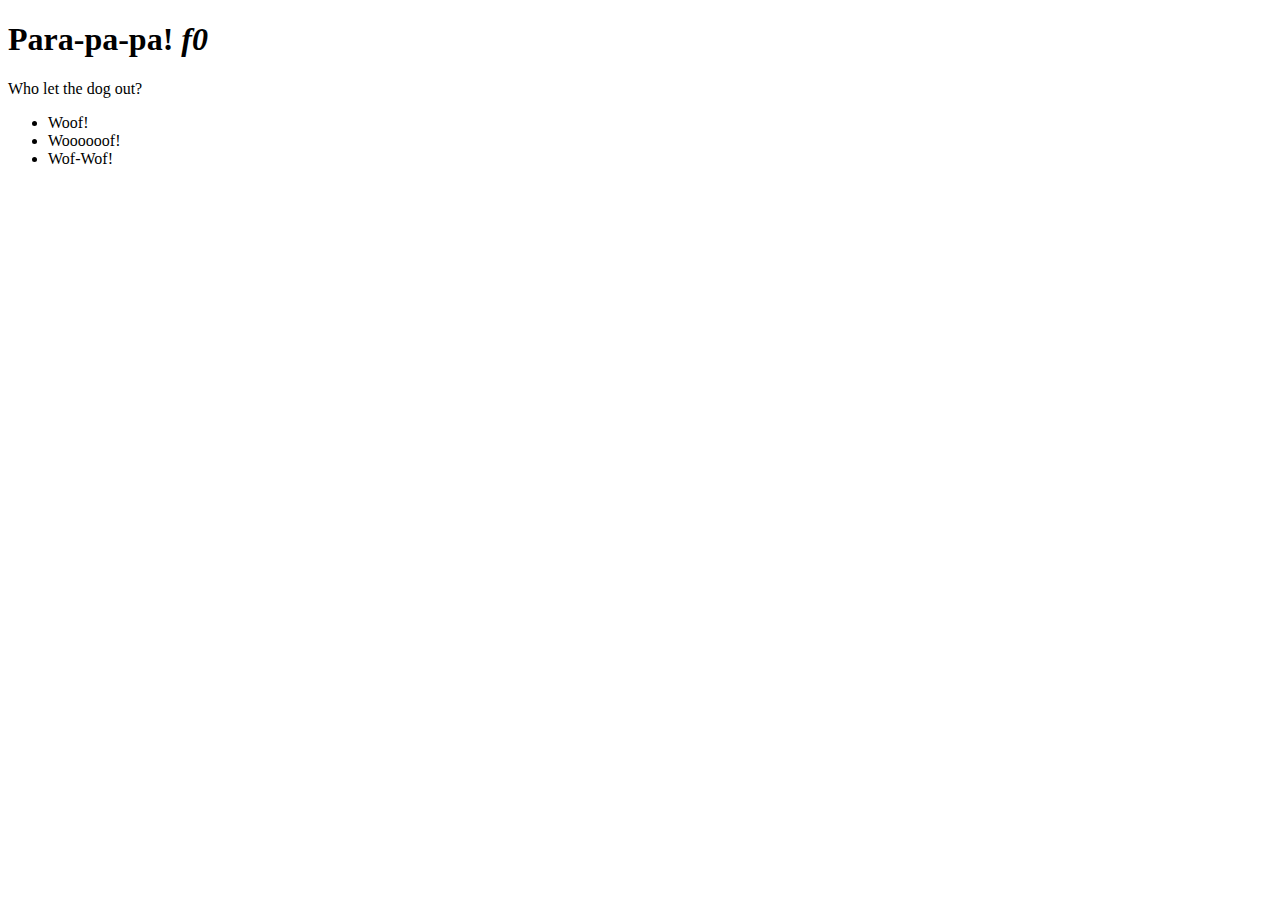
<file: Lesson6_DOM/main/f0_node-magic.html>
<!doctype html>
<html lang="en">
<head>
    <meta charset="UTF-8">
    <title>Function 0</title>
</head>
<body>

    <div class="wrapper" id="page">
        <h1>Para-pa-pa! <i>f0</i></h1>
        <p id="main-question">Who let the dog out?</p>
        <ul class="answers">
            <li id="first">Woof!</li>
            <li id="second">Woooooof!</li>
            <li id="third">Wof-Wof!</li>
        </ul>
    </div>

    <script>
//  принимает строку селектор и возвращает:
//  - undefined - если ничего не найдено
//  - найденую ноду - если она одна
//  - массив нод - если их несколько
//  - если в функцию передать ноду, функция возвращает ее тип (Node, Text, Comment etc)

        function nodeMagic(node) {
            var result;
//          is it ok? Or 'switch case' should work better here?
            if ( typeof node === 'string' ) {
                result = document.querySelectorAll(node);
                if ( result.length === 1 ) {
                    result = result[0];
                } else if ( result.length === 0 ) {
                    result = undefined;
                }
            } else if ( node instanceof Node ) {
                result = node.nodeType;
            } else {
                throw new Error("Please, try some different input data, Bro!");
            }
            return result;
        }
        var answerVariant = nodeMagic('li'),
            correctAnswer = nodeMagic('#second');

        console.log(nodeMagic("Pug"));         //undefined
        console.log(correctAnswer);            //single node
        console.log(answerVariant);            //array of nodes
        console.log(nodeMagic(correctAnswer)); //type of node
    </script>

</body>
</html>
</file>
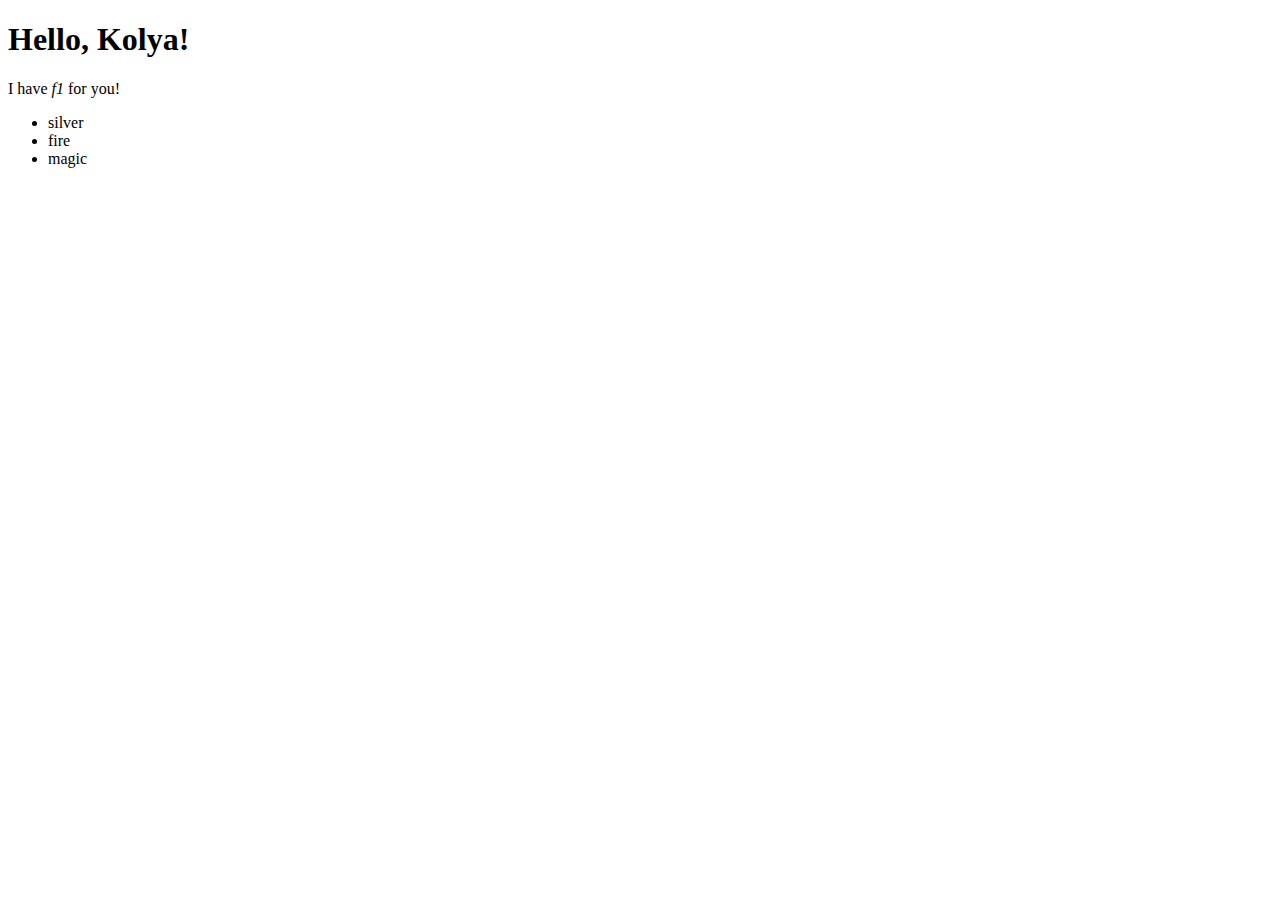
<file: Lesson6_DOM/main/f1_queryselector.html>
<!doctype html>
<html lang="en">
<head>
    <meta charset="UTF-8">
    <title>Function 1</title>
</head>
<body>

    <h1>Hello, Kolya!</h1>
    <div id="task"> I have <i>f1</i> for you!</div>
    <div id="elf">
        <ul id="quiver">
            <li class="arrows">silver</li>
            <li class="arrows">fire</li>
            <li class="arrows">magic</li>
        </ul>
    </div>



    <script>
//  принимает строку селектор и возвращает:
//  - undefined - если ничего не найдено
//  - найденую ноду - если она одна
//  - первую найденную ноду - если их несколько

        function select(arg){
            if (arg) {
                return document.querySelector(arg);
            } else {
                return 'undefined';
            }
        }

        console.log(select());       //undefined
        console.log(select('#elf')); //single node
        console.log(select('div'));  //fist node if multiple nodes


    </script>
</body>
</html>
</file>
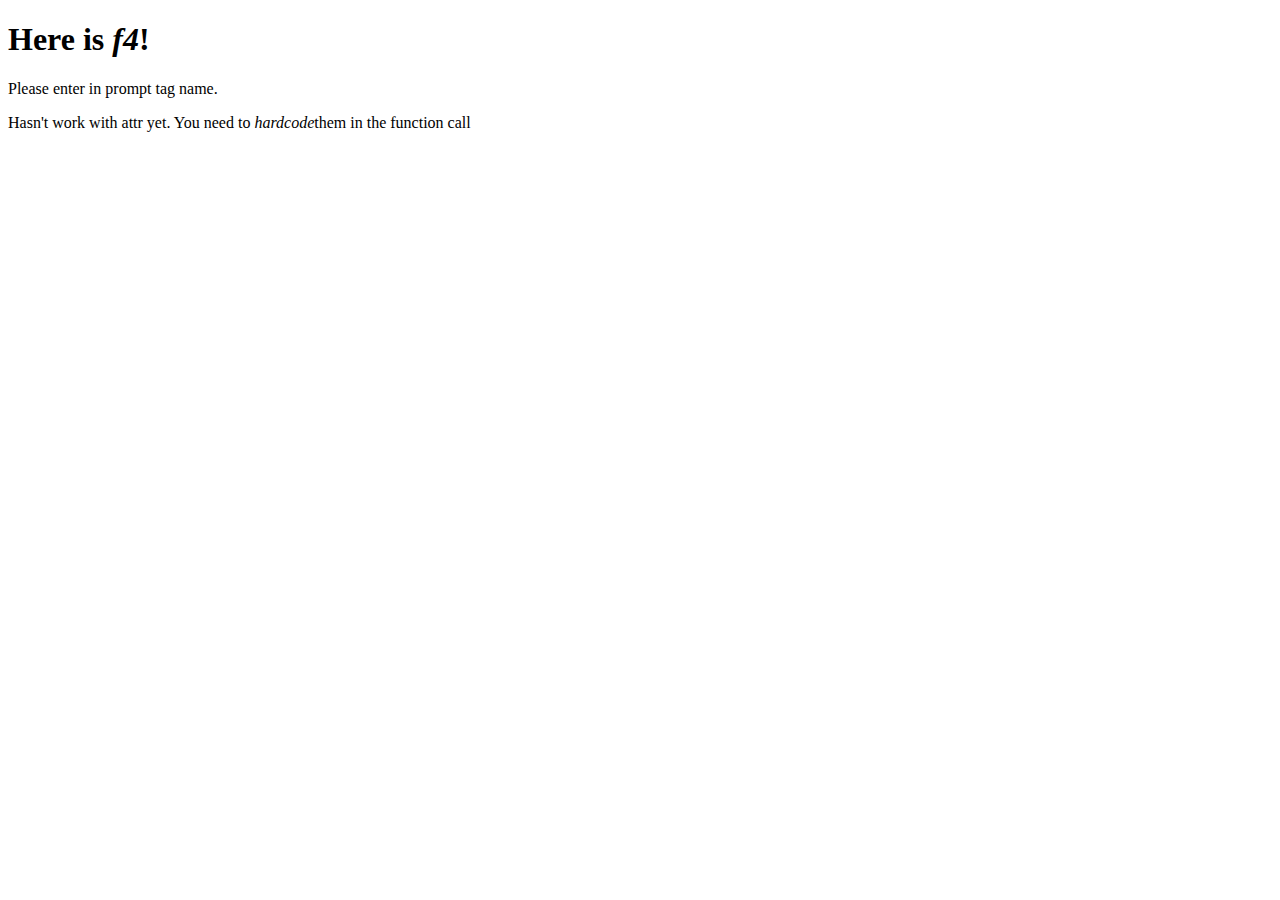
<file: Lesson6_DOM/main/f3_stylish-attr.html>
<!doctype html>
<html lang="en">
<head>
    <meta charset="UTF-8">
    <title>Function 3</title>
</head>
<body>

<h1>Here is <i>f4</i>!</h1>
<p>Please enter in prompt tag name.</p>
<p>Hasn't work with attr yet. You need to <i>hardcode</i>them in the function call</p>

<titanic style="float:none"></titanic>

<ninja color="black" visibility="hidden"></ninja>
<lego></lego>
<!--<lego style="display:block"></lego>-->
<chucknorris speed="5"></chucknorris>
<!--<chucknorris speed="Infinity"></chucknorris>-->

<script>
    var tag = prompt('Please enter tag name: ');

    function attributeMagic() {
        if (arguments.length === 1) {
            return document.getElementsByTagName(tag)[0].getAttribute(arguments[0]);
        } else if (arguments.length === 2) {
            document.getElementsByTagName(tag)[0].setAttribute(arguments[0], arguments[1]);
            return document.getElementsByTagName(tag)[0];
        } else {
            throw new Error('Fail! The function needs at least one argument');
        }
    }

console.log(attributeMagic('color', 'red'));
console.log(attributeMagic('visibility'));

    //   выдает значение аттрибута или ставит его значение.
    //
    //     Чтение.
    //     Что имеется в виду - Допустим есть элемент:
    //
    //     <titanic style="float:none"></titanic>
    //
    //     Если передать в функцию 'style' - она должна выдать "float:none"
    //
    //   <ninja color="black" visibility="hidden"></ninja>
    //
    //     Если передать в функцию 'color' - она должна выдать "black"
    //
    //   Установка.
    //     Что имеется в виду - Допустим есть элемент:
    //
    //     <lego></lego>
    //
    //   Если передать в функцию два параметра - аттрибут и значение, то нода должна выглядеть
    //
    //   <lego style="display:block"></lego>
    //
    //
    //     Если значение этого аттрибута уже задано, устанавливается новое значение.
    //
    //     Было:
    // <chucknorris speed="5"></chucknorris>
    //
    //     После вызова функции с передачей аттрибута и значения (speed Infinity):
    // <chucknorris speed="Infinity"></chucknorris>
    </script>
</body>
</html>
</file>
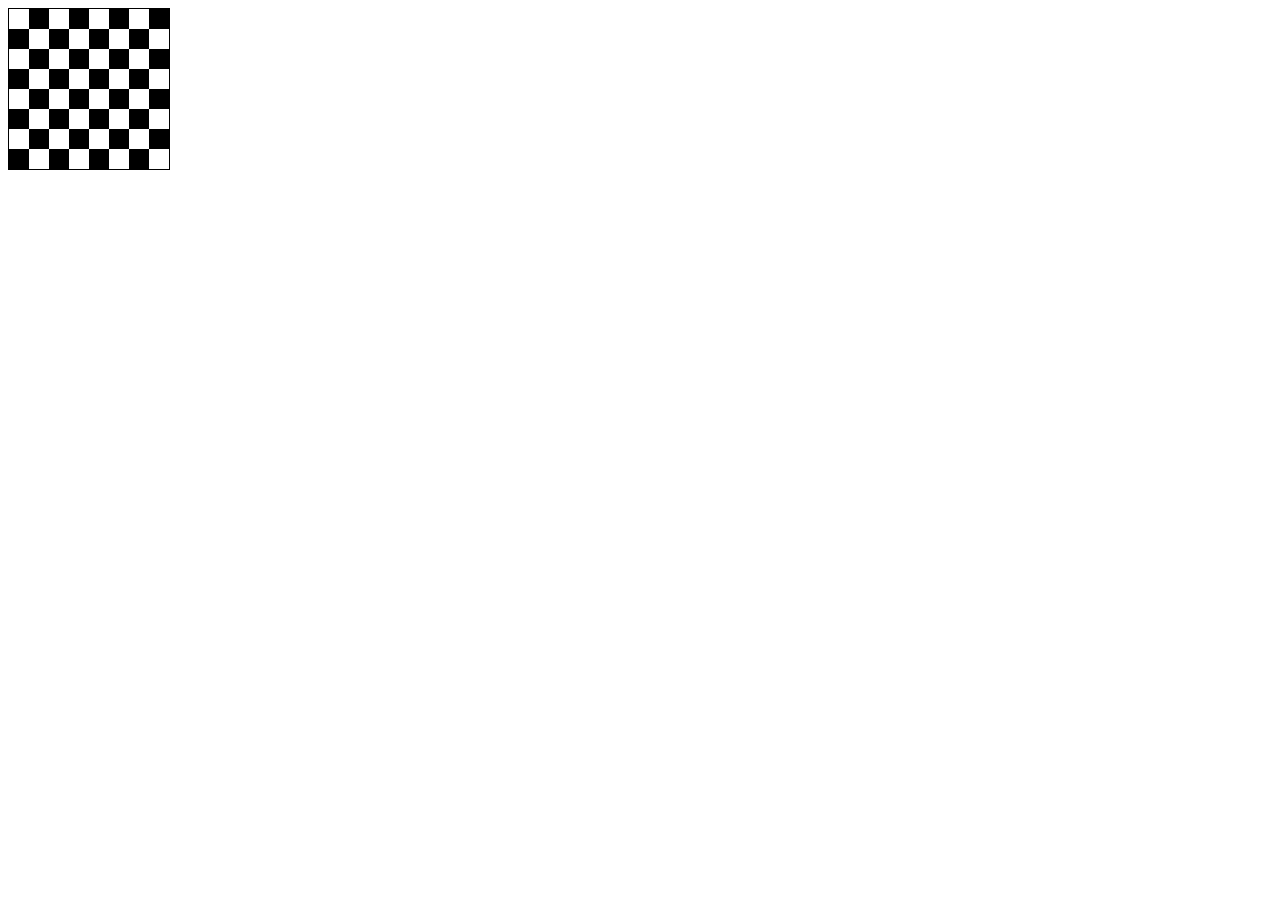
<file: Lesson6_DOM/main/f4_chessboard.html>
<!doctype html>
<html lang="en">
<head>
    <meta charset="UTF-8">
    <title>Chessboard</title>
</head>
<body>
    <div id="mainChessBoard"></div>
    <script>
        for (var i = 0; i < 64; i++) {
            document.getElementById('mainChessBoard').appendChild(document.createElement('div'));
        }
        document.getElementById('mainChessBoard').style.cssText="width:160px;height:160px;border:1px solid black;";
        var divArray = document.getElementById('mainChessBoard').getElementsByTagName('div');
        for (var j = divArray.length-1; j >= 0; j--) {
            divArray[j].style.cssText = "height:20px;width:20px;float:left;";
            divArray[j].style.backgroundColor = parseInt((j / 8) + j) % 2 == 0 ? 'white' : "black";
        }
    </script>
</body>
</html>
</file>
<file: Lesson8_AJAX/src/styles/main.css>
body {
  font-family: 'Roboto', sans-serif;
  background: url('../images/bg.jpg');
}

a {
  color: #000;
}

li {
  font-size: 1.5em;
  opacity: 1;
  list-style-type: none;
}

#loader {
  height: 250px;
  width: 600px;
  position: absolute;
  top: 0;
  left: 33%;
}

.spinner {
  background: url('../images/bbl.gif');
}

.container-main {
  background-color: #fff;
  padding: 1em;
  border-radius: 1em;
  opacity: .9;
  margin-top: 200px;
}

#avatar-box {
  height: 256px;
  width: 256px;
  opacity: 1;
}

#avatar {
  opacity: 1;
  height: 100%;
  width: 100%;
  background: url('../images/avatars/default.jpg');
}

.btn-box {
  margin: 20px;
}

#prev {
  margin-left: 30px;
  margin-right: 30px;
}

#prev, #next {
  outline: none;
}

footer {
  position: absolute;
  bottom: 0;
  width: 100%;
  height: 167px;
}

.global {
  height: 100%;
  width: 521px;
  background: url('../images/GlobalLogic-Logo-Gray.png') no-repeat;
  margin: 0 auto;
}
</file>
<file: Lesson1_basics/test basic js/lib/jasmine-2.4.1/jasmine.css>
body { overflow-y: scroll; }

.jasmine_html-reporter { background-color: #eee; padding: 5px; margin: -8px; font-size: 11px; font-family: Monaco, "Lucida Console", monospace; line-height: 14px; color: #333; }
.jasmine_html-reporter a { text-decoration: none; }
.jasmine_html-reporter a:hover { text-decoration: underline; }
.jasmine_html-reporter p, .jasmine_html-reporter h1, .jasmine_html-reporter h2, .jasmine_html-reporter h3, .jasmine_html-reporter h4, .jasmine_html-reporter h5, .jasmine_html-reporter h6 { margin: 0; line-height: 14px; }
.jasmine_html-reporter .jasmine-banner, .jasmine_html-reporter .jasmine-symbol-summary, .jasmine_html-reporter .jasmine-summary, .jasmine_html-reporter .jasmine-result-message, .jasmine_html-reporter .jasmine-spec .jasmine-description, .jasmine_html-reporter .jasmine-spec-detail .jasmine-description, .jasmine_html-reporter .jasmine-alert .jasmine-bar, .jasmine_html-reporter .jasmine-stack-trace { padding-left: 9px; padding-right: 9px; }
.jasmine_html-reporter .jasmine-banner { position: relative; }
.jasmine_html-reporter .jasmine-banner .jasmine-title { background: url('[data-uri]') no-repeat; background: url('[data-uri]') no-repeat, none; -moz-background-size: 100%; -o-background-size: 100%; -webkit-background-size: 100%; background-size: 100%; display: block; float: left; width: 90px; height: 25px; }
.jasmine_html-reporter .jasmine-banner .jasmine-version { margin-left: 14px; position: relative; top: 6px; }
.jasmine_html-reporter #jasmine_content { position: fixed; right: 100%; }
.jasmine_html-reporter .jasmine-version { color: #aaa; }
.jasmine_html-reporter .jasmine-banner { margin-top: 14px; }
.jasmine_html-reporter .jasmine-duration { color: #fff; float: right; line-height: 28px; padding-right: 9px; }
.jasmine_html-reporter .jasmine-symbol-summary { overflow: hidden; *zoom: 1; margin: 14px 0; }
.jasmine_html-reporter .jasmine-symbol-summary li { display: inline-block; height: 10px; width: 14px; font-size: 16px; }
.jasmine_html-reporter .jasmine-symbol-summary li.jasmine-passed { font-size: 14px; }
.jasmine_html-reporter .jasmine-symbol-summary li.jasmine-passed:before { color: #007069; content: "\02022"; }
.jasmine_html-reporter .jasmine-symbol-summary li.jasmine-failed { line-height: 9px; }
.jasmine_html-reporter .jasmine-symbol-summary li.jasmine-failed:before { color: #ca3a11; content: "\d7"; font-weight: bold; margin-left: -1px; }
.jasmine_html-reporter .jasmine-symbol-summary li.jasmine-disabled { font-size: 14px; }
.jasmine_html-reporter .jasmine-symbol-summary li.jasmine-disabled:before { color: #bababa; content: "\02022"; }
.jasmine_html-reporter .jasmine-symbol-summary li.jasmine-pending { line-height: 17px; }
.jasmine_html-reporter .jasmine-symbol-summary li.jasmine-pending:before { color: #ba9d37; content: "*"; }
.jasmine_html-reporter .jasmine-symbol-summary li.jasmine-empty { font-size: 14px; }
.jasmine_html-reporter .jasmine-symbol-summary li.jasmine-empty:before { color: #ba9d37; content: "\02022"; }
.jasmine_html-reporter .jasmine-run-options { float: right; margin-right: 5px; border: 1px solid #8a4182; color: #8a4182; position: relative; line-height: 20px; }
.jasmine_html-reporter .jasmine-run-options .jasmine-trigger { cursor: pointer; padding: 8px 16px; }
.jasmine_html-reporter .jasmine-run-options .jasmine-payload { position: absolute; display: none; right: -1px; border: 1px solid #8a4182; background-color: #eee; white-space: nowrap; padding: 4px 8px; }
.jasmine_html-reporter .jasmine-run-options .jasmine-payload.jasmine-open { display: block; }
.jasmine_html-reporter .jasmine-bar { line-height: 28px; font-size: 14px; display: block; color: #eee; }
.jasmine_html-reporter .jasmine-bar.jasmine-failed { background-color: #ca3a11; }
.jasmine_html-reporter .jasmine-bar.jasmine-passed { background-color: #007069; }
.jasmine_html-reporter .jasmine-bar.jasmine-skipped { background-color: #bababa; }
.jasmine_html-reporter .jasmine-bar.jasmine-errored { background-color: #ca3a11; }
.jasmine_html-reporter .jasmine-bar.jasmine-menu { background-color: #fff; color: #aaa; }
.jasmine_html-reporter .jasmine-bar.jasmine-menu a { color: #333; }
.jasmine_html-reporter .jasmine-bar a { color: white; }
.jasmine_html-reporter.jasmine-spec-list .jasmine-bar.jasmine-menu.jasmine-failure-list, .jasmine_html-reporter.jasmine-spec-list .jasmine-results .jasmine-failures { display: none; }
.jasmine_html-reporter.jasmine-failure-list .jasmine-bar.jasmine-menu.jasmine-spec-list, .jasmine_html-reporter.jasmine-failure-list .jasmine-summary { display: none; }
.jasmine_html-reporter .jasmine-results { margin-top: 14px; }
.jasmine_html-reporter .jasmine-summary { margin-top: 14px; }
.jasmine_html-reporter .jasmine-summary ul { list-style-type: none; margin-left: 14px; padding-top: 0; padding-left: 0; }
.jasmine_html-reporter .jasmine-summary ul.jasmine-suite { margin-top: 7px; margin-bottom: 7px; }
.jasmine_html-reporter .jasmine-summary li.jasmine-passed a { color: #007069; }
.jasmine_html-reporter .jasmine-summary li.jasmine-failed a { color: #ca3a11; }
.jasmine_html-reporter .jasmine-summary li.jasmine-empty a { color: #ba9d37; }
.jasmine_html-reporter .jasmine-summary li.jasmine-pending a { color: #ba9d37; }
.jasmine_html-reporter .jasmine-summary li.jasmine-disabled a { color: #bababa; }
.jasmine_html-reporter .jasmine-description + .jasmine-suite { margin-top: 0; }
.jasmine_html-reporter .jasmine-suite { margin-top: 14px; }
.jasmine_html-reporter .jasmine-suite a { color: #333; }
.jasmine_html-reporter .jasmine-failures .jasmine-spec-detail { margin-bottom: 28px; }
.jasmine_html-reporter .jasmine-failures .jasmine-spec-detail .jasmine-description { background-color: #ca3a11; }
.jasmine_html-reporter .jasmine-failures .jasmine-spec-detail .jasmine-description a { color: white; }
.jasmine_html-reporter .jasmine-result-message { padding-top: 14px; color: #333; white-space: pre; }
.jasmine_html-reporter .jasmine-result-message span.jasmine-result { display: block; }
.jasmine_html-reporter .jasmine-stack-trace { margin: 5px 0 0 0; max-height: 224px; overflow: auto; line-height: 18px; color: #666; border: 1px solid #ddd; background: white; white-space: pre; }
</file>
